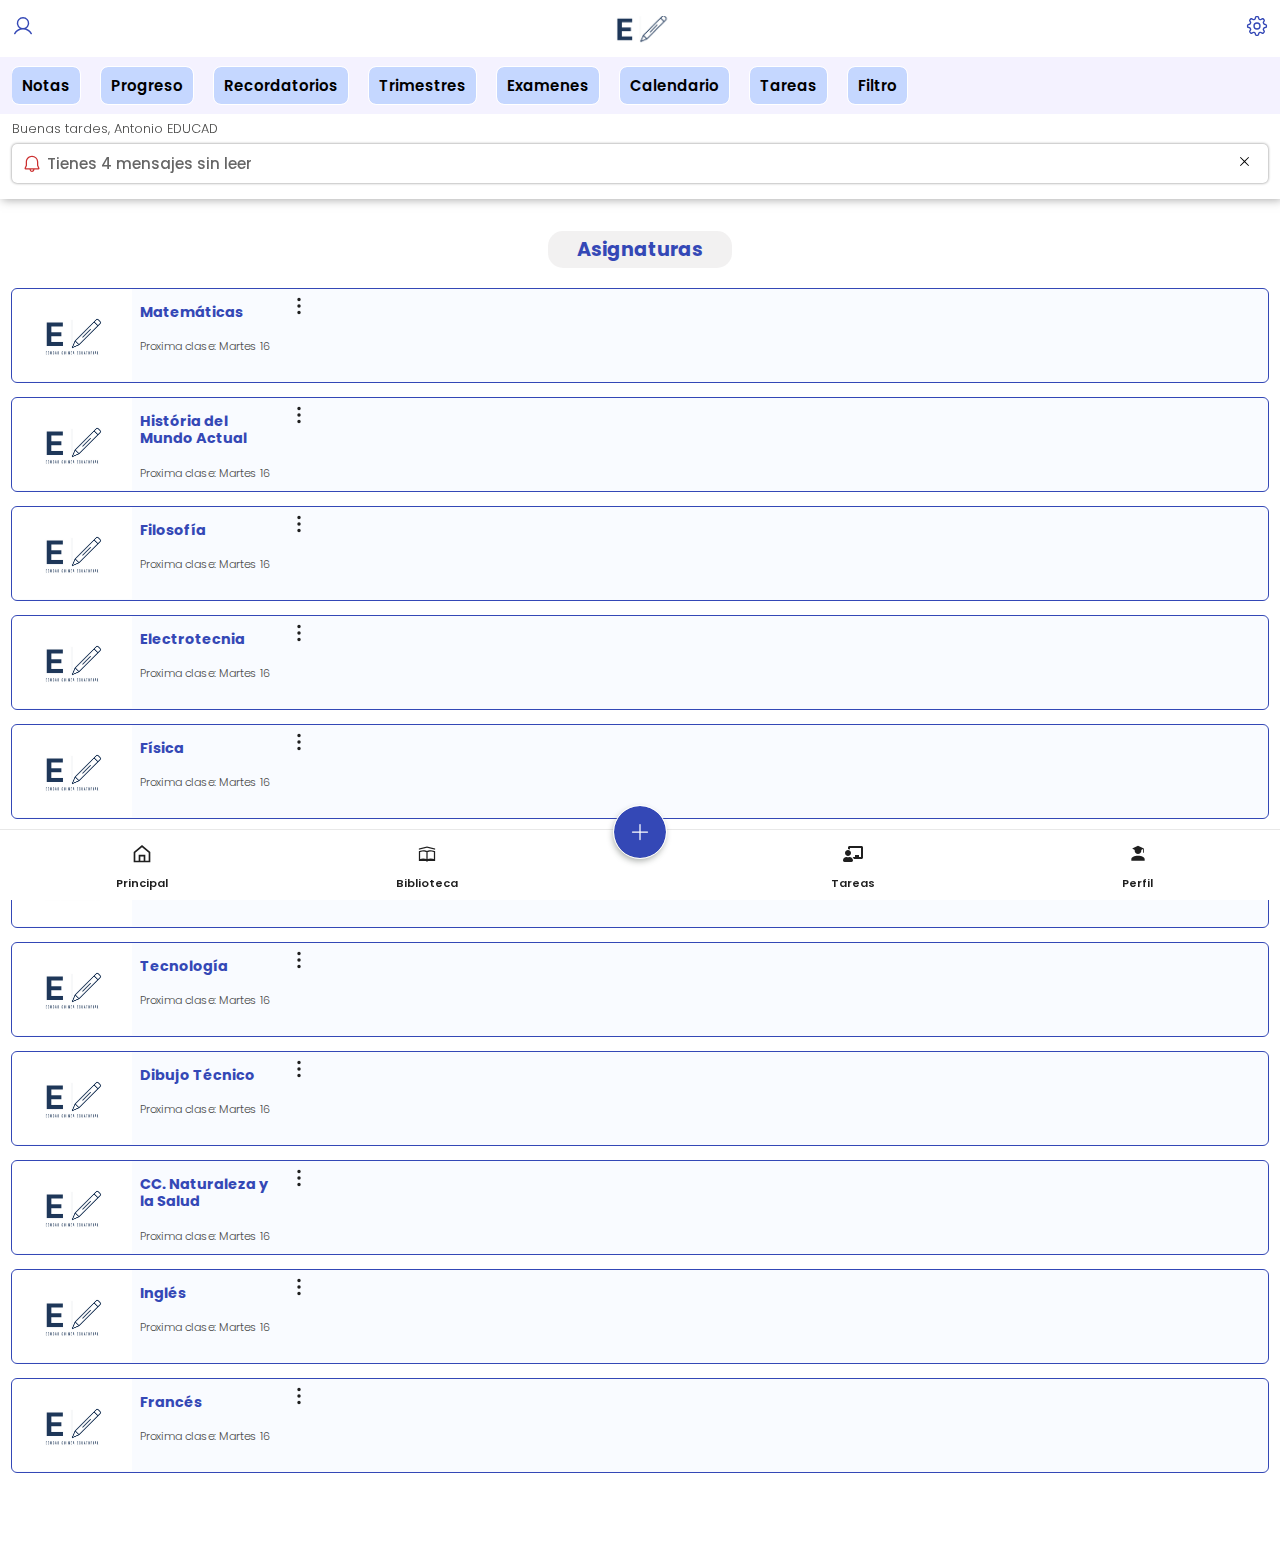
<file: index.html>
<!DOCTYPE html>
<html lang="en">
<!-- Basic -->

<head>
    <meta charset="utf-8">
    <meta http-equiv="X-UA-Compatible" content="IE=edge">

    <!-- Mobile Metas -->
    <meta name="viewport" content="width=device-width, minimum-scale=1.0, maximum-scale=1.0, user-scalable=no">

    <!-- Site Metas -->
    <title>Perfect - Responsive HTML5 Template</title>
    <meta name="keywords" content="">
    <meta name="description" content="">
    <meta name="author" content="">

    <!-- Site Icons -->
    <link rel="shortcut icon" href="#" type="image/x-icon" />
    <link rel="apple-touch-icon" href="#" />

    <!-- Bootstrap CSS -->
    <link rel="stylesheet" href="css/bootstrap.min.css" />
    <!-- Pogo Slider CSS -->
    <link rel="stylesheet" href="css/pogo-slider.min.css" />
    <!-- Site CSS -->
    <link rel="stylesheet" href="./css/style.css" />
    <!-- Responsive CSS -->
    <link rel="stylesheet" href="css/responsive.css" />
    <!-- Custom CSS -->
    <link rel="stylesheet" href="css/custom.css" />
    <link rel="stylesheet" href="./styles.css">
    <!--[if lt IE 9]>
      <script src="https://oss.maxcdn.com/libs/html5shiv/3.7.0/html5shiv.js"></script>
      <script src="https://oss.maxcdn.com/libs/respond.js/1.4.2/respond.min.js"></script>
    <![endif]-->

</head>

<body id="home" data-spy="scroll" data-target="#navbar-wd" data-offset="98">


    <!-- end loader -->
    <!-- END LOADER -->

    <!-- Start header -->
    <header class="header">
      <div class="header_top_section">
        <!-- SVG -->
        <svg xmlns="http://www.w3.org/2000/svg" width="22" height="22" viewBox="0 0 256 256"><path fill="#3448b6" d="M230.92 212c-15.23-26.33-38.7-45.21-66.09-54.16a72 72 0 1 0-73.66 0c-27.39 8.94-50.86 27.82-66.09 54.16a8 8 0 1 0 13.85 8c18.84-32.56 52.14-52 89.07-52s70.23 19.44 89.07 52a8 8 0 1 0 13.85-8M72 96a56 56 0 1 1 56 56a56.06 56.06 0 0 1-56-56"/></svg>
        <!-- EDUCAD -->
        <div class="brand_logo">
            <img src="./images/logoEducad1.png" alt="">
        </div>
        <svg xmlns="http://www.w3.org/2000/svg" width="22" height="22" viewBox="0 0 24 24"><path fill-rule="evenodd" d="M11.31 2.525a9.648 9.648 0 0 1 1.38 0c.055.004.135.05.162.16l.351 1.45c.153.628.626 1.08 1.173 1.278c.205.074.405.157.6.249a1.832 1.832 0 0 0 1.733-.074l1.275-.776c.097-.06.186-.036.228 0c.348.302.674.628.976.976c.036.042.06.13 0 .228l-.776 1.274a1.832 1.832 0 0 0-.074 1.734c.092.195.175.395.248.6c.198.547.652 1.02 1.278 1.172l1.45.353c.111.026.157.106.161.161a9.653 9.653 0 0 1 0 1.38c-.004.055-.05.135-.16.162l-1.45.351a1.833 1.833 0 0 0-1.278 1.173a6.926 6.926 0 0 1-.25.6a1.832 1.832 0 0 0 .075 1.733l.776 1.275c.06.097.036.186 0 .228a9.555 9.555 0 0 1-.976.976c-.042.036-.13.06-.228 0l-1.275-.776a1.832 1.832 0 0 0-1.733-.074a6.926 6.926 0 0 1-.6.248a1.833 1.833 0 0 0-1.172 1.278l-.353 1.45c-.026.111-.106.157-.161.161a9.653 9.653 0 0 1-1.38 0c-.055-.004-.135-.05-.162-.16l-.351-1.45a1.833 1.833 0 0 0-1.173-1.278a6.928 6.928 0 0 1-.6-.25a1.832 1.832 0 0 0-1.734.075l-1.274.776c-.097.06-.186.036-.228 0a9.56 9.56 0 0 1-.976-.976c-.036-.042-.06-.13 0-.228l.776-1.275a1.832 1.832 0 0 0 .074-1.733a6.948 6.948 0 0 1-.249-.6a1.833 1.833 0 0 0-1.277-1.172l-1.45-.353c-.111-.026-.157-.106-.161-.161a9.648 9.648 0 0 1 0-1.38c.004-.055.05-.135.16-.162l1.45-.351a1.833 1.833 0 0 0 1.278-1.173a6.95 6.95 0 0 1 .249-.6a1.832 1.832 0 0 0-.074-1.734l-.776-1.274c-.06-.097-.036-.186 0-.228c.302-.348.628-.674.976-.976c.042-.036.13-.06.228 0l1.274.776a1.832 1.832 0 0 0 1.734.074a6.95 6.95 0 0 1 .6-.249a1.833 1.833 0 0 0 1.172-1.277l.353-1.45c.026-.111.106-.157.161-.161zM12 1c-.268 0-.534.01-.797.028c-.763.055-1.345.617-1.512 1.304l-.352 1.45c-.02.078-.09.172-.225.22a8.45 8.45 0 0 0-.728.303c-.13.06-.246.044-.315.002l-1.274-.776c-.604-.368-1.412-.354-1.99.147c-.403.348-.78.726-1.129 1.128c-.5.579-.515 1.387-.147 1.99l.776 1.275c.042.069.059.185-.002.315a8.45 8.45 0 0 0-.302.728c-.05.135-.143.206-.221.225l-1.45.352c-.687.167-1.249.749-1.304 1.512a11.149 11.149 0 0 0 0 1.594c.055.763.617 1.345 1.304 1.512l1.45.352c.078.02.172.09.22.225c.09.248.191.491.303.729c.06.129.044.245.002.314l-.776 1.274c-.368.604-.354 1.412.147 1.99c.348.403.726.78 1.128 1.129c.579.5 1.387.515 1.99.147l1.275-.776c.069-.042.185-.059.315.002c.237.112.48.213.728.302c.135.05.206.143.225.221l.352 1.45c.167.687.749 1.249 1.512 1.303a11.125 11.125 0 0 0 1.594 0c.763-.054 1.345-.616 1.512-1.303l.352-1.45c.02-.078.09-.172.225-.22c.248-.09.491-.191.729-.303c.129-.06.245-.044.314-.002l1.274.776c.604.368 1.412.354 1.99-.147c.403-.348.78-.726 1.129-1.128c.5-.579.515-1.387.147-1.99l-.776-1.275c-.042-.069-.059-.185.002-.315c.112-.237.213-.48.302-.728c.05-.135.143-.206.221-.225l1.45-.352c.687-.167 1.249-.749 1.303-1.512a11.125 11.125 0 0 0 0-1.594c-.054-.763-.616-1.345-1.303-1.512l-1.45-.352c-.078-.02-.172-.09-.22-.225a8.469 8.469 0 0 0-.303-.728c-.06-.13-.044-.246-.002-.315l.776-1.274c.368-.604.354-1.412-.147-1.99c-.348-.403-.726-.78-1.128-1.129c-.579-.5-1.387-.515-1.99-.147l-1.275.776c-.069.042-.185.059-.315-.002a8.465 8.465 0 0 0-.728-.302c-.135-.05-.206-.143-.225-.221l-.352-1.45c-.167-.687-.749-1.249-1.512-1.304A11.149 11.149 0 0 0 12 1zm2.5 11a2.5 2.5 0 1 1-5 0a2.5 2.5 0 0 1 5 0zm1.5 0a4 4 0 1 1-8 0a4 4 0 0 1 8 0z" fill="#3448b6"/></svg>
      </div>
      
    </header>
    <script>
        const header = document.querySelector(".header");
        var lastScrollTop = 0
        window.addEventListener('scroll', (e) => {
            let sT = header.scrollTop;
            if(sT > lastScrollTop) {
                header.classList.add('hidden');
            } else {
                header.classList.remove('hidden')
            }
            lastScrollTop = sT;
        })
    </script>
    <div class="header_section">
        <ul class="header_section_list">
            <li>Notas</li>
            <li>Progreso</li>
            <li>Recordatorios</li>
            <li>Trimestres</li>
            <li>Examenes</li>
            <li>Calendario</li>
            <li>Tareas</li>
            <li>Filtro</li>
        </ul>
    </div>

    <div class="header_slide">
            <p class="user_info">Buenas tardes, <span class="user_name">Antonio EDUCAD</span></p>
        <div class="user_alerts">
            <div class="user_alerts_wrapper">
                <svg xmlns="http://www.w3.org/2000/svg" width="20" height="20" viewBox="0 0 24 24"><path fill="currentColor" d="M12 1.996a7.49 7.49 0 0 1 7.496 7.25l.004.25v4.097l1.38 3.156a1.249 1.249 0 0 1-1.145 1.75L15 18.502a3 3 0 0 1-5.995.177L9 18.499H4.275a1.251 1.251 0 0 1-1.147-1.747L4.5 13.594V9.496c0-4.155 3.352-7.5 7.5-7.5M13.5 18.5l-3 .002a1.5 1.5 0 0 0 2.993.145zM12 3.496c-3.32 0-6 2.674-6 6v4.41L4.656 17h14.697L18 13.907V9.509l-.003-.225A5.988 5.988 0 0 0 12 3.496"/></svg>
            <span class="user_alert_sms">Tienes 4 mensajes sin leer</span>
            </div>
            <button class="alert_btn">
              <svg xmlns="http://www.w3.org/2000/svg" width="15" height="15" viewBox="0 0 1024 1024"><path fill="currentColor" d="M480 480V128a32 32 0 0 1 64 0v352h352a32 32 0 1 1 0 64H544v352a32 32 0 1 1-64 0V544H128a32 32 0 0 1 0-64z"/></svg>
            </button>
        </div>
    </div>
    <!-- End header -->

<main>
    <h2>Asignaturas</h2>
   <section class="asignaturas_wrapper">
    <div class="asignaturas">
        <a href="./educad_student/studentfile/studentfile.html">
        <div class="asignaturas_img">
            <img src="./images/logoEducad1.png" alt="img">
        </div>
        <div class="asignaturas_content">
            <h3>Matemáticas</h3>
            <p><span class="prox_clase">Proxima clase: </span>Martes 16<span></span></p>
        </div>
        <div>
            <svg xmlns="http://www.w3.org/2000/svg" width="22" height="22" viewBox="0 0 24 24"><path fill="none" stroke="currentColor" stroke-linejoin="round" stroke-width="3.75" d="M12 12h.01v.01H12zm0-7h.01v.01H12zm0 14h.01v.01H12z"/></svg>
        </div>
        </a> 
    </div>
    <div class="asignaturas">
       <a href="./educad_student/studentfile/studentfile.html">
         <div class="asignaturas_img">
            <img src="./images/logoEducad1.png" alt="img">
        </div>
        <div class="asignaturas_content">
            <h3>História del Mundo Actual</h3>
            <p><span class="prox_clase">Proxima clase: </span>Martes 16<span></span></p>
        </div>
        <div>
            <svg xmlns="http://www.w3.org/2000/svg" width="22" height="22" viewBox="0 0 24 24"><path fill="none" stroke="currentColor" stroke-linejoin="round" stroke-width="3.75" d="M12 12h.01v.01H12zm0-7h.01v.01H12zm0 14h.01v.01H12z"/></svg>
        </div>
       </a>
    </div>
    <div class="asignaturas">
       <a href="./educad_student/studentfile/studentfile.html">
         <div class="asignaturas_img">
            <img src="./images/logoEducad1.png" alt="img">
        </div>
        <div class="asignaturas_content">
            <h3>Filosofía</h3>
            <p><span class="prox_clase">Proxima clase: </span>Martes 16<span></span></p>
        </div>
        <div>
            <svg xmlns="http://www.w3.org/2000/svg" width="22" height="22" viewBox="0 0 24 24"><path fill="none" stroke="currentColor" stroke-linejoin="round" stroke-width="3.75" d="M12 12h.01v.01H12zm0-7h.01v.01H12zm0 14h.01v.01H12z"/></svg>
        </div>
       </a>
    </div>
    <div class="asignaturas">
       <a href="./educad_student/studentfile/studentfile.html">
         <div class="asignaturas_img">
            <img src="./images/logoEducad1.png" alt="img">
        </div>
        <div class="asignaturas_content">
            <h3>Electrotecnia</h3>
            <p><span class="prox_clase">Proxima clase: </span>Martes 16<span></span></p>
        </div>
        <div>
            <svg xmlns="http://www.w3.org/2000/svg" width="22" height="22" viewBox="0 0 24 24"><path fill="none" stroke="currentColor" stroke-linejoin="round" stroke-width="3.75" d="M12 12h.01v.01H12zm0-7h.01v.01H12zm0 14h.01v.01H12z"/></svg>
        </div>
       </a>
    </div>
    <div class="asignaturas">
       <a href="./educad_student/studentfile/studentfile.html">
         <div class="asignaturas_img">
            <img src="./images/logoEducad1.png" alt="img">
        </div>
        <div class="asignaturas_content">
            <h3>Física</h3>
            <p><span class="prox_clase">Proxima clase: </span>Martes 16<span></span></p>
        </div>
        <div>
            <svg xmlns="http://www.w3.org/2000/svg" width="22" height="22" viewBox="0 0 24 24"><path fill="none" stroke="currentColor" stroke-linejoin="round" stroke-width="3.75" d="M12 12h.01v.01H12zm0-7h.01v.01H12zm0 14h.01v.01H12z"/></svg>
        </div>
       </a>
    </div>
    <div class="asignaturas">
       <a href="./educad_student/studentfile/studentfile.html">
         <div class="asignaturas_img">
            <img src="./images/logoEducad1.png" alt="img">
        </div>
        <div class="asignaturas_content">
            <h3>Química</h3>
            <p><span class="prox_clase">Proxima clase: </span>Martes 16<span></span></p>
        </div>
        <div>
            <svg xmlns="http://www.w3.org/2000/svg" width="22" height="22" viewBox="0 0 24 24"><path fill="none" stroke="currentColor" stroke-linejoin="round" stroke-width="3.75" d="M12 12h.01v.01H12zm0-7h.01v.01H12zm0 14h.01v.01H12z"/></svg>
        </div>
       </a>
    </div>
    <div class="asignaturas">
       <a href="/educad_student/studentfile/studentfile.html">
         <div class="asignaturas_img">
            <img src="./images/logoEducad1.png" alt="img">
        </div>
        <div class="asignaturas_content">
            <h3>Tecnología</h3>
            <p><span class="prox_clase">Proxima clase: </span>Martes 16<span></span></p>
        </div>
        <div>
            <svg xmlns="http://www.w3.org/2000/svg" width="22" height="22" viewBox="0 0 24 24"><path fill="none" stroke="currentColor" stroke-linejoin="round" stroke-width="3.75" d="M12 12h.01v.01H12zm0-7h.01v.01H12zm0 14h.01v.01H12z"/></svg>
        </div>
       </a>
    </div>
    <div class="asignaturas">
       <a href="./educad_student/studentfile/studentfile.html">
         <div class="asignaturas_img">
            <img src="./images/logoEducad1.png" alt="img">
        </div>
        <div class="asignaturas_content">
            <h3>Dibujo Técnico</h3>
            <p><span class="prox_clase">Proxima clase: </span>Martes 16<span></span></p>
        </div>
        <div>
            <svg xmlns="http://www.w3.org/2000/svg" width="22" height="22" viewBox="0 0 24 24"><path fill="none" stroke="currentColor" stroke-linejoin="round" stroke-width="3.75" d="M12 12h.01v.01H12zm0-7h.01v.01H12zm0 14h.01v.01H12z"/></svg>
        </div>
       </a>
    </div>
    <div class="asignaturas">
       <a href="./educad_student/studentfile/studentfile.html">
         <div class="asignaturas_img">
            <img src="./images/logoEducad1.png" alt="img">
        </div>
        <div class="asignaturas_content">
            <h3>CC. Naturaleza y la Salud</h3>
            <p><span class="prox_clase">Proxima clase: </span>Martes 16<span></span></p>
        </div>
        <div>
            <svg xmlns="http://www.w3.org/2000/svg" width="22" height="22" viewBox="0 0 24 24"><path fill="none" stroke="currentColor" stroke-linejoin="round" stroke-width="3.75" d="M12 12h.01v.01H12zm0-7h.01v.01H12zm0 14h.01v.01H12z"/></svg>
        </div>
       </a>
    </div>
    <div class="asignaturas">
       <a href="./educad_student/studentfile/studentfile.html">
         <div class="asignaturas_img">
            <img src="./images/logoEducad1.png" alt="img">
        </div>
        <div class="asignaturas_content">
            <h3>Inglés</h3>
            <p><span class="prox_clase">Proxima clase: </span>Martes 16<span></span></p>
        </div>
        <div>
            <svg xmlns="http://www.w3.org/2000/svg" width="22" height="22" viewBox="0 0 24 24"><path fill="none" stroke="currentColor" stroke-linejoin="round" stroke-width="3.75" d="M12 12h.01v.01H12zm0-7h.01v.01H12zm0 14h.01v.01H12z"/></svg>
        </div>
       </a>
    </div>
    <div class="asignaturas">
       <a href="./educad_student/studentfile/studentfile.html">
         <div class="asignaturas_img">
            <img src="./images/logoEducad1.png" alt="img">
        </div>
        <div class="asignaturas_content">
            <h3>Francés</h3>
            <p><span class="prox_clase">Proxima clase: </span>Martes 16<span></span></p>
        </div>
        <div>
            <svg xmlns="http://www.w3.org/2000/svg" width="22" height="22" viewBox="0 0 24 24"><path fill="none" stroke="currentColor" stroke-linejoin="round" stroke-width="3.75" d="M12 12h.01v.01H12zm0-7h.01v.01H12zm0 14h.01v.01H12z"/></svg>
        </div>
       </a>
    </div>
   </section>
</main>
        
    <div class="navigation_menu">
            <div class="cross_options">
                <h4>¿Qué quieres hacer?</h4>
                <div class="cross_options_wrapper">
                    <button>
                        <svg xmlns="http://www.w3.org/2000/svg" width="22" height="22" viewBox="0 0 24 24"><path fill="none" stroke="currentColor" stroke-linecap="round" stroke-linejoin="round" stroke-width="2" d="M8 2v4m8-4v4m5 7V6a2 2 0 0 0-2-2H5a2 2 0 0 0-2 2v14a2 2 0 0 0 2 2h8M3 10h18m-5 9h6m-3-3v6"/></svg>
                        <span>
                            Comunicar falta de asistencia
                        </span>
                    </button>
                    <button>
                        <svg xmlns="http://www.w3.org/2000/svg" width="22" height="22" viewBox="0 0 24 24"><path fill="currentColor" d="M3 20.59L6.59 17H18a2 2 0 0 0 2-2V6a2 2 0 0 0-2-2H5a2 2 0 0 0-2 2zM3 22H2V6a3 3 0 0 1 3-3h13a3 3 0 0 1 3 3v9a3 3 0 0 1-3 3H7zM6 7h11v1H6zm0 3h11v1H6zm0 3h8v1H6z"/></svg>
                        <span>
                            Crear nuevo mensaje
                        </span>
                    </button>
                </div>
            </div>
            <div class="navigation_menu_wrapper">
                <div>
                    <a href="./">
                        <svg xmlns="http://www.w3.org/2000/svg" width="22" height="22" viewBox="0 0 24 24"><path fill="currentColor" d="m12 1.198l10 8.334V22H2V9.532zM10 20h4v-5h-4zm6 0h4v-9.532l-8-6.666l-8 6.666V20h4v-7h8z"/></svg>
                         <span class="navigation_menu_name">Principal</span>
                    </a>    
                </div>
                <div>
                    <a href="./library.html">
                        <svg xmlns="http://www.w3.org/2000/svg" width="22" height="22" viewBox="0 0 32 32"><path fill="currentColor" d="M16 4L3 7v2l13-3l13 3V7zm-6 6c-3.227 0-6.375 1.313-6.375 1.313l-.625.28V27h11.281c.348.598.98 1 1.719 1c.738 0 1.371-.402 1.719-1H29V11.594l-.625-.281S25.227 10 22 10c-2.918 0-5.48.98-6 1.188C15.48 10.98 12.918 10 10 10m0 2c1.934 0 4 .625 5 .969v11.125c-1.113-.367-2.941-.875-5-.875c-2.102 0-3.813.484-5 .875V12.969C5.77 12.69 7.8 12 10 12m12 0c2.2 0 4.23.691 5 .969v11.125c-1.188-.39-2.898-.875-5-.875c-2.059 0-3.887.508-5 .875V12.969c1-.344 3.066-.969 5-.969"/></svg>
                         <span class="navigation_menu_name">Biblioteca</span>
                    </a>                      
                </div>
                <div>
                    <button  class="cross_main">
                        <svg xmlns="http://www.w3.org/2000/svg" width="128" height="128" viewBox="0 0 1024 1024"><path fill="currentColor" d="M480 480V128a32 32 0 0 1 64 0v352h352a32 32 0 1 1 0 64H544v352a32 32 0 1 1-64 0V544H128a32 32 0 0 1 0-64z"/></svg>
                    </button>                    
                </div>
                <div>
                    <a href="./contact.html">
                        <svg xmlns="http://www.w3.org/2000/svg" width="160" height="128" viewBox="0 0 640 512"><path fill="currentColor" d="M208 352c-2.39 0-4.78.35-7.06 1.09C187.98 357.3 174.35 360 160 360c-14.35 0-27.98-2.7-40.95-6.91c-2.28-.74-4.66-1.09-7.05-1.09C49.94 352-.33 402.48 0 464.62C.14 490.88 21.73 512 48 512h224c26.27 0 47.86-21.12 48-47.38c.33-62.14-49.94-112.62-112-112.62m-48-32c53.02 0 96-42.98 96-96s-42.98-96-96-96s-96 42.98-96 96s42.98 96 96 96M592 0H208c-26.47 0-48 22.25-48 49.59V96c23.42 0 45.1 6.78 64 17.8V64h352v288h-64v-64H384v64h-76.24c19.1 16.69 33.12 38.73 39.69 64H592c26.47 0 48-22.25 48-49.59V49.59C640 22.25 618.47 0 592 0"/></svg>
                        <span class="navigation_menu_name">Tareas</span>
                    </a>                      
                </div>
                <div>
                    <a href="./profile.html">
                        <svg xmlns="http://www.w3.org/2000/svg" width="128" height="128" viewBox="0 0 24 24"><path fill="currentColor" d="M16 8c0 2.21-1.79 4-4 4s-4-1.79-4-4l.11-.94L5 5.5L12 2l7 3.5v5h-1V6l-2.11 1.06zm-4 6c4.42 0 8 1.79 8 4v2H4v-2c0-2.21 3.58-4 8-4"/></svg>
                    <span class="navigation_menu_name">Perfil</span>
                    </a>                      
                </div>
            </div>
        </div>
    <script>

        /* Hacer aparecer las alertas */
        const headerSlide = document.querySelector('.header_slide');
        const alertBtn= document.querySelector('.alert_btn');
        alertBtn.addEventListener('click', ()=> {
            headerSlide.classList.toggle('alert_hidden')
        })
        /* Hacer aparecer el menu de opciones del menu de navegacion inferior */
        const crossMain = document.querySelector('.cross_main');
        const crossOpt= document.querySelector('.cross_options');
        crossMain.addEventListener('click', ()=> {
            crossOpt.classList.toggle('show')
        })

        /* Cambiar el color de los iconos segun el path */
        const path = window.location.pathname;
        const svgIconNavigation = [...document.querySelectorAll(".navigation_menu_wrapper div a")]
        const SVGICONS = {
            '/': svgIconNavigation[0],
            '/library.html': svgIconNavigation[1],
            '/contact.html': svgIconNavigation[3],
            '/profile.html': svgIconNavigation[4]
        }
        const icon = SVGICONS[path]
        icon.classList.add('_active');


    </script>
</body>

</html>
</file>
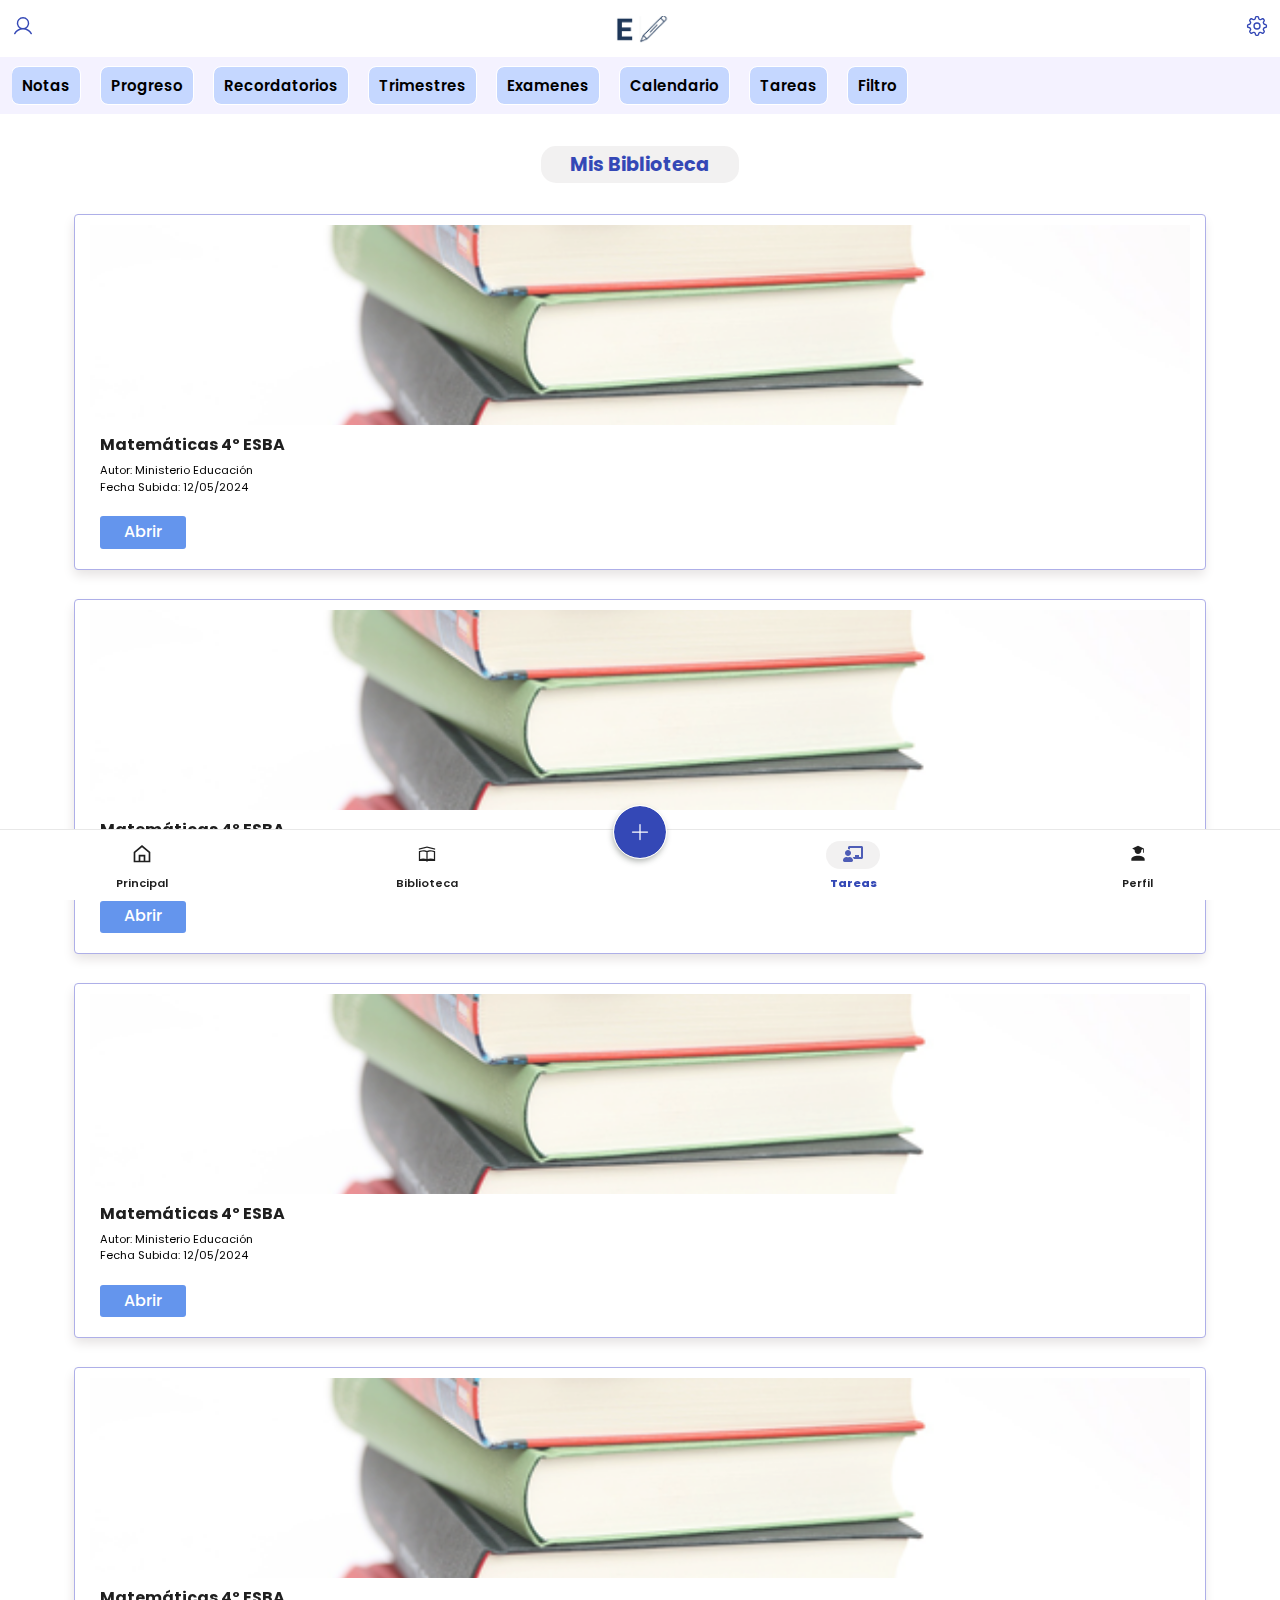
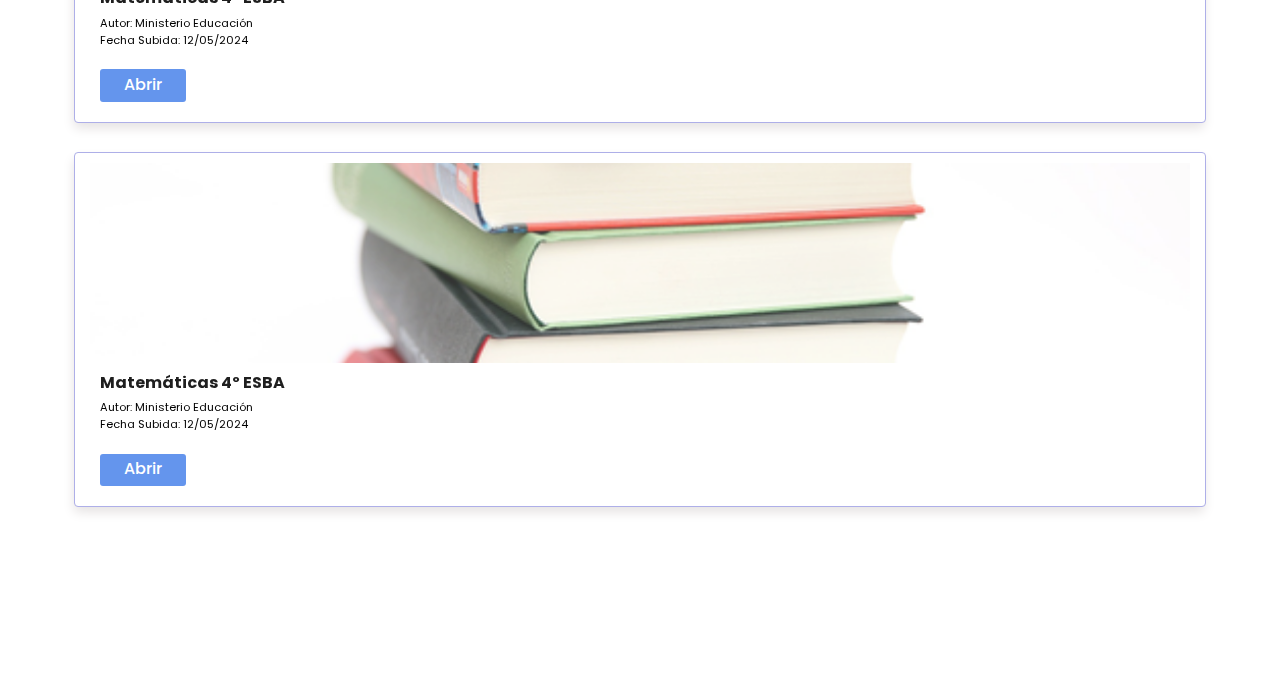
<file: contact.html>
<!DOCTYPE html>
<html lang="en">
<!-- Basic -->

<head>
    <meta charset="utf-8">
    <meta http-equiv="X-UA-Compatible" content="IE=edge">

    <!-- Mobile Metas -->
    <meta name="viewport" content="width=device-width, minimum-scale=1.0, maximum-scale=1.0, user-scalable=no">

    <!-- Site Metas -->
    <title>Biblioteca - User12343425</title>
    <meta name="keywords" content="">
    <meta name="description" content="">
    <meta name="author" content="">

    <!-- Site Icons -->
    <link rel="shortcut icon" href="#" type="image/x-icon" />
    <link rel="apple-touch-icon" href="#" />

    <!-- Bootstrap CSS -->
    <link rel="stylesheet" href="css/bootstrap.min.css" />
    <!-- Pogo Slider CSS -->
    <link rel="stylesheet" href="css/pogo-slider.min.css" />
    <!-- Site CSS -->
    <link rel="stylesheet" href="css/style.css" />
    <!-- Custom CSS -->
    <link rel="stylesheet" href="css/custom.css" />
	<link rel="stylesheet" href="styles.css">
    <link rel="stylesheet" href="library.css">
    <!--[if lt IE 9]>
      <script src="https://oss.maxcdn.com/libs/html5shiv/3.7.0/html5shiv.js"></script>
      <script src="https://oss.maxcdn.com/libs/respond.js/1.4.2/respond.min.js"></script>
    <![endif]-->

</head>

<body id="inner_page" data-spy="scroll" data-target="#navbar-wd" data-offset="98">

    <!-- LOADER -->

    <!-- end loader -->
    <!-- END LOADER -->

    <!-- Start header -->
    <header class="header">
        <div class="header_top_section">
          <!-- SVG -->
          <svg xmlns="http://www.w3.org/2000/svg" width="22" height="22" viewBox="0 0 256 256"><path fill="#3448b6" d="M230.92 212c-15.23-26.33-38.7-45.21-66.09-54.16a72 72 0 1 0-73.66 0c-27.39 8.94-50.86 27.82-66.09 54.16a8 8 0 1 0 13.85 8c18.84-32.56 52.14-52 89.07-52s70.23 19.44 89.07 52a8 8 0 1 0 13.85-8M72 96a56 56 0 1 1 56 56a56.06 56.06 0 0 1-56-56"/></svg>
          <!-- EDUCAD -->
          <div class="brand_logo">
              <img src="./images/logoEducad1.png" alt="">
          </div>
          <svg xmlns="http://www.w3.org/2000/svg" width="22" height="22" viewBox="0 0 24 24"><path fill-rule="evenodd" d="M11.31 2.525a9.648 9.648 0 0 1 1.38 0c.055.004.135.05.162.16l.351 1.45c.153.628.626 1.08 1.173 1.278c.205.074.405.157.6.249a1.832 1.832 0 0 0 1.733-.074l1.275-.776c.097-.06.186-.036.228 0c.348.302.674.628.976.976c.036.042.06.13 0 .228l-.776 1.274a1.832 1.832 0 0 0-.074 1.734c.092.195.175.395.248.6c.198.547.652 1.02 1.278 1.172l1.45.353c.111.026.157.106.161.161a9.653 9.653 0 0 1 0 1.38c-.004.055-.05.135-.16.162l-1.45.351a1.833 1.833 0 0 0-1.278 1.173a6.926 6.926 0 0 1-.25.6a1.832 1.832 0 0 0 .075 1.733l.776 1.275c.06.097.036.186 0 .228a9.555 9.555 0 0 1-.976.976c-.042.036-.13.06-.228 0l-1.275-.776a1.832 1.832 0 0 0-1.733-.074a6.926 6.926 0 0 1-.6.248a1.833 1.833 0 0 0-1.172 1.278l-.353 1.45c-.026.111-.106.157-.161.161a9.653 9.653 0 0 1-1.38 0c-.055-.004-.135-.05-.162-.16l-.351-1.45a1.833 1.833 0 0 0-1.173-1.278a6.928 6.928 0 0 1-.6-.25a1.832 1.832 0 0 0-1.734.075l-1.274.776c-.097.06-.186.036-.228 0a9.56 9.56 0 0 1-.976-.976c-.036-.042-.06-.13 0-.228l.776-1.275a1.832 1.832 0 0 0 .074-1.733a6.948 6.948 0 0 1-.249-.6a1.833 1.833 0 0 0-1.277-1.172l-1.45-.353c-.111-.026-.157-.106-.161-.161a9.648 9.648 0 0 1 0-1.38c.004-.055.05-.135.16-.162l1.45-.351a1.833 1.833 0 0 0 1.278-1.173a6.95 6.95 0 0 1 .249-.6a1.832 1.832 0 0 0-.074-1.734l-.776-1.274c-.06-.097-.036-.186 0-.228c.302-.348.628-.674.976-.976c.042-.036.13-.06.228 0l1.274.776a1.832 1.832 0 0 0 1.734.074a6.95 6.95 0 0 1 .6-.249a1.833 1.833 0 0 0 1.172-1.277l.353-1.45c.026-.111.106-.157.161-.161zM12 1c-.268 0-.534.01-.797.028c-.763.055-1.345.617-1.512 1.304l-.352 1.45c-.02.078-.09.172-.225.22a8.45 8.45 0 0 0-.728.303c-.13.06-.246.044-.315.002l-1.274-.776c-.604-.368-1.412-.354-1.99.147c-.403.348-.78.726-1.129 1.128c-.5.579-.515 1.387-.147 1.99l.776 1.275c.042.069.059.185-.002.315a8.45 8.45 0 0 0-.302.728c-.05.135-.143.206-.221.225l-1.45.352c-.687.167-1.249.749-1.304 1.512a11.149 11.149 0 0 0 0 1.594c.055.763.617 1.345 1.304 1.512l1.45.352c.078.02.172.09.22.225c.09.248.191.491.303.729c.06.129.044.245.002.314l-.776 1.274c-.368.604-.354 1.412.147 1.99c.348.403.726.78 1.128 1.129c.579.5 1.387.515 1.99.147l1.275-.776c.069-.042.185-.059.315.002c.237.112.48.213.728.302c.135.05.206.143.225.221l.352 1.45c.167.687.749 1.249 1.512 1.303a11.125 11.125 0 0 0 1.594 0c.763-.054 1.345-.616 1.512-1.303l.352-1.45c.02-.078.09-.172.225-.22c.248-.09.491-.191.729-.303c.129-.06.245-.044.314-.002l1.274.776c.604.368 1.412.354 1.99-.147c.403-.348.78-.726 1.129-1.128c.5-.579.515-1.387.147-1.99l-.776-1.275c-.042-.069-.059-.185.002-.315c.112-.237.213-.48.302-.728c.05-.135.143-.206.221-.225l1.45-.352c.687-.167 1.249-.749 1.303-1.512a11.125 11.125 0 0 0 0-1.594c-.054-.763-.616-1.345-1.303-1.512l-1.45-.352c-.078-.02-.172-.09-.22-.225a8.469 8.469 0 0 0-.303-.728c-.06-.13-.044-.246-.002-.315l.776-1.274c.368-.604.354-1.412-.147-1.99c-.348-.403-.726-.78-1.128-1.129c-.579-.5-1.387-.515-1.99-.147l-1.275.776c-.069.042-.185.059-.315-.002a8.465 8.465 0 0 0-.728-.302c-.135-.05-.206-.143-.225-.221l-.352-1.45c-.167-.687-.749-1.249-1.512-1.304A11.149 11.149 0 0 0 12 1zm2.5 11a2.5 2.5 0 1 1-5 0a2.5 2.5 0 0 1 5 0zm1.5 0a4 4 0 1 1-8 0a4 4 0 0 1 8 0z" fill="#3448b6"/></svg>
        </div>
        
      </header>
      <script>
          const header = document.querySelector(".header");
          var lastScrollTop = 0
          window.addEventListener('scroll', (e) => {
              let sT = header.scrollTop;
              if(sT > lastScrollTop) {
                  header.classList.add('hidden');
              } else {
                  header.classList.remove('hidden')
              }
              lastScrollTop = sT;
          })
      </script>
      <div class="header_section">
          <ul class="header_section_list">
              <li>Notas</li>
              <li>Progreso</li>
              <li>Recordatorios</li>
              <li>Trimestres</li>
              <li>Examenes</li>
              <li>Calendario</li>
              <li>Tareas</li>
              <li>Filtro</li>
          </ul>
      </div>
      
     <!--  <div class="header_slide">
              <p class="user_info">Buenas tardes, <span class="user_name">Antonio EDUCAD</span></p>
          <div class="user_alerts">
              <div class="user_alerts_wrapper">
                  <svg xmlns="http://www.w3.org/2000/svg" width="20" height="20" viewBox="0 0 24 24"><path fill="currentColor" d="M12 1.996a7.49 7.49 0 0 1 7.496 7.25l.004.25v4.097l1.38 3.156a1.249 1.249 0 0 1-1.145 1.75L15 18.502a3 3 0 0 1-5.995.177L9 18.499H4.275a1.251 1.251 0 0 1-1.147-1.747L4.5 13.594V9.496c0-4.155 3.352-7.5 7.5-7.5M13.5 18.5l-3 .002a1.5 1.5 0 0 0 2.993.145zM12 3.496c-3.32 0-6 2.674-6 6v4.41L4.656 17h14.697L18 13.907V9.509l-.003-.225A5.988 5.988 0 0 0 12 3.496"/></svg>
              <span class="user_alert_sms">Tienes 4 mensajes sin leer</span>
              </div>
              <button class="alert_btn">
                <svg xmlns="http://www.w3.org/2000/svg" width="15" height="15" viewBox="0 0 1024 1024"><path fill="currentColor" d="M480 480V128a32 32 0 0 1 64 0v352h352a32 32 0 1 1 0 64H544v352a32 32 0 1 1-64 0V544H128a32 32 0 0 1 0-64z"/></svg>
              </button>
          </div>
      </div> -->
      <!-- End header -->

	<!-- section -->
      <main>
        <h2>Mis Biblioteca</h2>

        <section class="library">
            <div class="library_filters">
                <!-- <form action="">
                    <input type="search" name="" id="">
                </form> -->
                <!-- Icons: filter, sortUp, sortDown -->
            </div>
            <div class="library_wrapper">
                <figure class="library_book">
                    <div class="library_img">
                        <img src="./images/img7.png" alt="imagen">
                    </div>
                    <figcaption>
                        <div class="library_data">
                            <h3>Matemáticas 4º ESBA</h3>
                        <h4>Autor: Ministerio Educación</h4>
                        <h4>Fecha subida: 12/05/2024</h4>
                        </div>
                        <button class="library_btn">Abrir</button>
                    </figcaption>
                </figure>
                <figure class="library_book">
                    <div class="library_img">
                        <img src="./images/img7.png" alt="imagen">
                    </div>
                    <figcaption>
                        <div class="library_data">
                            <h3>Matemáticas 4º ESBA</h3>
                        <h4>Autor: Ministerio Educación</h4>
                        <h4>Fecha subida: 12/05/2024</h4>
                        </div>
                        <button class="library_btn">Abrir</button>
                    </figcaption>
                </figure>
                <figure class="library_book">
                    <div class="library_img">
                        <img src="./images/img7.png" alt="imagen">
                    </div>
                    <figcaption>
                        <div class="library_data">
                            <h3>Matemáticas 4º ESBA</h3>
                        <h4>Autor: Ministerio Educación</h4>
                        <h4>Fecha subida: 12/05/2024</h4>
                        </div>
                        <button class="library_btn">Abrir</button>
                    </figcaption>
                </figure>
                <figure class="library_book">
                    <div class="library_img">
                        <img src="./images/img7.png" alt="imagen">
                    </div>
                    <figcaption>
                        <div class="library_data">
                            <h3>Matemáticas 4º ESBA</h3>
                        <h4>Autor: Ministerio Educación</h4>
                        <h4>Fecha subida: 12/05/2024</h4>
                        </div>
                        <button class="library_btn">Abrir</button>
                    </figcaption>
                </figure>
                <figure class="library_book">
                    <div class="library_img">
                        <img src="./images/img7.png" alt="imagen">
                    </div>
                    <figcaption>
                        <div class="library_data">
                            <h3>Matemáticas 4º ESBA</h3>
                        <h4>Autor: Ministerio Educación</h4>
                        <h4>Fecha subida: 12/05/2024</h4>
                        </div>
                        <button class="library_btn">Abrir</button>
                    </figcaption>
                </figure>
            </div>
        </section>
      </main>
	<!-- end section -->
   
	<!-- section -->

	<!-- end section -->
    <div class="navigation_menu">
        <div class="cross_options">
            <h4>¿Qué quieres hacer?</h4>
            <div class="cross_options_wrapper">
                <button>
                    <svg xmlns="http://www.w3.org/2000/svg" width="22" height="22" viewBox="0 0 24 24"><path fill="none" stroke="currentColor" stroke-linecap="round" stroke-linejoin="round" stroke-width="2" d="M8 2v4m8-4v4m5 7V6a2 2 0 0 0-2-2H5a2 2 0 0 0-2 2v14a2 2 0 0 0 2 2h8M3 10h18m-5 9h6m-3-3v6"/></svg>
                    <span>
                        Comunicar falta de asistencia
                    </span>
                </button>
                <button>
                    <svg xmlns="http://www.w3.org/2000/svg" width="22" height="22" viewBox="0 0 24 24"><path fill="currentColor" d="M3 20.59L6.59 17H18a2 2 0 0 0 2-2V6a2 2 0 0 0-2-2H5a2 2 0 0 0-2 2zM3 22H2V6a3 3 0 0 1 3-3h13a3 3 0 0 1 3 3v9a3 3 0 0 1-3 3H7zM6 7h11v1H6zm0 3h11v1H6zm0 3h8v1H6z"/></svg>
                    <span>
                        Crear nuevo mensaje
                    </span>
                </button>
            </div>
        </div>
        <div class="navigation_menu_wrapper">
            <div>
                <a href="./">
                    <svg xmlns="http://www.w3.org/2000/svg" width="22" height="22" viewBox="0 0 24 24"><path fill="currentColor" d="m12 1.198l10 8.334V22H2V9.532zM10 20h4v-5h-4zm6 0h4v-9.532l-8-6.666l-8 6.666V20h4v-7h8z"/></svg>
                     <span class="navigation_menu_name">Principal</span>
                </a>    
            </div>
            <div>
                <a href="./library.html">
                    <svg xmlns="http://www.w3.org/2000/svg" width="22" height="22" viewBox="0 0 32 32"><path fill="currentColor" d="M16 4L3 7v2l13-3l13 3V7zm-6 6c-3.227 0-6.375 1.313-6.375 1.313l-.625.28V27h11.281c.348.598.98 1 1.719 1c.738 0 1.371-.402 1.719-1H29V11.594l-.625-.281S25.227 10 22 10c-2.918 0-5.48.98-6 1.188C15.48 10.98 12.918 10 10 10m0 2c1.934 0 4 .625 5 .969v11.125c-1.113-.367-2.941-.875-5-.875c-2.102 0-3.813.484-5 .875V12.969C5.77 12.69 7.8 12 10 12m12 0c2.2 0 4.23.691 5 .969v11.125c-1.188-.39-2.898-.875-5-.875c-2.059 0-3.887.508-5 .875V12.969c1-.344 3.066-.969 5-.969"/></svg>
                     <span class="navigation_menu_name">Biblioteca</span>
                </a>                      
            </div>
            <div>
                <button  class="cross_main">
                    <svg xmlns="http://www.w3.org/2000/svg" width="128" height="128" viewBox="0 0 1024 1024"><path fill="currentColor" d="M480 480V128a32 32 0 0 1 64 0v352h352a32 32 0 1 1 0 64H544v352a32 32 0 1 1-64 0V544H128a32 32 0 0 1 0-64z"/></svg>
                </button>                    
            </div>
            <div>
                <a href="./contact.html">
                    <svg xmlns="http://www.w3.org/2000/svg" width="160" height="128" viewBox="0 0 640 512"><path fill="currentColor" d="M208 352c-2.39 0-4.78.35-7.06 1.09C187.98 357.3 174.35 360 160 360c-14.35 0-27.98-2.7-40.95-6.91c-2.28-.74-4.66-1.09-7.05-1.09C49.94 352-.33 402.48 0 464.62C.14 490.88 21.73 512 48 512h224c26.27 0 47.86-21.12 48-47.38c.33-62.14-49.94-112.62-112-112.62m-48-32c53.02 0 96-42.98 96-96s-42.98-96-96-96s-96 42.98-96 96s42.98 96 96 96M592 0H208c-26.47 0-48 22.25-48 49.59V96c23.42 0 45.1 6.78 64 17.8V64h352v288h-64v-64H384v64h-76.24c19.1 16.69 33.12 38.73 39.69 64H592c26.47 0 48-22.25 48-49.59V49.59C640 22.25 618.47 0 592 0"/></svg>
                    <span class="navigation_menu_name">Tareas</span>
                </a>                      
            </div>
            <div>
                <a href="./profile.html">
                    <svg xmlns="http://www.w3.org/2000/svg" width="128" height="128" viewBox="0 0 24 24"><path fill="currentColor" d="M16 8c0 2.21-1.79 4-4 4s-4-1.79-4-4l.11-.94L5 5.5L12 2l7 3.5v5h-1V6l-2.11 1.06zm-4 6c4.42 0 8 1.79 8 4v2H4v-2c0-2.21 3.58-4 8-4"/></svg>
                <span class="navigation_menu_name">Perfil</span>
                </a>                      
            </div>
        </div>
    </div>
<script>

    /* Hacer aparecer las alertas */
   /*  const headerSlide = document.querySelector('.header_slide');
    const alertBtn= document.querySelector('.alert_btn');
    alertBtn.addEventListener('click', ()=> {
        headerSlide.classList.toggle('alert_hidden')
    }) */
    /* Hacer aparecer el menu de opciones del menu de navegacion inferior */
    const crossMain = document.querySelector('.cross_main');
    const crossOpt= document.querySelector('.cross_options');
    crossMain.addEventListener('click', ()=> {
        crossOpt.classList.toggle('show')
    })

    /* Cambiar el color de los iconos segun el path */
    const path = window.location.pathname;
    const svgIconNavigation = [...document.querySelectorAll(".navigation_menu_wrapper div a")]
    const SVGICONS = {
        '/': svgIconNavigation[0],
        '/library.html': svgIconNavigation[1],
        '/contact.html': svgIconNavigation[2],
        '/profile.html': svgIconNavigation[3]
    }
    console.log(path)
    const icon = SVGICONS[path]
    icon.classList.add('_active');

</script>
</body>

</html>
</file>
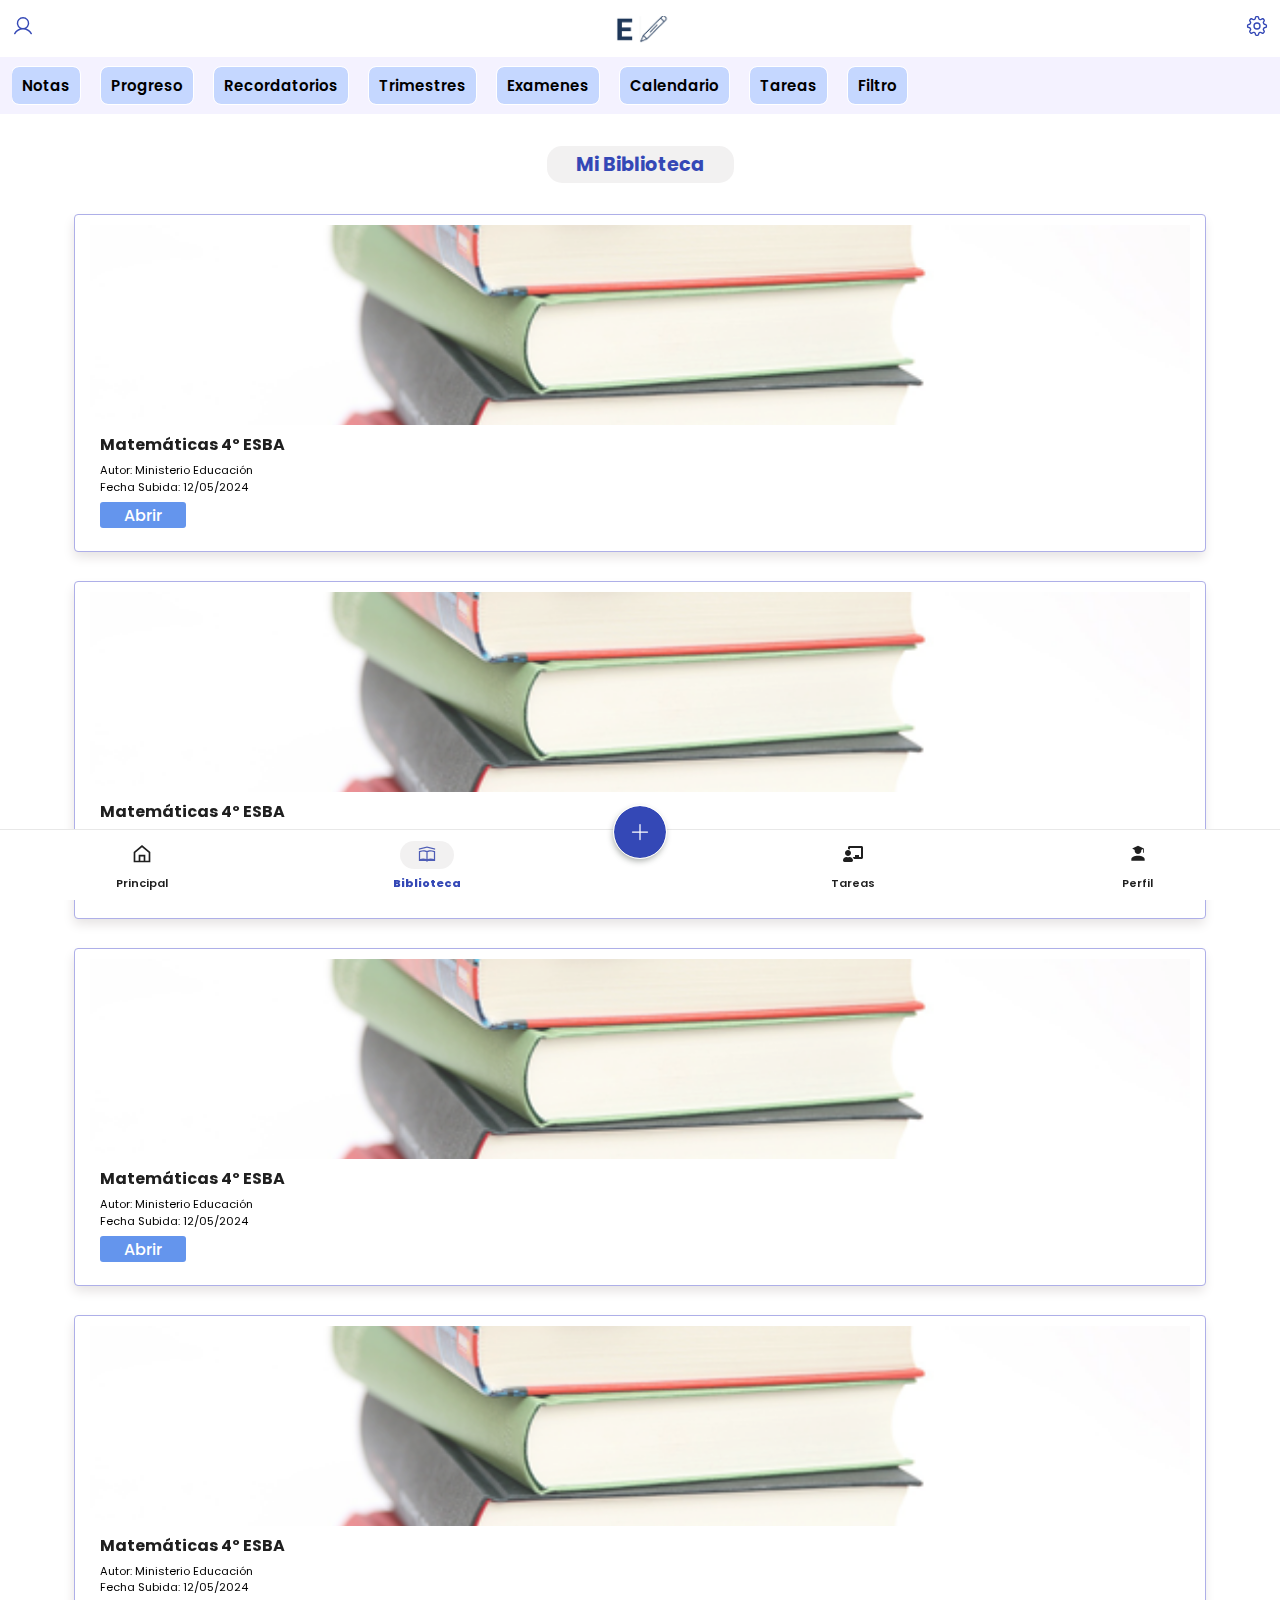
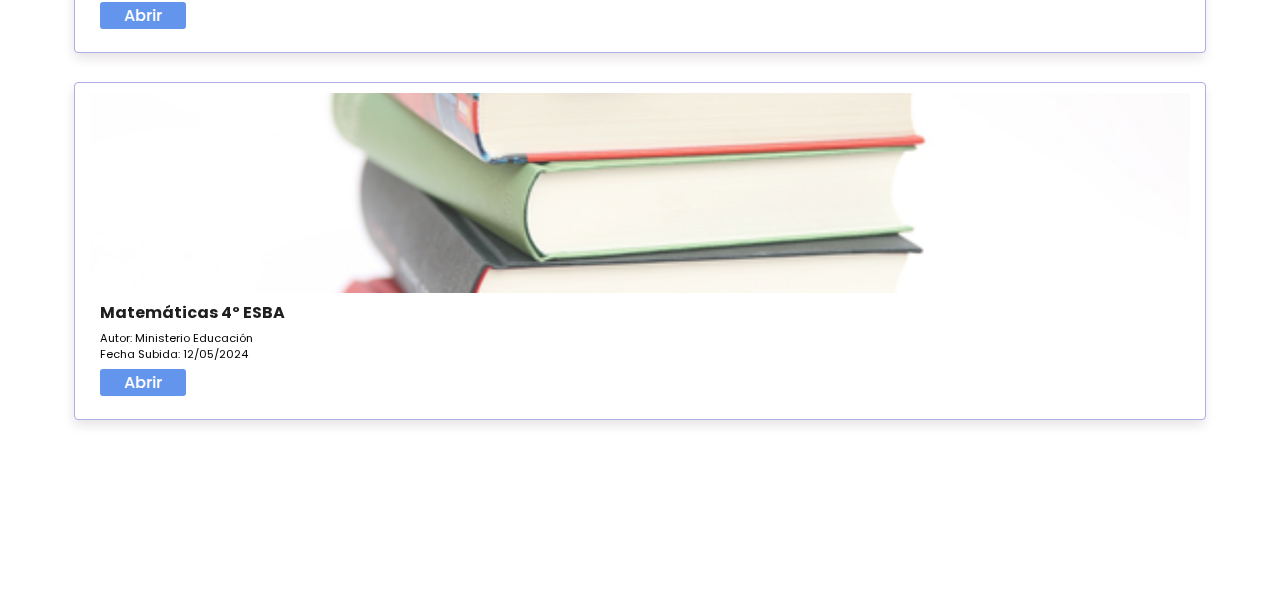
<file: library.html>
<!DOCTYPE html>
<html lang="en">
<!-- Basic -->

<head>
    <meta charset="utf-8">
    <meta http-equiv="X-UA-Compatible" content="IE=edge">

    <!-- Mobile Metas -->
    <meta name="viewport" content="width=device-width, minimum-scale=1.0, maximum-scale=1.0, user-scalable=no">

    <!-- Site Metas -->
    <title>Biblioteca - User12343425</title>
    <meta name="keywords" content="">
    <meta name="description" content="">
    <meta name="author" content="">

    <!-- Site Icons -->
    <link rel="shortcut icon" href="#" type="image/x-icon" />
    <link rel="apple-touch-icon" href="#" />

    <!-- Bootstrap CSS -->
    <link rel="stylesheet" href="css/bootstrap.min.css" />
    <!-- Pogo Slider CSS -->
    <link rel="stylesheet" href="css/pogo-slider.min.css" />
    <!-- Site CSS -->
    <link rel="stylesheet" href="css/style.css" />
    <!-- Custom CSS -->
    <link rel="stylesheet" href="css/custom.css" />
	<link rel="stylesheet" href="styles.css">
    <link rel="stylesheet" href="library.css">
    <!--[if lt IE 9]>
      <script src="https://oss.maxcdn.com/libs/html5shiv/3.7.0/html5shiv.js"></script>
      <script src="https://oss.maxcdn.com/libs/respond.js/1.4.2/respond.min.js"></script>
    <![endif]-->

</head>

<body id="inner_page" data-spy="scroll" data-target="#navbar-wd" data-offset="98">

    <!-- LOADER -->

    <!-- end loader -->
    <!-- END LOADER -->

    <!-- Start header -->
    <header class="header">
        <div class="header_top_section">
          <!-- SVG -->
          <svg xmlns="http://www.w3.org/2000/svg" width="22" height="22" viewBox="0 0 256 256"><path fill="#3448b6" d="M230.92 212c-15.23-26.33-38.7-45.21-66.09-54.16a72 72 0 1 0-73.66 0c-27.39 8.94-50.86 27.82-66.09 54.16a8 8 0 1 0 13.85 8c18.84-32.56 52.14-52 89.07-52s70.23 19.44 89.07 52a8 8 0 1 0 13.85-8M72 96a56 56 0 1 1 56 56a56.06 56.06 0 0 1-56-56"/></svg>
          <!-- EDUCAD -->
          <div class="brand_logo">
              <img src="./images/logoEducad1.png" alt="">
          </div>
          <svg xmlns="http://www.w3.org/2000/svg" width="22" height="22" viewBox="0 0 24 24"><path fill-rule="evenodd" d="M11.31 2.525a9.648 9.648 0 0 1 1.38 0c.055.004.135.05.162.16l.351 1.45c.153.628.626 1.08 1.173 1.278c.205.074.405.157.6.249a1.832 1.832 0 0 0 1.733-.074l1.275-.776c.097-.06.186-.036.228 0c.348.302.674.628.976.976c.036.042.06.13 0 .228l-.776 1.274a1.832 1.832 0 0 0-.074 1.734c.092.195.175.395.248.6c.198.547.652 1.02 1.278 1.172l1.45.353c.111.026.157.106.161.161a9.653 9.653 0 0 1 0 1.38c-.004.055-.05.135-.16.162l-1.45.351a1.833 1.833 0 0 0-1.278 1.173a6.926 6.926 0 0 1-.25.6a1.832 1.832 0 0 0 .075 1.733l.776 1.275c.06.097.036.186 0 .228a9.555 9.555 0 0 1-.976.976c-.042.036-.13.06-.228 0l-1.275-.776a1.832 1.832 0 0 0-1.733-.074a6.926 6.926 0 0 1-.6.248a1.833 1.833 0 0 0-1.172 1.278l-.353 1.45c-.026.111-.106.157-.161.161a9.653 9.653 0 0 1-1.38 0c-.055-.004-.135-.05-.162-.16l-.351-1.45a1.833 1.833 0 0 0-1.173-1.278a6.928 6.928 0 0 1-.6-.25a1.832 1.832 0 0 0-1.734.075l-1.274.776c-.097.06-.186.036-.228 0a9.56 9.56 0 0 1-.976-.976c-.036-.042-.06-.13 0-.228l.776-1.275a1.832 1.832 0 0 0 .074-1.733a6.948 6.948 0 0 1-.249-.6a1.833 1.833 0 0 0-1.277-1.172l-1.45-.353c-.111-.026-.157-.106-.161-.161a9.648 9.648 0 0 1 0-1.38c.004-.055.05-.135.16-.162l1.45-.351a1.833 1.833 0 0 0 1.278-1.173a6.95 6.95 0 0 1 .249-.6a1.832 1.832 0 0 0-.074-1.734l-.776-1.274c-.06-.097-.036-.186 0-.228c.302-.348.628-.674.976-.976c.042-.036.13-.06.228 0l1.274.776a1.832 1.832 0 0 0 1.734.074a6.95 6.95 0 0 1 .6-.249a1.833 1.833 0 0 0 1.172-1.277l.353-1.45c.026-.111.106-.157.161-.161zM12 1c-.268 0-.534.01-.797.028c-.763.055-1.345.617-1.512 1.304l-.352 1.45c-.02.078-.09.172-.225.22a8.45 8.45 0 0 0-.728.303c-.13.06-.246.044-.315.002l-1.274-.776c-.604-.368-1.412-.354-1.99.147c-.403.348-.78.726-1.129 1.128c-.5.579-.515 1.387-.147 1.99l.776 1.275c.042.069.059.185-.002.315a8.45 8.45 0 0 0-.302.728c-.05.135-.143.206-.221.225l-1.45.352c-.687.167-1.249.749-1.304 1.512a11.149 11.149 0 0 0 0 1.594c.055.763.617 1.345 1.304 1.512l1.45.352c.078.02.172.09.22.225c.09.248.191.491.303.729c.06.129.044.245.002.314l-.776 1.274c-.368.604-.354 1.412.147 1.99c.348.403.726.78 1.128 1.129c.579.5 1.387.515 1.99.147l1.275-.776c.069-.042.185-.059.315.002c.237.112.48.213.728.302c.135.05.206.143.225.221l.352 1.45c.167.687.749 1.249 1.512 1.303a11.125 11.125 0 0 0 1.594 0c.763-.054 1.345-.616 1.512-1.303l.352-1.45c.02-.078.09-.172.225-.22c.248-.09.491-.191.729-.303c.129-.06.245-.044.314-.002l1.274.776c.604.368 1.412.354 1.99-.147c.403-.348.78-.726 1.129-1.128c.5-.579.515-1.387.147-1.99l-.776-1.275c-.042-.069-.059-.185.002-.315c.112-.237.213-.48.302-.728c.05-.135.143-.206.221-.225l1.45-.352c.687-.167 1.249-.749 1.303-1.512a11.125 11.125 0 0 0 0-1.594c-.054-.763-.616-1.345-1.303-1.512l-1.45-.352c-.078-.02-.172-.09-.22-.225a8.469 8.469 0 0 0-.303-.728c-.06-.13-.044-.246-.002-.315l.776-1.274c.368-.604.354-1.412-.147-1.99c-.348-.403-.726-.78-1.128-1.129c-.579-.5-1.387-.515-1.99-.147l-1.275.776c-.069.042-.185.059-.315-.002a8.465 8.465 0 0 0-.728-.302c-.135-.05-.206-.143-.225-.221l-.352-1.45c-.167-.687-.749-1.249-1.512-1.304A11.149 11.149 0 0 0 12 1zm2.5 11a2.5 2.5 0 1 1-5 0a2.5 2.5 0 0 1 5 0zm1.5 0a4 4 0 1 1-8 0a4 4 0 0 1 8 0z" fill="#3448b6"/></svg>
        </div>
        
      </header>
      <script>
          const header = document.querySelector(".header");
          var lastScrollTop = 0
          window.addEventListener('scroll', (e) => {
              let sT = header.scrollTop;
              if(sT > lastScrollTop) {
                  header.classList.add('hidden');
              } else {
                  header.classList.remove('hidden')
              }
              lastScrollTop = sT;
          })
      </script>
      <div class="header_section">
          <ul class="header_section_list">
              <li>Notas</li>
              <li>Progreso</li>
              <li>Recordatorios</li>
              <li>Trimestres</li>
              <li>Examenes</li>
              <li>Calendario</li>
              <li>Tareas</li>
              <li>Filtro</li>
          </ul>
      </div>
      
     <!--  <div class="header_slide">
              <p class="user_info">Buenas tardes, <span class="user_name">Antonio EDUCAD</span></p>
          <div class="user_alerts">
              <div class="user_alerts_wrapper">
                  <svg xmlns="http://www.w3.org/2000/svg" width="20" height="20" viewBox="0 0 24 24"><path fill="currentColor" d="M12 1.996a7.49 7.49 0 0 1 7.496 7.25l.004.25v4.097l1.38 3.156a1.249 1.249 0 0 1-1.145 1.75L15 18.502a3 3 0 0 1-5.995.177L9 18.499H4.275a1.251 1.251 0 0 1-1.147-1.747L4.5 13.594V9.496c0-4.155 3.352-7.5 7.5-7.5M13.5 18.5l-3 .002a1.5 1.5 0 0 0 2.993.145zM12 3.496c-3.32 0-6 2.674-6 6v4.41L4.656 17h14.697L18 13.907V9.509l-.003-.225A5.988 5.988 0 0 0 12 3.496"/></svg>
              <span class="user_alert_sms">Tienes 4 mensajes sin leer</span>
              </div>
              <button class="alert_btn">
                <svg xmlns="http://www.w3.org/2000/svg" width="15" height="15" viewBox="0 0 1024 1024"><path fill="currentColor" d="M480 480V128a32 32 0 0 1 64 0v352h352a32 32 0 1 1 0 64H544v352a32 32 0 1 1-64 0V544H128a32 32 0 0 1 0-64z"/></svg>
              </button>
          </div>
      </div> -->
      <!-- End header -->

	<!-- section -->
      <main>
        <h2>Mi Biblioteca</h2>

        <section class="library">
            <div class="library_filters">
                <!-- <form action="">
                    <input type="search" name="" id="">
                </form> -->
                <!-- Icons: filter, sortUp, sortDown -->
            </div>
            <div class="library_wrapper">
                <figure class="library_book">
                    <div class="library_img">
                        <img src="./images/img7.png" alt="imagen">
                    </div>
                    <figcaption>
                        <div class="library_data">
                            <h3>Matemáticas 4º ESBA</h3>
                        <h4>Autor: Ministerio Educación</h4>
                        <h4>Fecha subida: 12/05/2024</h4>
                        </div>
                        <a href="./educad_student/studentfile/studentfile.html" class="library_btn">Abrir</a>
                    </figcaption>
                </figure>
                <figure class="library_book">
                    <div class="library_img">
                        <img src="./images/img7.png" alt="imagen">
                    </div>
                    <figcaption>
                        <div class="library_data">
                            <h3>Matemáticas 4º ESBA</h3>
                        <h4>Autor: Ministerio Educación</h4>
                        <h4>Fecha subida: 12/05/2024</h4>
                        </div>
                        <a href="./educad_student/studentfile/studentfile.html" class="library_btn">Abrir</a>
                    </figcaption>
                </figure>
                <figure class="library_book">
                    <div class="library_img">
                        <img src="./images/img7.png" alt="imagen">
                    </div>
                    <figcaption>
                        <div class="library_data">
                            <h3>Matemáticas 4º ESBA</h3>
                        <h4>Autor: Ministerio Educación</h4>
                        <h4>Fecha subida: 12/05/2024</h4>
                        </div>
                        <a href="./educad_student/studentfile/studentfile.html" class="library_btn">Abrir</a>
                    </figcaption>
                </figure>
                <figure class="library_book">
                    <div class="library_img">
                        <img src="./images/img7.png" alt="imagen">
                    </div>
                    <figcaption>
                        <div class="library_data">
                            <h3>Matemáticas 4º ESBA</h3>
                        <h4>Autor: Ministerio Educación</h4>
                        <h4>Fecha subida: 12/05/2024</h4>
                        </div>
                        <a href="./educad_student/studentfile/studentfile.html" class="library_btn">Abrir</a>
                    </figcaption>
                </figure>
                <figure class="library_book">
                    <div class="library_img">
                        <img src="./images/img7.png" alt="imagen">
                    </div>
                    <figcaption>
                        <div class="library_data">
                            <h3>Matemáticas 4º ESBA</h3>
                        <h4>Autor: Ministerio Educación</h4>
                        <h4>Fecha subida: 12/05/2024</h4>
                        </div>
                        <a href="./educad_student/studentfile/studentfile.html" class="library_btn">Abrir</a>
                    </figcaption>
                </figure>
            </div>
        </section>
      </main>
	<!-- end section -->
   
	<!-- section -->

	<!-- end section -->
    <div class="navigation_menu">
        <div class="cross_options">
            <h4>¿Qué quieres hacer?</h4>
            <div class="cross_options_wrapper">
                <button>
                    <svg xmlns="http://www.w3.org/2000/svg" width="22" height="22" viewBox="0 0 24 24"><path fill="none" stroke="currentColor" stroke-linecap="round" stroke-linejoin="round" stroke-width="2" d="M8 2v4m8-4v4m5 7V6a2 2 0 0 0-2-2H5a2 2 0 0 0-2 2v14a2 2 0 0 0 2 2h8M3 10h18m-5 9h6m-3-3v6"/></svg>
                    <span>
                        Comunicar falta de asistencia
                    </span>
                </button>
                <button>
                    <svg xmlns="http://www.w3.org/2000/svg" width="22" height="22" viewBox="0 0 24 24"><path fill="currentColor" d="M3 20.59L6.59 17H18a2 2 0 0 0 2-2V6a2 2 0 0 0-2-2H5a2 2 0 0 0-2 2zM3 22H2V6a3 3 0 0 1 3-3h13a3 3 0 0 1 3 3v9a3 3 0 0 1-3 3H7zM6 7h11v1H6zm0 3h11v1H6zm0 3h8v1H6z"/></svg>
                    <span>
                        Crear nuevo mensaje
                    </span>
                </button>
            </div>
        </div>
        <div class="navigation_menu_wrapper">
            <div>
                <a href="./">
                    <svg xmlns="http://www.w3.org/2000/svg" width="22" height="22" viewBox="0 0 24 24"><path fill="currentColor" d="m12 1.198l10 8.334V22H2V9.532zM10 20h4v-5h-4zm6 0h4v-9.532l-8-6.666l-8 6.666V20h4v-7h8z"/></svg>
                     <span class="navigation_menu_name">Principal</span>
                </a>    
            </div>
            <div>
                <a href="./library.html">
                    <svg xmlns="http://www.w3.org/2000/svg" width="22" height="22" viewBox="0 0 32 32"><path fill="currentColor" d="M16 4L3 7v2l13-3l13 3V7zm-6 6c-3.227 0-6.375 1.313-6.375 1.313l-.625.28V27h11.281c.348.598.98 1 1.719 1c.738 0 1.371-.402 1.719-1H29V11.594l-.625-.281S25.227 10 22 10c-2.918 0-5.48.98-6 1.188C15.48 10.98 12.918 10 10 10m0 2c1.934 0 4 .625 5 .969v11.125c-1.113-.367-2.941-.875-5-.875c-2.102 0-3.813.484-5 .875V12.969C5.77 12.69 7.8 12 10 12m12 0c2.2 0 4.23.691 5 .969v11.125c-1.188-.39-2.898-.875-5-.875c-2.059 0-3.887.508-5 .875V12.969c1-.344 3.066-.969 5-.969"/></svg>
                     <span class="navigation_menu_name">Biblioteca</span>
                </a>                      
            </div>
            <div>
                <button  class="cross_main">
                    <svg xmlns="http://www.w3.org/2000/svg" width="128" height="128" viewBox="0 0 1024 1024"><path fill="currentColor" d="M480 480V128a32 32 0 0 1 64 0v352h352a32 32 0 1 1 0 64H544v352a32 32 0 1 1-64 0V544H128a32 32 0 0 1 0-64z"/></svg>
                </button>                    
            </div>
            <div>
                <a href="./contact.html">
                    <svg xmlns="http://www.w3.org/2000/svg" width="160" height="128" viewBox="0 0 640 512"><path fill="currentColor" d="M208 352c-2.39 0-4.78.35-7.06 1.09C187.98 357.3 174.35 360 160 360c-14.35 0-27.98-2.7-40.95-6.91c-2.28-.74-4.66-1.09-7.05-1.09C49.94 352-.33 402.48 0 464.62C.14 490.88 21.73 512 48 512h224c26.27 0 47.86-21.12 48-47.38c.33-62.14-49.94-112.62-112-112.62m-48-32c53.02 0 96-42.98 96-96s-42.98-96-96-96s-96 42.98-96 96s42.98 96 96 96M592 0H208c-26.47 0-48 22.25-48 49.59V96c23.42 0 45.1 6.78 64 17.8V64h352v288h-64v-64H384v64h-76.24c19.1 16.69 33.12 38.73 39.69 64H592c26.47 0 48-22.25 48-49.59V49.59C640 22.25 618.47 0 592 0"/></svg>
                    <span class="navigation_menu_name">Tareas</span>
                </a>                      
            </div>
            <div>
                <a href="./profile.html">
                    <svg xmlns="http://www.w3.org/2000/svg" width="128" height="128" viewBox="0 0 24 24"><path fill="currentColor" d="M16 8c0 2.21-1.79 4-4 4s-4-1.79-4-4l.11-.94L5 5.5L12 2l7 3.5v5h-1V6l-2.11 1.06zm-4 6c4.42 0 8 1.79 8 4v2H4v-2c0-2.21 3.58-4 8-4"/></svg>
                <span class="navigation_menu_name">Perfil</span>
                </a>                      
            </div>
        </div>
    </div>
    
<script>

    /* Hacer aparecer las alertas */
   /*  const headerSlide = document.querySelector('.header_slide');
    const alertBtn= document.querySelector('.alert_btn');
    alertBtn.addEventListener('click', ()=> {
        headerSlide.classList.toggle('alert_hidden')
    }) */
    /* Hacer aparecer el menu de opciones del menu de navegacion inferior */
    const crossMain = document.querySelector('.cross_main');
    const crossOpt= document.querySelector('.cross_options');
    crossMain.addEventListener('click', ()=> {
        crossOpt.classList.toggle('show')
    })

    /* Cambiar el color de los iconos segun el path */
    const path = window.location.pathname;
    const svgIconNavigation = [...document.querySelectorAll(".navigation_menu_wrapper div a")]
    const SVGICONS = {
        '/': svgIconNavigation[0],
        '/library.html': svgIconNavigation[1],
        '/contact.html': svgIconNavigation[3],
        '/profile.html': svgIconNavigation[4]
    }
    const icon = SVGICONS[path]
    icon.classList.add('_active');

</script>
</body>

</html>
</file>
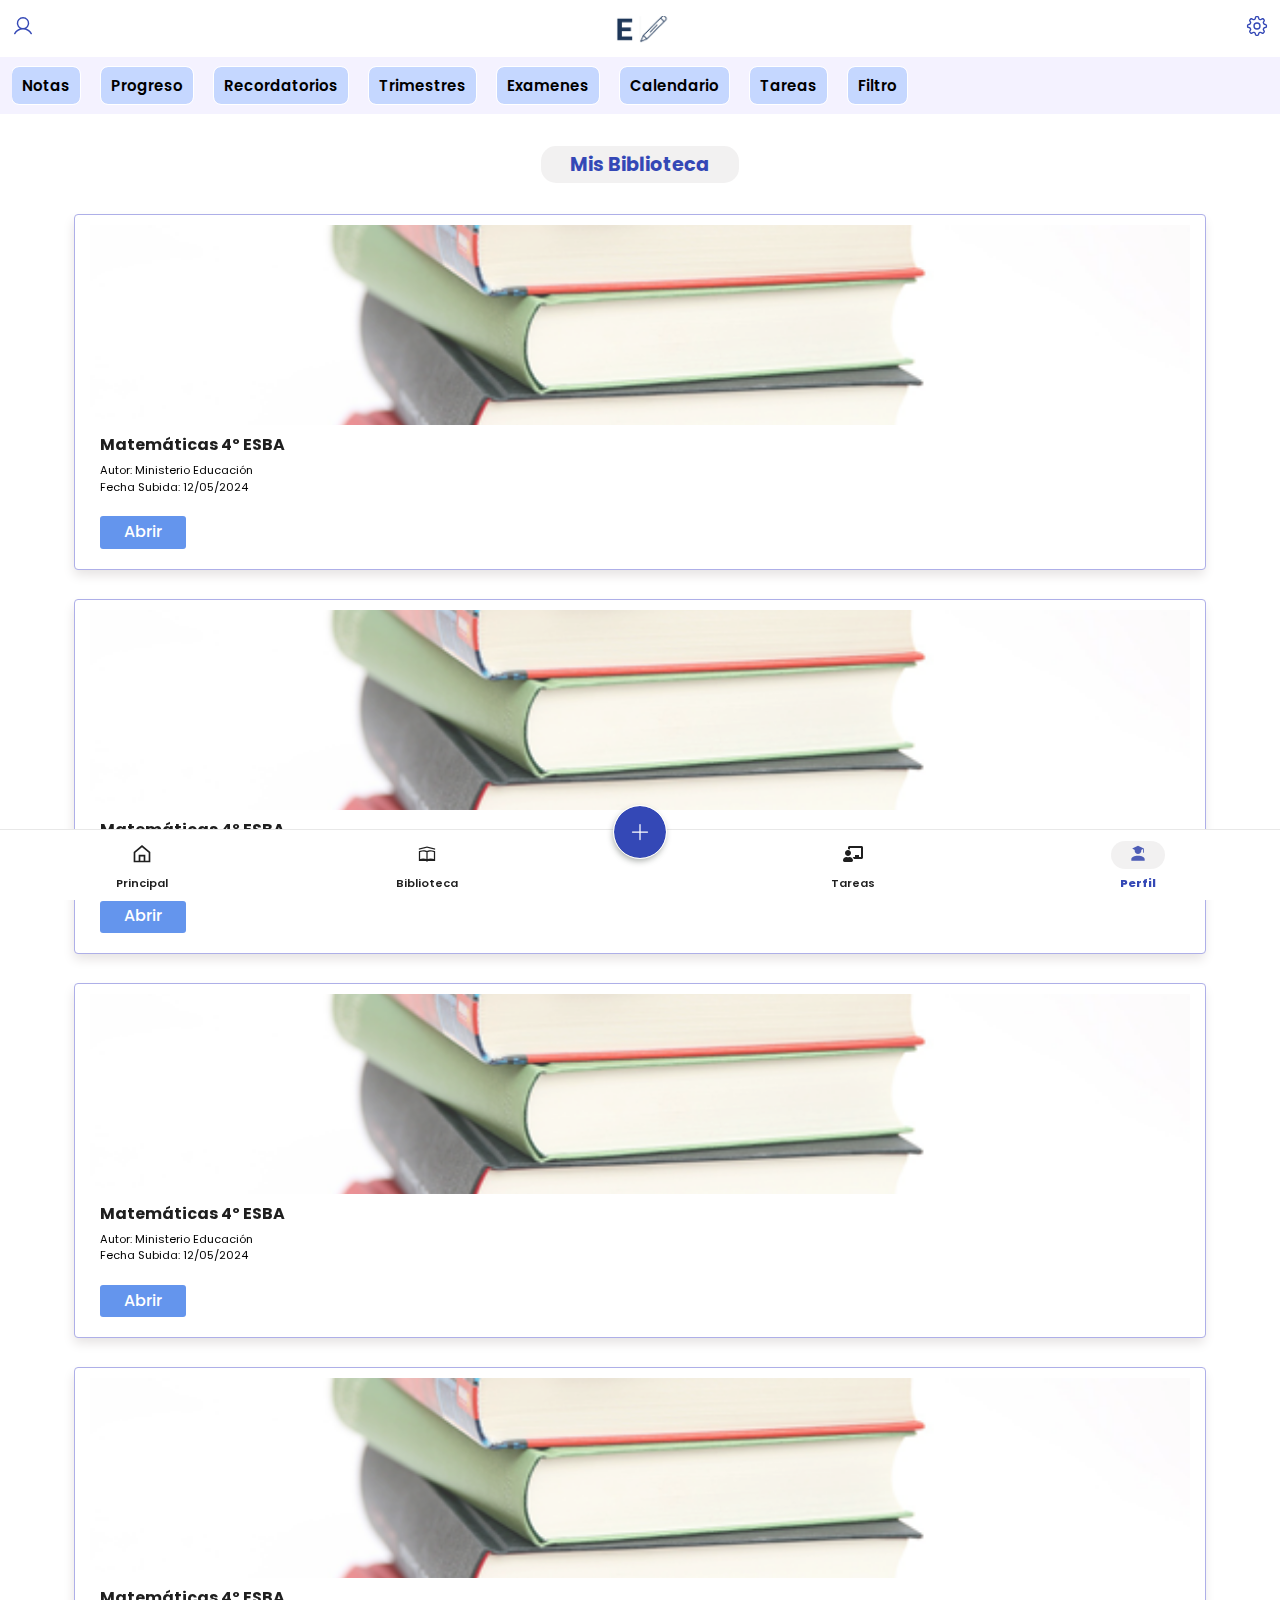
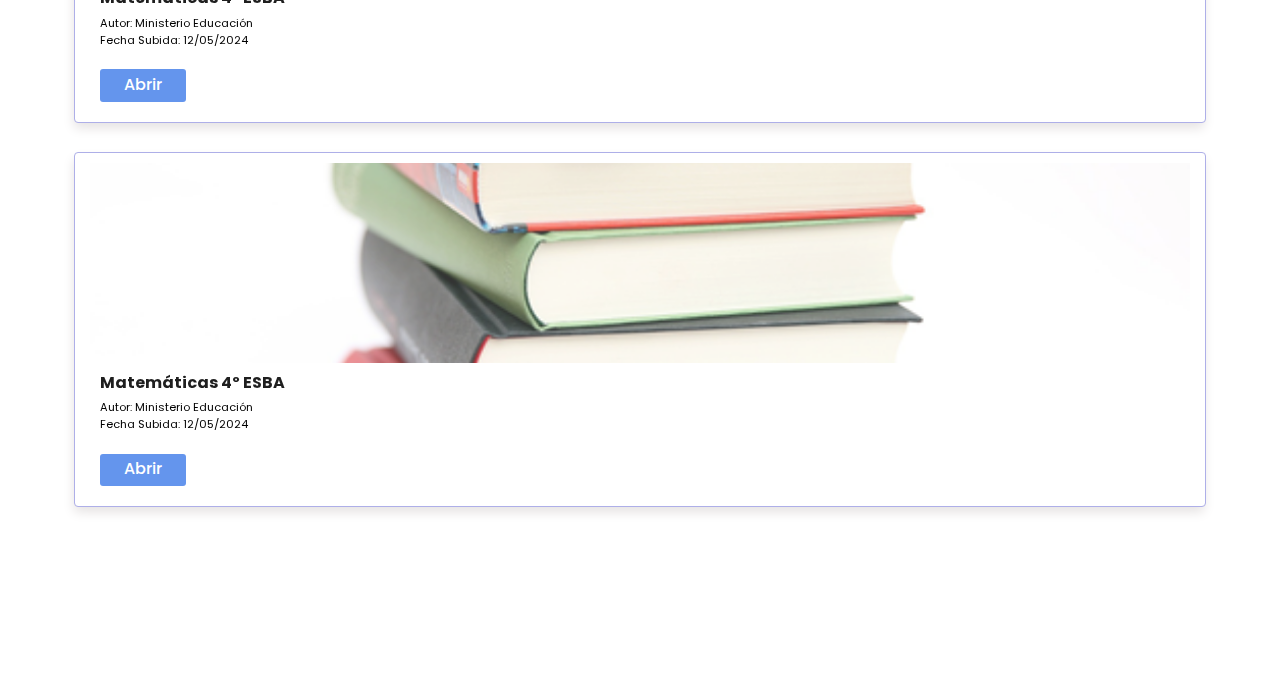
<file: profile.html>
<!DOCTYPE html>
<html lang="en">
<!-- Basic -->

<head>
    <meta charset="utf-8">
    <meta http-equiv="X-UA-Compatible" content="IE=edge">

    <!-- Mobile Metas -->
    <meta name="viewport" content="width=device-width, minimum-scale=1.0, maximum-scale=1.0, user-scalable=no">

    <!-- Site Metas -->
    <title>Biblioteca - User12343425</title>
    <meta name="keywords" content="">
    <meta name="description" content="">
    <meta name="author" content="">

    <!-- Site Icons -->
    <link rel="shortcut icon" href="#" type="image/x-icon" />
    <link rel="apple-touch-icon" href="#" />

    <!-- Bootstrap CSS -->
    <link rel="stylesheet" href="css/bootstrap.min.css" />
    <!-- Pogo Slider CSS -->
    <link rel="stylesheet" href="css/pogo-slider.min.css" />
    <!-- Site CSS -->
    <link rel="stylesheet" href="css/style.css" />
    <!-- Custom CSS -->
    <link rel="stylesheet" href="css/custom.css" />
	<link rel="stylesheet" href="styles.css">
    <link rel="stylesheet" href="library.css">
    <!--[if lt IE 9]>
      <script src="https://oss.maxcdn.com/libs/html5shiv/3.7.0/html5shiv.js"></script>
      <script src="https://oss.maxcdn.com/libs/respond.js/1.4.2/respond.min.js"></script>
    <![endif]-->

</head>

<body id="inner_page" data-spy="scroll" data-target="#navbar-wd" data-offset="98">

    <!-- LOADER -->

    <!-- end loader -->
    <!-- END LOADER -->

    <!-- Start header -->
    <header class="header">
        <div class="header_top_section">
          <!-- SVG -->
          <svg xmlns="http://www.w3.org/2000/svg" width="22" height="22" viewBox="0 0 256 256"><path fill="#3448b6" d="M230.92 212c-15.23-26.33-38.7-45.21-66.09-54.16a72 72 0 1 0-73.66 0c-27.39 8.94-50.86 27.82-66.09 54.16a8 8 0 1 0 13.85 8c18.84-32.56 52.14-52 89.07-52s70.23 19.44 89.07 52a8 8 0 1 0 13.85-8M72 96a56 56 0 1 1 56 56a56.06 56.06 0 0 1-56-56"/></svg>
          <!-- EDUCAD -->
          <div class="brand_logo">
              <img src="./images/logoEducad1.png" alt="">
          </div>
          <svg xmlns="http://www.w3.org/2000/svg" width="22" height="22" viewBox="0 0 24 24"><path fill-rule="evenodd" d="M11.31 2.525a9.648 9.648 0 0 1 1.38 0c.055.004.135.05.162.16l.351 1.45c.153.628.626 1.08 1.173 1.278c.205.074.405.157.6.249a1.832 1.832 0 0 0 1.733-.074l1.275-.776c.097-.06.186-.036.228 0c.348.302.674.628.976.976c.036.042.06.13 0 .228l-.776 1.274a1.832 1.832 0 0 0-.074 1.734c.092.195.175.395.248.6c.198.547.652 1.02 1.278 1.172l1.45.353c.111.026.157.106.161.161a9.653 9.653 0 0 1 0 1.38c-.004.055-.05.135-.16.162l-1.45.351a1.833 1.833 0 0 0-1.278 1.173a6.926 6.926 0 0 1-.25.6a1.832 1.832 0 0 0 .075 1.733l.776 1.275c.06.097.036.186 0 .228a9.555 9.555 0 0 1-.976.976c-.042.036-.13.06-.228 0l-1.275-.776a1.832 1.832 0 0 0-1.733-.074a6.926 6.926 0 0 1-.6.248a1.833 1.833 0 0 0-1.172 1.278l-.353 1.45c-.026.111-.106.157-.161.161a9.653 9.653 0 0 1-1.38 0c-.055-.004-.135-.05-.162-.16l-.351-1.45a1.833 1.833 0 0 0-1.173-1.278a6.928 6.928 0 0 1-.6-.25a1.832 1.832 0 0 0-1.734.075l-1.274.776c-.097.06-.186.036-.228 0a9.56 9.56 0 0 1-.976-.976c-.036-.042-.06-.13 0-.228l.776-1.275a1.832 1.832 0 0 0 .074-1.733a6.948 6.948 0 0 1-.249-.6a1.833 1.833 0 0 0-1.277-1.172l-1.45-.353c-.111-.026-.157-.106-.161-.161a9.648 9.648 0 0 1 0-1.38c.004-.055.05-.135.16-.162l1.45-.351a1.833 1.833 0 0 0 1.278-1.173a6.95 6.95 0 0 1 .249-.6a1.832 1.832 0 0 0-.074-1.734l-.776-1.274c-.06-.097-.036-.186 0-.228c.302-.348.628-.674.976-.976c.042-.036.13-.06.228 0l1.274.776a1.832 1.832 0 0 0 1.734.074a6.95 6.95 0 0 1 .6-.249a1.833 1.833 0 0 0 1.172-1.277l.353-1.45c.026-.111.106-.157.161-.161zM12 1c-.268 0-.534.01-.797.028c-.763.055-1.345.617-1.512 1.304l-.352 1.45c-.02.078-.09.172-.225.22a8.45 8.45 0 0 0-.728.303c-.13.06-.246.044-.315.002l-1.274-.776c-.604-.368-1.412-.354-1.99.147c-.403.348-.78.726-1.129 1.128c-.5.579-.515 1.387-.147 1.99l.776 1.275c.042.069.059.185-.002.315a8.45 8.45 0 0 0-.302.728c-.05.135-.143.206-.221.225l-1.45.352c-.687.167-1.249.749-1.304 1.512a11.149 11.149 0 0 0 0 1.594c.055.763.617 1.345 1.304 1.512l1.45.352c.078.02.172.09.22.225c.09.248.191.491.303.729c.06.129.044.245.002.314l-.776 1.274c-.368.604-.354 1.412.147 1.99c.348.403.726.78 1.128 1.129c.579.5 1.387.515 1.99.147l1.275-.776c.069-.042.185-.059.315.002c.237.112.48.213.728.302c.135.05.206.143.225.221l.352 1.45c.167.687.749 1.249 1.512 1.303a11.125 11.125 0 0 0 1.594 0c.763-.054 1.345-.616 1.512-1.303l.352-1.45c.02-.078.09-.172.225-.22c.248-.09.491-.191.729-.303c.129-.06.245-.044.314-.002l1.274.776c.604.368 1.412.354 1.99-.147c.403-.348.78-.726 1.129-1.128c.5-.579.515-1.387.147-1.99l-.776-1.275c-.042-.069-.059-.185.002-.315c.112-.237.213-.48.302-.728c.05-.135.143-.206.221-.225l1.45-.352c.687-.167 1.249-.749 1.303-1.512a11.125 11.125 0 0 0 0-1.594c-.054-.763-.616-1.345-1.303-1.512l-1.45-.352c-.078-.02-.172-.09-.22-.225a8.469 8.469 0 0 0-.303-.728c-.06-.13-.044-.246-.002-.315l.776-1.274c.368-.604.354-1.412-.147-1.99c-.348-.403-.726-.78-1.128-1.129c-.579-.5-1.387-.515-1.99-.147l-1.275.776c-.069.042-.185.059-.315-.002a8.465 8.465 0 0 0-.728-.302c-.135-.05-.206-.143-.225-.221l-.352-1.45c-.167-.687-.749-1.249-1.512-1.304A11.149 11.149 0 0 0 12 1zm2.5 11a2.5 2.5 0 1 1-5 0a2.5 2.5 0 0 1 5 0zm1.5 0a4 4 0 1 1-8 0a4 4 0 0 1 8 0z" fill="#3448b6"/></svg>
        </div>
        
      </header>
      <script>
          const header = document.querySelector(".header");
          var lastScrollTop = 0
          window.addEventListener('scroll', (e) => {
              let sT = header.scrollTop;
              if(sT > lastScrollTop) {
                  header.classList.add('hidden');
              } else {
                  header.classList.remove('hidden')
              }
              lastScrollTop = sT;
          })
      </script>
      <div class="header_section">
          <ul class="header_section_list">
              <li>Notas</li>
              <li>Progreso</li>
              <li>Recordatorios</li>
              <li>Trimestres</li>
              <li>Examenes</li>
              <li>Calendario</li>
              <li>Tareas</li>
              <li>Filtro</li>
          </ul>
      </div>
      
     <!--  <div class="header_slide">
              <p class="user_info">Buenas tardes, <span class="user_name">Antonio EDUCAD</span></p>
          <div class="user_alerts">
              <div class="user_alerts_wrapper">
                  <svg xmlns="http://www.w3.org/2000/svg" width="20" height="20" viewBox="0 0 24 24"><path fill="currentColor" d="M12 1.996a7.49 7.49 0 0 1 7.496 7.25l.004.25v4.097l1.38 3.156a1.249 1.249 0 0 1-1.145 1.75L15 18.502a3 3 0 0 1-5.995.177L9 18.499H4.275a1.251 1.251 0 0 1-1.147-1.747L4.5 13.594V9.496c0-4.155 3.352-7.5 7.5-7.5M13.5 18.5l-3 .002a1.5 1.5 0 0 0 2.993.145zM12 3.496c-3.32 0-6 2.674-6 6v4.41L4.656 17h14.697L18 13.907V9.509l-.003-.225A5.988 5.988 0 0 0 12 3.496"/></svg>
              <span class="user_alert_sms">Tienes 4 mensajes sin leer</span>
              </div>
              <button class="alert_btn">
                <svg xmlns="http://www.w3.org/2000/svg" width="15" height="15" viewBox="0 0 1024 1024"><path fill="currentColor" d="M480 480V128a32 32 0 0 1 64 0v352h352a32 32 0 1 1 0 64H544v352a32 32 0 1 1-64 0V544H128a32 32 0 0 1 0-64z"/></svg>
              </button>
          </div>
      </div> -->
      <!-- End header -->

	<!-- section -->
      <main>
        <h2>Mis Biblioteca</h2>

        <section class="library">
            <div class="library_filters">
                <!-- <form action="">
                    <input type="search" name="" id="">
                </form> -->
                <!-- Icons: filter, sortUp, sortDown -->
            </div>
            <div class="library_wrapper">
                <figure class="library_book">
                    <div class="library_img">
                        <img src="./images/img7.png" alt="imagen">
                    </div>
                    <figcaption>
                        <div class="library_data">
                            <h3>Matemáticas 4º ESBA</h3>
                        <h4>Autor: Ministerio Educación</h4>
                        <h4>Fecha subida: 12/05/2024</h4>
                        </div>
                        <button class="library_btn">Abrir</button>
                    </figcaption>
                </figure>
                <figure class="library_book">
                    <div class="library_img">
                        <img src="./images/img7.png" alt="imagen">
                    </div>
                    <figcaption>
                        <div class="library_data">
                            <h3>Matemáticas 4º ESBA</h3>
                        <h4>Autor: Ministerio Educación</h4>
                        <h4>Fecha subida: 12/05/2024</h4>
                        </div>
                        <button class="library_btn">Abrir</button>
                    </figcaption>
                </figure>
                <figure class="library_book">
                    <div class="library_img">
                        <img src="./images/img7.png" alt="imagen">
                    </div>
                    <figcaption>
                        <div class="library_data">
                            <h3>Matemáticas 4º ESBA</h3>
                        <h4>Autor: Ministerio Educación</h4>
                        <h4>Fecha subida: 12/05/2024</h4>
                        </div>
                        <button class="library_btn">Abrir</button>
                    </figcaption>
                </figure>
                <figure class="library_book">
                    <div class="library_img">
                        <img src="./images/img7.png" alt="imagen">
                    </div>
                    <figcaption>
                        <div class="library_data">
                            <h3>Matemáticas 4º ESBA</h3>
                        <h4>Autor: Ministerio Educación</h4>
                        <h4>Fecha subida: 12/05/2024</h4>
                        </div>
                        <button class="library_btn">Abrir</button>
                    </figcaption>
                </figure>
                <figure class="library_book">
                    <div class="library_img">
                        <img src="./images/img7.png" alt="imagen">
                    </div>
                    <figcaption>
                        <div class="library_data">
                            <h3>Matemáticas 4º ESBA</h3>
                        <h4>Autor: Ministerio Educación</h4>
                        <h4>Fecha subida: 12/05/2024</h4>
                        </div>
                        <button class="library_btn">Abrir</button>
                    </figcaption>
                </figure>
            </div>
        </section>
      </main>
	<!-- end section -->
   
	<!-- section -->

	<!-- end section -->
    <div class="navigation_menu">
        <div class="cross_options">
            <h4>¿Qué quieres hacer?</h4>
            <div class="cross_options_wrapper">
                <button>
                    <svg xmlns="http://www.w3.org/2000/svg" width="22" height="22" viewBox="0 0 24 24"><path fill="none" stroke="currentColor" stroke-linecap="round" stroke-linejoin="round" stroke-width="2" d="M8 2v4m8-4v4m5 7V6a2 2 0 0 0-2-2H5a2 2 0 0 0-2 2v14a2 2 0 0 0 2 2h8M3 10h18m-5 9h6m-3-3v6"/></svg>
                    <span>
                        Comunicar falta de asistencia
                    </span>
                </button>
                <button>
                    <svg xmlns="http://www.w3.org/2000/svg" width="22" height="22" viewBox="0 0 24 24"><path fill="currentColor" d="M3 20.59L6.59 17H18a2 2 0 0 0 2-2V6a2 2 0 0 0-2-2H5a2 2 0 0 0-2 2zM3 22H2V6a3 3 0 0 1 3-3h13a3 3 0 0 1 3 3v9a3 3 0 0 1-3 3H7zM6 7h11v1H6zm0 3h11v1H6zm0 3h8v1H6z"/></svg>
                    <span>
                        Crear nuevo mensaje
                    </span>
                </button>
            </div>
        </div>
        <div class="navigation_menu_wrapper">
            <div>
                <a href="./">
                    <svg xmlns="http://www.w3.org/2000/svg" width="22" height="22" viewBox="0 0 24 24"><path fill="currentColor" d="m12 1.198l10 8.334V22H2V9.532zM10 20h4v-5h-4zm6 0h4v-9.532l-8-6.666l-8 6.666V20h4v-7h8z"/></svg>
                     <span class="navigation_menu_name">Principal</span>
                </a>    
            </div>
            <div>
                <a href="./library.html">
                    <svg xmlns="http://www.w3.org/2000/svg" width="22" height="22" viewBox="0 0 32 32"><path fill="currentColor" d="M16 4L3 7v2l13-3l13 3V7zm-6 6c-3.227 0-6.375 1.313-6.375 1.313l-.625.28V27h11.281c.348.598.98 1 1.719 1c.738 0 1.371-.402 1.719-1H29V11.594l-.625-.281S25.227 10 22 10c-2.918 0-5.48.98-6 1.188C15.48 10.98 12.918 10 10 10m0 2c1.934 0 4 .625 5 .969v11.125c-1.113-.367-2.941-.875-5-.875c-2.102 0-3.813.484-5 .875V12.969C5.77 12.69 7.8 12 10 12m12 0c2.2 0 4.23.691 5 .969v11.125c-1.188-.39-2.898-.875-5-.875c-2.059 0-3.887.508-5 .875V12.969c1-.344 3.066-.969 5-.969"/></svg>
                     <span class="navigation_menu_name">Biblioteca</span>
                </a>                      
            </div>
            <div>
                <button  class="cross_main">
                    <svg xmlns="http://www.w3.org/2000/svg" width="128" height="128" viewBox="0 0 1024 1024"><path fill="currentColor" d="M480 480V128a32 32 0 0 1 64 0v352h352a32 32 0 1 1 0 64H544v352a32 32 0 1 1-64 0V544H128a32 32 0 0 1 0-64z"/></svg>
                </button>                    
            </div>
            <div>
                <a href="./contact.html">
                    <svg xmlns="http://www.w3.org/2000/svg" width="160" height="128" viewBox="0 0 640 512"><path fill="currentColor" d="M208 352c-2.39 0-4.78.35-7.06 1.09C187.98 357.3 174.35 360 160 360c-14.35 0-27.98-2.7-40.95-6.91c-2.28-.74-4.66-1.09-7.05-1.09C49.94 352-.33 402.48 0 464.62C.14 490.88 21.73 512 48 512h224c26.27 0 47.86-21.12 48-47.38c.33-62.14-49.94-112.62-112-112.62m-48-32c53.02 0 96-42.98 96-96s-42.98-96-96-96s-96 42.98-96 96s42.98 96 96 96M592 0H208c-26.47 0-48 22.25-48 49.59V96c23.42 0 45.1 6.78 64 17.8V64h352v288h-64v-64H384v64h-76.24c19.1 16.69 33.12 38.73 39.69 64H592c26.47 0 48-22.25 48-49.59V49.59C640 22.25 618.47 0 592 0"/></svg>
                    <span class="navigation_menu_name">Tareas</span>
                </a>                      
            </div>
            <div>
                <a href="./profile.html">
                    <svg xmlns="http://www.w3.org/2000/svg" width="128" height="128" viewBox="0 0 24 24"><path fill="currentColor" d="M16 8c0 2.21-1.79 4-4 4s-4-1.79-4-4l.11-.94L5 5.5L12 2l7 3.5v5h-1V6l-2.11 1.06zm-4 6c4.42 0 8 1.79 8 4v2H4v-2c0-2.21 3.58-4 8-4"/></svg>
                <span class="navigation_menu_name">Perfil</span>
                </a>                      
            </div>
        </div>
    </div>
<script>

    /* Hacer aparecer las alertas */
   /*  const headerSlide = document.querySelector('.header_slide');
    const alertBtn= document.querySelector('.alert_btn');
    alertBtn.addEventListener('click', ()=> {
        headerSlide.classList.toggle('alert_hidden')
    }) */
    /* Hacer aparecer el menu de opciones del menu de navegacion inferior */
    const crossMain = document.querySelector('.cross_main');
    const crossOpt= document.querySelector('.cross_options');
    crossMain.addEventListener('click', ()=> {
        crossOpt.classList.toggle('show')
    })

    /* Cambiar el color de los iconos segun el path */
    const path = window.location.pathname;
    const svgIconNavigation = [...document.querySelectorAll(".navigation_menu_wrapper div a")]
    const SVGICONS = {
        '/': svgIconNavigation[0],
        '/library.html': svgIconNavigation[1],
        '/contact.html': svgIconNavigation[2],
        '/profile.html': svgIconNavigation[3]
    }
    const icon = SVGICONS[path]
    icon.classList.add('_active');

</script>
</body>

</html>
</file>
<file: css/style.css>
/*------------------------------------------------------------------ 
    IMPORT FONTS 
-------------------------------------------------------------------*/

@import url('https://fonts.googleapis.com/css?family=Poppins:100,100i,200,200i,300,300i,400,400i,500,500i,600,600i,700,700i,800,800i,900,900i');
@import url('https://fonts.googleapis.com/css?family=Montserrat:100,100i,200,200i,300,300i,400,400i,500,500i,600,600i,700,700i,800,800i');
@import url('https://fonts.googleapis.com/css?family=Great+Vibes');
@import url('https://fonts.googleapis.com/css?family=Raleway:100,100i,200,200i,300,300i,400,400i,500,500i,600,600i,700,700i,800,800i,900,900i');

/*------------------------------------------------------------------ 
    IMPORT FILES 
-------------------------------------------------------------------*/

@import url(animate.css);
@import url(font-awesome.min.css);
@import url(magnific-popup.css);
@import url(responsiveslides.css);
@import url(timeline.css);
@import url(flaticon.css);

/*------------------------------------------------------------------ 
    SKELETON
-------------------------------------------------------------------*/

body {
	color: #666666;
	font-size: 15px;
	font-family: 'Poppins', sans-serif;
	line-height: 1.80857;
	overflow-x: hidden !important;
}

a {
	color: #1f1f1f;
	text-decoration: none !important;
	outline: none !important;
	-webkit-transition: all .3s ease-in-out;
	-moz-transition: all .3s ease-in-out;
	-ms-transition: all .3s ease-in-out;
	-o-transition: all .3s ease-in-out;
	transition: all .3s ease-in-out;
}

h1,
h2,
h3,
h4,
h5,
h6 {
	letter-spacing: 0;
	font-weight: normal;
	position: relative;
	padding: 0 0 10px 0;
	font-weight: normal;
	line-height: 120% !important;
	color: #1f1f1f;
	margin: 0
}

h1 {
	font-size: 24px
}

h2 {
	font-size: 22px
}

h3 {
	font-size: 18px
}

h4 {
	font-size: 21px;
	color: #07528d;
	margin-top: 25px;
}

h5 {
	font-size: 14px
}

h6 {
	font-size: 13px
}

h1 a,
h2 a,
h3 a,
h4 a,
h5 a,
h6 a {
	color: #212121;
	text-decoration: none!important;
	opacity: 1
}

h1 a:hover,
h2 a:hover,
h3 a:hover,
h4 a:hover,
h5 a:hover,
h6 a:hover {
	opacity: .8
}

a {
	color: #1f1f1f;
	text-decoration: none;
	outline: none;
}

.dark_bg {
	background: #000;
}

.padding_left_right {
	padding-left: 30px;
	padding-right: 30px;
}

a,
.btn {
	text-decoration: none !important;
	outline: none !important;
	-webkit-transition: all .3s ease-in-out;
	-moz-transition: all .3s ease-in-out;
	-ms-transition: all .3s ease-in-out;
	-o-transition: all .3s ease-in-out;
	transition: all .3s ease-in-out;
}

.btn-custom {
	margin-top: 20px;
	background-color: transparent !important;
	border: 2px solid #ddd;
	padding: 12px 40px;
	font-size: 16px;
}

.lead {
	font-size: 18px;
	line-height: 30px;
	color: #767676;
	margin: 0;
	padding: 0;
}

blockquote {
	margin: 20px 0 20px;
	padding: 30px;
}

ul,
li,
ol {
	list-style: none;
	margin: 0px;
	padding: 0px;
}

button:focus {
	outline: none;
}

.form-control::-moz-placeholder {
	color: #ffffff;
	opacity: 1;
}


/*------------------------------------------------------------------ 
   LOADER 
-------------------------------------------------------------------*/

#preloader {
	width: 100%;
	height: 100%;
	top: 0;
	right: 0;
	bottom: 0;
	left: 0;
	z-index: 11000;
	position: fixed;
	display: block;
	display: flex;
	justify-content: center;
	align-items: center;
	background: #fff;
}

.loader {
    display: block;
    flex-wrap: wrap;
    width: 250px;
    height: auto;
    -webkit-transform-style: preserve-3d;
}

.loader img {
    width: 100%;
    height: auto;
}

.box {
	position: absolute;
	top: 0;
	left: 0;
	width: 75px;
	height: 75px;
	background-image: none;
	background-size: auto auto;
	background-image: none;
	-webkit-animation: move 2s ease-in-out infinite both;
	animation: move 2s ease-in-out infinite both;
	animation-delay: 0s;
	animation-delay: 0s;
	animation-delay: 0s;
	background-image: url('../images/gb.png');
	background-size: 100% 100%;
}

.box:nth-child(1) {
	-webkit-animation-delay: -1s;
	animation-delay: -1s;
}

.box:nth-child(2) {
	-webkit-animation-delay: -2s;
	animation-delay: -2s;
}

.box:nth-child(3) {
	-webkit-animation-delay: -3s;
	animation-delay: -3s;
}

@-webkit-keyframes move {
	0%,
	100% {
		-webkit-transform: none;
		transform: none;
	}
	12.5% {
		-webkit-transform: translate(40px, 0);
		transform: translate(40px, 0);
	}
	25% {
		-webkit-transform: translate(80px, 0);
		transform: translate(80px, 0);
	}
	37.5% {
		-webkit-transform: translate(80px, 40px);
		transform: translate(80px, 40px);
	}
	50% {
		-webkit-transform: translate(80px, 40px);
		transform: translate(80px, 40px);
	}
	62.5% {
		-webkit-transform: translate(30px, 60px);
		transform: translate(30px, 60px);
	}
	75% {
		-webkit-transform: translate(0, 80px);
		transform: translate(0, 40px);
	}
	87.5% {
		-webkit-transform: translate(0, 40px);
		transform: translate(0, 40px);
	}
}

@keyframes move {
	0%,
	100% {
		-webkit-transform: none;
		transform: none;
	}
	12.5% {
		-webkit-transform: translate(40px, 0);
		transform: translate(40px, 0);
	}
	25% {
		-webkit-transform: translate(80px, 0);
		transform: translate(80px, 0);
	}
	37.5% {
		-webkit-transform: translate(80px, 40px);
		transform: translate(80px, 40px);
	}
	50% {
		-webkit-transform: translate(80px, 80px);
		transform: translate(80px, 80px);
	}
	62.5% {
		-webkit-transform: translate(40px, 80px);
		transform: translate(40px, 80px);
	}
	75% {
		-webkit-transform: translate(0, 80px);
		transform: translate(0, 80px);
	}
	87.5% {
		-webkit-transform: translate(0, 40px);
		transform: translate(0, 40px);
	}
}

#scroll-to-top {
	width: 40px;
	height: 40px;
	position: fixed;
	bottom: 10px;
	right: 20px;
	display: flex !important;
	justify-content: center;
	font-size: 25px;
	border-radius: 0;
	transition: .2s;
	letter-spacing: 1px;
	text-align: center;
	line-height: 40px;
	color: #ffffff;
	font-weight: 900;
	border-radius: 100%;
}

#scroll-to-top i.fa.fa-angle-up {
    position: relative;
    top: 6px;
    left: 6px;
}

.padding_bottom-0 {
	padding-bottom: 0 !important;
}

/*------------------------------------------------------------------ HEADER -------------------------------------------------------------------*/

.top-header .navbar {
	padding: 5px 0px;
}

.top-header {
    position: absolute;
    top: 0px;
    left: 0px;
    z-index: 20;
    background-position: left;
    background-repeat: no-repeat;
    background-color: #fff;
    background-size: auto 100%;
    width: 90%;
    margin: 0 5%;
}

.top-header .navbar .navbar-collapse ul li a {
	text-transform: uppercase;
	font-size: 15px;
	padding: 7px 20px;
	position: relative;
	font-weight: 400;
	overflow: hidden;
	color: #000;
}

a.navbar-brand {
    left: 0;
    position: relative;
}

a.navbar-brand img {
    height: 55px;
}

.top-header .navbar .navbar-collapse ul li a.active {}
.top-header .navbar .navbar-collapse ul li a:hover,
.top-header .navbar .navbar-collapse ul li a:focus {
	background: transparent;
	color: #d4a81e;
}

.search_icon.nav-link img {
	width: 25px;
}

.top-header .navbar .navbar-collapse ul li {
	margin: 0 2px;
}

.top-header.fixed-menu {
    width: 100%;
    position: fixed;
    box-shadow: 0px 3px 6px 3px rgba(0, 0, 0, 0.06);
    -webkit-animation-duration: 1s;
    animation-duration: 1s;
    -webkit-animation-fill-mode: both;
    animation-fill-mode: both;
    -webkit-animation-name: fadeInDown;
    animation-name: fadeInDown;
    background: #fff;
    z-index: 20;
    margin: 0;
}

.navbar-toggler {
	border: 2px solid #d4a81e !important;
	border-radius: 0;
	margin: 15px 15px;
	padding: 8px 8px;
	-webkit-transition: all 0.2s linear;
	-moz-transition: all 0.2s linear;
	-o-transition: all 0.2s linear;
	transition: all 0.2s linear;
}

.navbar-toggler span {
	background: #d4a81e;
	display: block;
	width: 22px;
	height: 2px;
	margin: 0 auto;
	margin-top: 0px;
	margin-top: 0px;
	-webkit-border-radius: 1px;
	-moz-border-radius: 1px;
	border-radius: 1px;
	-webkit-transition: all 0.2s linear;
	-moz-transition: all 0.2s linear;
	-o-transition: all 0.2s linear;
	transition: all 0.2s linear;
}

.navbar-toggler span+span {
	margin-top: 5px;
}

.navbar-toggler:hover {
	border: 2px solid #d4a81e;
}

.navbar-toggler:hover span {
	background: #d4a81e;
}

.tab_menu {
    overflow: scroll;
}
.tab_menu ul {
    width: 950px;
}
.full > img {
    width: 100%;
}
.blog_img_popular {
    margin-bottom: 30px;
}
/* search bar */

.search-box {
	position: absolute;
	top: 0;
	right: 50px;
	height: auto;
	padding: 0;
	margin-top: 17px;
}

.search-box:hover .search-txt {
	width: 240px;
	padding: 0 10px;
}

.top-header #navbar-wd {
	padding-right: 100px;
}

.search-btn {
	float: right;
	width: 41px;
	height: 41px;
	background: transparent;
	display: flex;
	justify-content: center;
	align-items: center;
	background: #111;
}

.search-txt {
	border: none;
	outline: none;
	float: left;
	padding: 0;
	color: #000;
	font-size: 14px;
	line-height: 41px;
	width: 0;
	transition: width 400ms;
	background: #fff;
	padding: 0;
	font-weight: 300;
}

.theme_color {
	color: #d4a81e;
}


/*------------------------------------------------------------------ Banner -------------------------------------------------------------------*/

.home-slider {
	position: relative;
	height: 540px;
}

.lbox-caption {
	display: table;
	height: 100% !important;
	width: 100% !important;
	left: 0 !important;
}

.lbox-caption {
	position: absolute;
	margin: 0 auto;
	left: 0;
	right: 0;
	z-index: 10;
}

.lbox-details {
	display: table-cell;
	text-align: center;
	vertical-align: middle;
	position: absolute;
	top: 0px;
	left: 0;
	right: 0;
	height: 100%;
	padding: 22% 0%;
}

.lbox-details::before {
	content: "";
	position: absolute;
	top: 0px;
	left: 0px;
	width: 100%;
	height: 100%;
	z-index: 2;
}

.lbox-details h1 {
	font-size: 54px;
	font-family: 'Montserrat', sans-serif;
	color: #ffffff;
	font-weight: 600;
	position: relative;
	z-index: 3;
}

.lbox-details h2 {
	font-size: 48px;
	color: #ffffff;
	font-weight: 300;
	position: relative;
	z-index: 3;
}

.lbox-details p {
	color: #ffffff;
	position: relative;
	z-index: 3;
}

.lbox-details p strong {
	color: #70c6eb;
	font-size: 40px;
	font-family: 'Montserrat', sans-serif;
}

.lbox-details a.btn {
	background: #ffffff;
	padding: 10px 20px;
	font-size: 20px;
	text-transform: capitalize;
	color: #3a4149;
	border-radius: 0px;
	position: relative;
	z-index: 3;
}

.lbox-details a.btn:hover {
	background: #70c6eb;
}

.pogoSlider-nav-btn {
	background: #000;
}

.pogoSlider-nav-btn--selected {
	background: #d4a81e !important;
}

.pogoSlider--navBottom .pogoSlider-nav {
    bottom: 75px;
}

.pogoSlider--dirCenterHorizontal .pogoSlider-dir-btn {
	display: none;
}

.img-responsive {
	max-width: 100%;
}

.slide_text h3 {
    font-size: 55px;
    font-weight: 600;
    padding: 0;
    line-height: 45px !important;
    text-align: center;
    color: #fff;
}

.slide_text h3 span {
    font-size: 40px;
}

.slide_text h4 {
    font-size: 30px;
    font-weight: 300;
    margin: 10px 0 0 0;
    padding: 0;
    text-transform: uppercase;
    text-align: center;
    color: #fff;
}

.slide_text p {
    color: #d4a81e;
    font-size: 20px;
    font-weight: 300;
    padding-top: 0;
    line-height: normal;
    margin-bottom: 0;
}

.contact_bt {
    width: 180px;
    height: 50px;
    background: #d4a81e;
    color: #fff;
    float: left;
    line-height: 50px;
    text-align: center;
    font-size: 18px;
    font-weight: 500;
    margin-top: 50px;
    border-radius: 5px;
}

.contact_bt:hover,
.contact_bt:focus {
    color: #fff;
}

.dark_bg .contact_bt {
    margin-top: 30px;
}

.slide_text {
    margin-top: 220px;
    padding-left: 0;
}

.tab_menu {
    width: 100%;
    height: 110px;
    background: #fff;
    float: left;
    border-radius: 10px;
    margin-top: -50px;
    position: relative;
    z-index: 9;
    box-shadow: 0px 0 14px 0 rgba(0,0,0,.3);
    overflow: hidden;
    padding: 0 30px;
}

.tab_menu ul li:nth-child(7),.tab_menu ul li:nth-child(5) {
    background: #002147;
    transform: skew(-30deg);
	color:#fff;
}

.tab_menu ul li:nth-child(6) {
    background: #d4a81e;
    transform: skew(-30deg);
	color:#fff;
}

.tab_menu ul li:nth-child(7) a,.tab_menu ul li:nth-child(5) a {
    transform: skew(30deg);
	float: left;
	color: #fff;
}

.tab_menu ul li:nth-child(6) a {
    transform: skew(30deg);
	float: left;
	color: #fff;
}

.tab_menu ul li span {
    font-size: 17px;
    font-weight: 500;
    text-align: center;
    width: 100%;
    float: left;
}

.tab_menu ul li {
    width: 14.25%;
    float: left;
    padding: 25px 0;
    display: flex;
    justify-content: center;
}

span.icon {
    float: left;
    width: 100%;
    text-align: center;
}

span.icon img {
    height: 35px;
}

/*------------------------------------------------------------------ About -------------------------------------------------------------------*/

.tooltip-1 {
	display: inline-block;
	position: relative;
	color: #70c6eb;
	opacity: 1;
}

.tooltip__wave {
	width: 30%;
	height: 20px;
	position: absolute;
	bottom: -10px;
	left: 0;
	right: 0px;
	margin: 0 auto;
	overflow: hidden;
}

.tooltip__wave span {
	position: absolute;
	left: -100%;
	width: 200%;
	height: 100%;
	background: url(../images/wave.svg) repeat-x center center;
	background-size: 50% auto;
}

.about-box {
	padding: 70px 0px;
}

.title-box {
	text-align: center;
	margin-bottom: 30px;
}

.title-box h2 {
	font-size: 75px;
	font-family: 'Great Vibes', cursive;
	color: #e91327;
	font-weight: 400;
	padding: 0;
}

.title-box h2 span {
	color: #70c6eb;
	text-decoration: underline;
}

.about-main-info h2 span {
	color: #70c6eb;
	text-decoration: underline;
}

.about-main-info {
	margin-bottom: 30px;
}

.about-m {}

.about-img {
	padding: 30px 0px;
}

.about-img img {
	border-radius: 10px;
}

.about-m ul {
	display: block;
	text-align: center;
	padding-bottom: 30px;
}

.about-m ul li {
	display: inline-block;
	text-align: center;
}

.about-m ul li a {
	background: #528780;
	color: #ffffff;
	width: 38px;
	height: 38px;
	text-align: center;
	line-height: 38px;
	display: block;
	border-radius: 50px;
	margin: 0px 5px;
}

.about-m ul li a:hover {
	background: #333333;
	color: #ffffff;
}

.about-main-info h2 {
	font-size: 45px;
	color: #e91327;
	font-weight: 600;
}

.about-main-info a {
	border-radius: 2px;
	transition: .2s;
	padding: 10px 25px;
	background: #e91327;
	color: #ffffff;
	font-weight: 300;
	font-size: 15px;
	border-radius: 0 15px;
	margin-top: 10px;
}

.about-main-info a:hover {
	color: #ffffff;
}

.about-main-info div.full>img {
	height: 500px;
}

.hvr-radial-out {
    display: inline-block;
    vertical-align: middle;
    -webkit-transform: perspective(1px) translateZ(0);
    transform: perspective(1px) translateZ(0);
    box-shadow: 0 0 1px rgba(0, 0, 0, 0);
    position: relative;
    overflow: hidden;
    background: #095a83;
    -webkit-transition-property: color;
    transition-property: color;
    -webkit-transition-duration: 0.3s;
    transition-duration: 0.3s;
    color: #fff;
    float: left;
    width: 165px;
    height: 45px;
    text-align: center;
    line-height: 45px;
    margin-top: 20px;
    font-weight: 600;
    text-indent: -10px;
}

.hvr-radial-out:after {
    content: "";
    display: flex;
    width: 25px;
    height: 100px;
    background: #fff;
    position: absolute;
    z-index: 11;
    top: 0;
    right: -6px;
    transform: skew(-20deg);
}

.hvr-radial-out::before {
	content: "";
	position: absolute;
	z-index: -1;
	top: 0;
	left: 0;
	right: 0;
	bottom: 0;
	background: #070500;
	border-radius: 100%;
	-webkit-transform: scale(0);
	transform: scale(0);
	-webkit-transition-property: transform;
	transition-property: transform;
	-webkit-transition-duration: 0.3s;
	transition-duration: 0.3s;
	-webkit-transition-timing-function: ease-out;
	transition-timing-function: ease-out;
}

.hvr-radial-out:hover::before,
.hvr-radial-out:focus::before,
.hvr-radial-out:active::before {
	-webkit-transform: scale(2);
	transform: scale(2);
}

a.hvr-radial-out:hover,
a.hvr-radial-out:focus {
	color: #fff;
}

a#scroll-to-top::after {
    display: none;
}

.silver_bg .hvr-radial-out:after {
    background: #eee;
}

/*------------------------------------------------------------------ Services -------------------------------------------------------------------*/

.service_blog {
    float: left;
    width: 100%;
    border: solid #555 1px;
    padding: 30px;
    margin-top: 30px;
    transition: ease all 0.2s;
}

.service_blog:hover, .service_blog:focus {
    box-shadow: 0 0 30px 0 rgba(0,0,0,.2);
    transform: scale(1.02);
}

.service_blog h4 {
    font-weight: 600;
    text-transform: uppercase;
    font-size: 18px;
    border-bottom: solid #222 2px;
    color: #222;
    margin-bottom: 15px;
}

.effect-service {
	position: relative;
	height: auto;
	text-align: center;
	cursor: pointer;
	border: 8px solid #eee;
	margin-bottom: 30px;
}

figure.effect-service {
	background: -webkit-linear-gradient(-45deg, #EC65B7 0%, #05E0D8 100%);
	background: linear-gradient(-45deg, #EC65B7 0%, #05E0D8 100%);
}

figure img {
	position: relative;
	display: block;
	min-height: 100%;
	max-width: 100%;
	opacity: 0.8;
}

figure.effect-service img {
	opacity: 0.85;
	-webkit-transition: opacity 0.35s;
	transition: opacity 0.35s;
}

figure figcaption,
.grid figure figcaption>a {
	position: absolute;
	top: 0;
	left: 0;
	width: 100%;
	height: 100%;
}

figure figcaption {
	padding: 10px;
	color: #fff;
	text-transform: capitalize;
	font-size: 1.25em;
	-webkit-backface-visibility: hidden;
	backface-visibility: hidden;
}

figure.effect-service h2 {
	padding: 20px;
	width: 50%;
	height: 50%;
	text-align: left;
	-webkit-transition: -webkit-transform 0.35s;
	transition: transform 0.35s;
	-webkit-transform: translate3d(10px, 10px, 0);
	transform: translate3d(10px, 10px, 0);
}

figure.effect-service h2 {
	background: #e91327;
	padding: 13px;
	width: 94%;
	height: 58px;
	border: 0;
	margin: 0;
	font-weight: 200;
	font-size: 34px;
	color: #ffffff;
	text-align: center;
	font-family: 'Great Vibes', cursive;
}

figure.effect-service p {
	padding: 15px;
	width: 100%;
	height: 80%;
	font-size: 14px;
	border: 2px solid #fff;
	margin: 0;
	font-weight: 300;
	display: none;
}

figure.effect-service p {
	float: right;
	padding: 20px;
	text-align: left;
	opacity: 0;
	-webkit-transition: opacity 0.35s, -webkit-transform 0.35s;
	transition: opacity 0.35s, transform 0.35s;
	-webkit-transform: translate3d(-50%, -50%, 0);
	transform: translate3d(-50%, -50%, 0);
}

figure figcaption>a {
	z-index: 1000;
	text-indent: 200%;
	white-space: nowrap;
	font-size: 0;
	opacity: 0;
}

figure.effect-service:hover img {
	opacity: 0.6;
}

figure.effect-service:hover p {
	opacity: 1;
}

figure.effect-service:hover {
	border: 8px solid #e91327;
}


/*------------------------------------------------------------------ Gallery -------------------------------------------------------------------*/

.gallery-box {
	padding: 70px 0px 120px;
}

.gallery-box ul {}

.gallery-box ul li {
	position: relative;
	width: 31.33%;
	margin: 0 1% 20px !important;
	padding: 0px;
	float: left;
	border: none;
	overflow: hidden;
	margin-bottom: 0px;
}

.gallery-box ul li a {
	position: relative;
	display: inline-block;
	border: 4px solid #ffffff;
}

.gallery-box ul li a::before {
	content: "";
	position: absolute;
	background: rgba(233, 19, 39, 0.9);
	width: 100%;
	height: 100%;
	left: 0px;
	top: 100%;
	opacity: 0;
	transition: all 0.3s ease-in-out;
	-webkit-transition: all 0.3s ease-in-out;
	-moz-transition: all 0.3s ease-in-out;
	-o-transition: all 0.3s ease-in-out;
	-moz-transition: all 0.3s ease-in-out;
}

.gallery-box ul li a .overlay {
	background: #70c6eb;
	color: #3a4149;
	font-size: 22px;
	text-align: center;
	width: 38px;
	height: 38px;
	display: inline-block;
	position: absolute;
	left: 50%;
	top: 50%;
	transform: translate(-50%, -50%);
	opacity: 0;
	transition: all 0.3s ease-in-out;
	-webkit-transition: all 0.3s ease-in-out;
	-moz-transition: all 0.3s ease-in-out;
	-o-transition: all 0.3s ease-in-out;
	-moz-transition: all 0.3s ease-in-out;
}

.gallery-box ul li a:hover::before {
	top: 0;
	opacity: 1;
}

.gallery-box ul li a:hover .overlay {
	opacity: 1;
}

.gallery-box ul li a:hover {
	border: 4px solid #e91327;
}

.gallery-box ul li a .overlay {
	background: #fff;
	color: #e91327;
}


/*------------------------------------------------------------------ Properties -------------------------------------------------------------------*/

.properties-box {
	padding: 70px 0px;
	background-color: #f2f3f5;
}

.single-team-member {
	position: relative;
	margin-top: 30px;
	border: 10px solid #fff;
	box-shadow: 0 2px 5px rgba(0, 0, 0, .1);
}

.filter-button-group {
	margin-bottom: 30px;
}

.filter-button-group button {
	border-radius: 2px;
	transition: .2s;
	letter-spacing: 1px;
	padding: 10px 18px;
	background: #57cef8;
	color: #ffffff;
	cursor: pointer;
	border: none;
}

.filter-button-group button:hover {
	color: #ffffff;
}

.properties-single {
	margin-bottom: 30px;
	background: #ffffff;
	transition: all 0.5s ease 0s;
}

.fuit {
	position: absolute;
	left: 50%;
	top: 50%;
	transform: translate(-50%, -50%);
	z-index: 100;
}

.fuit a {
	background: #57cef8;
	width: 40px;
	height: 40px;
	line-height: 40px;
	text-align: center;
	display: inline-block;
	color: #ffffff;
}

.for-sal {
	background: #3a4149;
	position: absolute;
	top: 10px;
	right: 10px;
	color: #ffffff;
	border-radius: 2px;
	padding: 5px 10px;
	font-size: 13px;
	z-index: 10;
}

.pro-price {
	background: #57cef8;
	position: absolute;
	bottom: 10px;
	left: 10px;
	color: #ffffff;
	border-radius: 2px;
	padding: 5px 10px;
	font-size: 13px;
	z-index: 10;
}

.properties-img {
	position: relative;
	overflow: hidden;
}

.properties-img img {
	-webkit-transition: all 1.5s;
	-moz-transition: all 1.5s;
	-o-transition: all 1.5s;
	-ms-transition: all 1.5s;
	transition: all 1.5s;
	transition-delay: 0s;
	-webkit-transition-delay: .5s;
	-moz-transition-delay: .5s;
	-o-transition-delay: .5s;
	-ms-transition-delay: .5s;
	transition-delay: .5s;
}

.properties-single:hover .properties-img img {
	-webkit-transform: scale(1.1);
	-moz-transform: scale(1.1);
	-o-transform: scale(1.1);
	-ms-transform: scale(1.1);
	transform: scale(1.1);
}

.hover-box {
	-ms-filter: progid:DXImageTransform.Microsoft.Alpha(Opacity=0);
	filter: alpha(opacity=0);
	opacity: 0;
	position: absolute;
	height: 100%;
	width: 100%;
	background: rgba(0, 0, 0, .5);
	color: #fff;
	-webkit-transition: all .9s ease;
	-moz-transition: all .9s ease;
	-o-transition: all .9s ease;
	-ms-transition: all .9s ease;
	transition: all .9s ease;
	transition-delay: 0s;
	-webkit-transition-delay: .5s;
	-moz-transition-delay: .5s;
	-o-transition-delay: .5s;
	-ms-transition-delay: .5s;
	transition-delay: .5s;
}

.properties-single:hover .hover-box {
	-ms-filter: progid:DXImageTransform.Microsoft.Alpha(Opacity=100);
	filter: alpha(opacity=100);
	opacity: 1;
	top: 0;
}

.properties-dit {
	padding: 15px;
}

.properties-dit h3 {
	font-size: 20px;
}

.properties-dit ul {
	padding: 10px 0px;
}

.properties-dit ul li {
	float: left;
	width: 33.33%;
	font-size: 12px;
	line-height: 30px;
}

.properties-dit ul li i {
	float: right;
	padding: 7px 10px;
	font-size: 15px;
	color: #57cef8;
}

.properties-dit p {
	margin: 0px;
}

.properties-dit p i {
	padding-right: 10px;
}

/*------------------------------------------------------------------ counter ----------------------------------------------------------------*/

h2.timer.count-title.count-number {
    color: #f43866;
    font-size: 60px;
    font-weight: 600;
    margin: 0;
    padding: 0;
    line-height: 60px;
}

p.count-text {
    color: #f43866;
    font-size: 22px;
    font-weight: 600;
    line-height: 20px;
    border-bottom: solid #fff 5px;
    padding-bottom: 10px;
    width: 50%;
}

/*------------------------------------------------------------------ Team -------------------------------------------------------------------*/

.team-box {
	padding: 70px 0px;
}

.team_member_img img {
    border: solid #ece9e2 20px;
    border-radius: 100%;
    width: 300px;
    height: 300px;
}

#team_slider h3 {
    margin-bottom: 10px;
    color: #000;
    font-size: 22px;
    font-weight: 600;
    padding: 0;
    margin-top: 25px;
}

#team_slider p {
    padding: 0 43px;
}

.team_member_img {
    position: relative;
}

.team_member_img .social_icon_team {
    position: absolute;
    top: 19px;
    left: 42px;
    width: 76%;
    height: 87%;
    display: flex;
    justify-content: center;
    align-items: center;
    border-radius: 100%;
    background: rgba(244,56,102,0.7);
	opacity:0;
	transition: ease all 0.2s;
}

.team_member_img:hover .social_icon_team,
.team_member_img:focus .social_icon_team {
	opacity: 1;
}

.our-team {
	text-align: center;
	overflow: hidden;
	position: relative;
	z-index: 1;
}

.our-team:before,
.our-team:after {
	content: "";
	width: 130px;
	height: 150px;
	background: #57cef8;
	position: absolute;
	z-index: -1;
}

.our-team:before {
	bottom: -20px;
	left: 0;
}

.our-team:after {
	top: -20px;
	right: 0;
}

.our-team .pic {
	margin: 8px;
	position: relative;
	border: 3px solid #57cef8;
	transition: all 0.5s ease 0s;
}

.our-team:hover .pic {
	border-color: #3a4149;
}

.our-team .pic:after {
	content: "";
	width: 100%;
	height: 0;
	background: #57cef8;
	position: absolute;
	top: 0;
	left: 0;
	opacity: 0;
	transform-origin: 0 0 0;
	transition: all 0.5s ease 0s;
}

.our-team:hover .pic:after {
	height: 100%;
	opacity: 0.85;
}

.our-team img {
	width: 100%;
	height: auto;
}

.our-team .team-content {
	width: 100%;
	position: absolute;
	top: -50%;
	left: 0;
	transition: all 0.5s ease 0.2s;
}

.our-team:hover .team-content {
	top: 38%;
}

.our-team .title {
	font-size: 18px;
	font-weight: 600;
	color: #fff;
	text-transform: capitalize;
	margin: 0px;
}

.our-team .post {
	font-size: 14px;
	color: #fff;
	line-height: 26px;
	text-transform: capitalize;
}

.our-team .social {
	padding: 0;
	margin: 40px 0 0 0;
	list-style: none;
}

.our-team .social li {
	display: inline-block;
}

.our-team .social li a {
	display: inline-block;
	width: 35px;
	height: 35px;
	line-height: 35px;
	border-radius: 50%;
	border: 1px solid #fff;
	font-size: 18px;
	color: #fff;
	margin: 0 7px;
	transition: all 0.5s ease 0s;
}

.our-team .social li a:hover {
	background: #fff;
	color: #00bed3;
}

@media only screen and (max-width: 990px) {
	.our-team {
		margin-bottom: 30px;
	}
}


/*------------------------------------------------------------------ Blog -------------------------------------------------------------------*/

.blog-box {
	padding: 70px 0px;
	background-color: #f2f3f5;
}

.blog-inner {
	background: #ffffff;
	text-align: center;
	margin-bottom: 30px;
	border: 10px solid #fff;
	box-shadow: 0 2px 5px rgba(0, 0, 0, .1);
}

.blog-img {
	margin-bottom: 15px;
	overflow: hidden;
}

.blog-img img {
	transition: all 0.9s ease 0s;
}

.blog-inner:hover .blog-img img {
	-moz-transform: scale(1.5) rotate(-10deg);
	-webkit-transform: scale(1.5) rotate(-10deg);
	-ms-transform: scale(1.5) rotate(-10deg);
	-o-transform: scale(1.5) rotate(-10deg);
	transform: scale(1.5) rotate(-10deg);
}

.blog-inner a {
	border-radius: 2px;
	transition: .2s;
	letter-spacing: 1px;
	padding: 10px 18px;
	background: #57cef8;
	color: #ffffff;
}

.blog-inner a:hover {
	color: #ffffff;
}


/*------------------------------------------------------------------ Contact -------------------------------------------------------------------*/

.contact-box {
	padding: 70px 0px;
}

.left-contact h2 {
	font-size: 22px;
	font-weight: 500;
	padding-bottom: 30px;
}

.cont-line {
	overflow: hidden;
	margin-bottom: 30px;
}

.icon-b {
	width: 55px;
	height: 55px;
	text-align: center;
	line-height: 55px;
	font-size: 25px;
	margin-right: 15px;
	color: #fff;
	border-radius: 100%;
	background: #d4a81e;
}

.dit-right h4 {
	font-size: 16px;
	color: #3a4149;
	font-weight: 500;
	margin: 0;
	padding: 0;
}

.dit-right p {
	font-size: 14px;
	margin-top: 0;
}

.dit-right a {
	font-size: 14px;
	color: #3a4149;
	font-weight: 300;
	line-height: normal;
}

.dit-right a:hover {
	color: #57cef8;
}

.contact-block {}

.contact-block .form-group .form-control {
	background: #333;
	height: 48px;
	font-size: 14px;
	border: 0;
	padding: 5px 20px;
	-webkit-box-shadow: none;
	box-shadow: none;
	border-radius: 0;
	font-weight: 200;
	letter-spacing: 0px;
}

.submit-button .btn-common {
	background-color: #d4a81e;
	height: 45px;
	line-height: 45px;
	font-size: 14px;
	font-weight: 400;
	color: #fff;
	padding: 0 20px;
	border: 0;
	outline: 0;
	text-transform: uppercase;
	border-radius: 0px;
	-webkit-transition: all 0.3s;
	-moz-transition: all 0.3s;
	-o-transition: all 0.3s;
	-ms-transition: all 0.3s;
	transition: all 0.3s;
	border-radius: 0;
	opacity: 1;
}

.contact-block .form-group textarea.form-control {
	height: 150px;
	padding-top: 15px;
}

.submit-button .btn-common:hover {
	background-color: #111;
	opacity: 1;
}

.custom-select {
	height: 45px;
	font-size: 16px;
}

select.form-control:not([size]):not([multiple]) {
	height: calc(45px + 2px);
}

.help-block ul li {
	color: red;
}

.footer-box {
    background: #0b1c2c;
    padding: 50px 0;
}

.footer-box .footer-company-name {
	text-align: center;
	margin: 0px;
	color: #333;
	font-size: 13px;
	font-weight: 400;
	padding-top: 2px;
}

.footer-box .footer-company-name a {
	color: #333;
	text-decoration: underline !important;
}

.footer-box .footer-company-name a:hover {
	color: #e91327;
}


/*------------------------------------------------------------------ Subscribe -------------------------------------------------------------------*/

.subscribe-box {
	padding: 70px 0px;
	background: #e91327;
}

.subscribe-inner {
	max-width: 500px;
	width: 100%;
	margin: 0 auto;
}

.subscribe-inner h2 {
	font-size: 80px;
	font-weight: 600;
	color: #ffffff;
	font-family: 'Great Vibes', cursive;
	padding: 0;
}

.subscribe-inner p {
	color: #cccccc;
}

.subscribe-inner .form-group .form-control-1 {
	width: 100%;
	padding: 12px 15px;
	border-radius: 0px;
	border: none;
}

.subscribe-inner .form-group button {
	border-radius: 0;
	transition: .2s;
	padding: 10px 18px;
	background: #222;
	color: #ffffff;
	border: none;
	cursor: pointer;
	font-weight: 300;
	letter-spacing: 0.1px;
	border-radius: 0 15px 0 15px;
}

.about-main-info h2 img {
	margin-top: -10px;
}

p {
    margin-top: 5px;
    margin-bottom: 1rem;
    font-size: 16px;
    font-weight: 300;
    line-height: 30px;
    color: #4a4a49;
}

.text_align_center {
	text-align: center;
}

.red_bg {
	background: #e91327;
}

.white_fonts p,
.white_fonts h1,
.white_fonts h2,
.white_fonts h3,
.white_fonts h4,
.white_fonts h5,
.white_fonts h6,
.white_fonts ul,
.white_fonts ul li,
.white_fonts ul li a,
.white_fonts ul i,
.white_fonts .post_info i,
.white_fonts div,
.white_fonts a.read_more {
	color: #fff !important;
}

.red_bg .about-main-info a {
	background: #fff;
	color: #e91327;
}

.testimonial_img {
	text-align: center;
	width: 100%;
	display: flex;
	justify-content: center;
}

.mfp-figure figure .mfp-bottom-bar {
	display: none;
}

#client_slider .carousel-indicators {
	bottom: -45px;
}

#client_slider .carousel-indicators li {
	height: 15px;
	width: 15px;
	border-radius: 100%;
	background: #999;
}

#client_slider .carousel-indicators li.active {
	background: #e91327;
}

.layout_padding {
	padding-top: 75px;
	padding-bottom: 75px;
}

.layout_padding_2 {
	padding-top: 30px;
	padding-bottom: 30px;
}

.heading_main h2 {
    font-size: 40px;
    font-weight: 700;
    padding: 0 0 15px 0;
    margin: 0 0 30px 0;
    font-family: 'Raleway', sans-serif;
    position: relative;
    background-image: url(../images/heading_main_border.png);
    background-position: left bottom;
    background-repeat: no-repeat;
}

.heading_main h2 span {
	color: #095a83;
}

.heading_main p.large {
    font-size: 20px;
    color: #605f5f;
    position: relative;
    padding: 0;
    font-weight: 500;
    margin: 0;
}

.heading_main p {
    font-family: 'Raleway', sans-serif;
}

.heading_main p.small_tag {
    color: #000;
    font-size: 18px;
    text-transform: uppercase;
    line-height: normal;
    font-weight: 600;
    margin: 0;
}

.heading_main.text_align_center {
    width: 100%;
    justify-content: center;
    margin-bottom: 20px;
}

.center {
	display: flex;
	justify-content: center;
}

p.section_count {
    font-size: 155px;
    margin: 0 45px 0 0;
    color: #cccac5;
    font-weight: 400;
    line-height: 70px;
}

.padding_0 {
	padding: 0;
}

.full {
	float: left;
	width: 100%;
}

.heading_main {
    float: left;
    display: flex;
}

.theme_bg {
	background: #07528d;
}

h3.small_heading {
	font-size: 35px;
	font-weight: 600;
	line-height: normal;
}

.margin-top_20 {
	margin-top: 20px;
}

.margin-top_30 {
	margin-top: 30px;
}

.margin-top_50 {
	margin-top: 50px;
}

.margin-bottom_30 {
	margin-bottom: 30px;
}

.carousel a.carousel-control-prev {
    background: #d4a81e;
    opacity: 1;
    width: 55px;
    height: 50px;
    border-radius: 0;
    top: 40%;
    left: -80px;
}

.carousel a.carousel-control-next {
	background: #d4a81e;
	opacity: 1;
	width: 50px;
	height: 50px;
	border-radius: 0;
	top: 40%;
	right: -80px;
}

#demo {
	margin-bottom: 20px;
}

ul.social_icon li a {
    width: 35px;
    height: 35px;
    background: #fff;
    float: left;
    border-radius: 100%;
    text-align: center;
    font-size: 16px;
}

ul.social_icon li i {
	color: #000 !important;
	line-height: 35px;
}

ul.social_icon li {
	float: left;
	margin: 0 5px;
}

.inner_page .top-header {

    position: relative;

}

.inner_page .inner_page_header {

    background: #1f1f1f;
    padding: 40px 0;

}

.inner_page .inner_page_header h3 {

    color: #fff;
    margin: 0;
    padding: 0;
    font-size: 25px;
    font-weight: 700;
    text-transform: uppercase;

}

.footer_bottom {
    background: #095a83;
    padding: 15px 0;
}

.footer_bottom p.crp {
    float: left;
    margin: 0;
    color: #fff;
    font-size: 15px;
    width: 100%;
    text-align: center;
}

.footer_menu ul {
    list-style: none;
    width: 100%;
    float: left;
}

.footer_blog li a {
    font-size: 14px;
    font-weight: 300 !important;
    color: #acaba9 !important;
}

.recent_post_footer p {
    color: #acaba9 !important;
    font-size: 13px;
}

.footer_blog h3 {
    margin-bottom: 10px;
}

.newsletter_form input {

    padding: 5px 10px;
    font-size: 14px;
    border: none;
    border-radius: 5px;
    margin-bottom: 10px;
    width: 100%;

}

.newsletter_form button {
    background: #e0af14;
    color: #fff;
    border: none;
    font-size: 14px;
    font-weight: 600;
    padding: 5px 25px;
    border-radius: 5px;
    cursor: pointer;
}

.footer_blog h3 {
    margin-bottom: 10px;
    font-size: 22px;
    color: #fff;
    border-bottom: solid #e0af14 2px;
    font-weight: 600;
    margin-top: 14px;
    float: right;
    width: 100%;
    margin-bottom: 30px;
}

footer.footer-box p {
    font-size: 14px;
}

.footer_blog {
    float: left;
    width: 100%;
}

.footer_blog ul li {
    display: flex;
}

.footer_blog ul li img {
    width: 26px;
    height: 26px;
    margin-right: 15px;
    position: relative;
    top: 3px;
}

.footer_blog ul li {
    margin-bottom: 15px;
}

ul.bottom_menu li a {
	color: #8d8d8c;
}

ul.bottom_menu li {
	float: left;
	font-size: 14px;
	font-weight: 300;
	margin-left: 20px;
}

#inner_page header.top-header {
    position: relative !important;
}

.bottom_menu {
	float: right;
}

.innerpage_banner {
	background-color: #f9f9f9;
	min-height: 150px;
	text-align: center;
	background-image: url("../images/slider-01.jpg");
	background-size: cover;
	background-position: center center;
}

.innerpage_banner h2 {
	margin: 55px 0 0;
	padding: 0;
	font-size: 30px;
	text-align: left;
	font-weight: 500;
	position: relative;
}

section.inner_banner {
    min-height: 125px;
    background: #002147;
}

section.inner_banner h3 {
    margin: 0;
    font-size: 25px;
    font-weight: 600;
    letter-spacing: -1px;
    text-align: center;
    line-height: 110px !important;
    padding: 0;
	color: #fff;
}

#demo .img-responsive {
	width: 100%;
}

.top-header.fixed-menu .search-btn {
	background: #111;
}

.top-header.fixed-menu .search-btn img {
    width: 25px;
}

.top-header.fixed-menu .search-box:hover .search-txt {
	width: 240px;
	padding: 0 10px;
	border: solid #000 1px;
	height: 41px;
}

.top-header.fixed-menu ul li:hover a,
.top-header.fixed-menu ul li:focus a {
	color: #0892fd !important;
}

.blog_img_popular h4 {
    width: 86%;
    background: #fff;
    margin: 0 7%;
    padding: 0;
    color: #095a83;
    text-align: center;
    font-size: 20px;
    min-height: 70px;
    line-height: 70px !important;
    box-shadow: 0 0 25px 0 rgba(0,0,0,.2);
    margin-top: -35px;
}

.blog_img_popular p {
    color: #000;
    text-align: center;
    font-size: 18px;
    width: 86%;
    margin: 0 7%;
    line-height: 24px;
    margin-top: 25px;
}

.silver_bg {
	background: #eee;
}

.text_align_right {
	text-align: right;
}

.float-right_img img {
    float: right;
}

/** contact **/

.contact_form input {
    width: 100%;
    margin: 15px 0;
    min-height: 60px;
    border: none;
    background: #fff;
    font-size: 17px;
    color: #676767;
    padding: 0px 25px;
}

.contact_form textarea {
	width: 100%;
    margin: 15px 0;
    min-height: 60px;
    border: none;
    background: #fff;
    font-size: 17px;
    color: #676767;
    padding: 25px;
	min-height:120px;
}

.contact_form button {
    background: #e0af14;
    border: none;
    color: #fff;
    width: 200px;
    height: 65px;
    text-transform: uppercase;
    font-size: 21px;
    padding: 0;
    font-weight: 500;
    cursor: pointer;
	transition: ease all 0.5s;
}

.contact_form button:hover,
.contact_form button:focus {
	background: #fff;
	color: #12385b;
}
</file>
<file: css/responsive.css>
/* only small desktops */
/* tablets */
 @media (min-width: 992px) and (max-width: 1190px) {
     .countdown{
         height: 285px;
    }
     .top-header .navbar .navbar-collapse ul li a{
         font-size: 14px;
    }
     .lbox-details h2{
         font-size: 26px;
    }
     .contact_bt {
         margin-top: 25px;
    }
     .slide_text {
         margin-top: 70px;
    }
	.social_icon {
    margin-bottom: 30px;
}
.top-header .navbar .navbar-collapse ul li a {
padding: 7px 15px;
}

.team_member_img .social_icon_team {
    top: 0;
    left: 0;
    width: 300px;
    height: 100%;
}

a.navbar-brand img {
    height: 33px;
}

.search-box {
    position: absolute;
    top: 0;
    right: 30px;
    height: auto;
    padding: 0;
    margin-top: 8px;
}

}
/* only small tablets */
 @media (min-width: 768px) and (max-width: 991px) {
     .top-header .navbar .navbar-collapse ul li a{
         padding: 5px 15px;
    }
     .about-img{
         margin-bottom: 30px;
         margin-top: 30px;
    }
     .gallery-box ul li{
         width: 33.33%;
    }
     .top-header{
         position: relative;
    }
     .lbox-details{
         display: block;
         position: relative;
         width: 100%;
    }
     .countdown #timer div#days, .countdown #timer div#hours, .countdown #timer div#minutes, .countdown #timer div#seconds{
         position: inherit;
         margin: 12px 0px;
    }
     .lbox-details::before{
         background: rgba(0,0,0,0.9);
    }
     .countdown{
         height: 188px;
         border-radius: 0px;
    }
     .countdown #timer div{
         width: 23%;
         font-size: 24px;
    }
     figure.effect-service h2{
         font-size: 12px;
    }
     .top-header {
         background-image: none;
         background-color: #fff;
    }
     .search-box {
         top: 1px;
         right: 75px;
    }
     .search-btn {
         background: #111;
    }
     .search-box:hover .search-txt {
         width: 240px;
         padding: 0 10px;
         border: solid #000 1px;
         height: 41px;
    }
     .top-header .navbar .navbar-collapse ul li a:hover, .top-header .navbar .navbar-collapse ul li a:focus {
         color: #0892fd;
    }
     .slide_text p {
         display: none;
    }
     .contact_bt {
         margin-top: 10px;
    }
     .slide_text {
         margin-top: 60px;
    }
     .section.layout_padding h4 {
         text-align: left;
    }
	#demo .img-responsive {
       width: 100%;
       margin-bottom: 30px;
    }
	.carousel a.carousel-control-prev {
      left: 20px;
    }
	.carousel a.carousel-control-next {
      right: 20px;
    }
	.team_member_img img {

    border: solid #ece9e2 10px;
    border-radius: 100%;
    width: 210px;
    height: 210px;

}
.team_member_img .social_icon_team {
    top: 0;
    left: 0;
    width: 100%;
    height: 100%;
}

#team_slider p {
    padding: 0;
}

.social_icon {
    margin-bottom: 30px;
}

.heading_main h2 {
    font-size: 35px;
}
	.top-header #navbar-wd {
         padding-right: 0;
    }
     footer.footer-box p {
         margin-top: 5px;
         font-size: 13px;
    }
	.tab_menu {
    overflow-y: hidden !important;
    padding: 0 30px;
}

.blog_img_popular h4 {
	text-align: center;
    font-size: 13px;
    min-height: 55px;
    line-height: 55px !important;
 
}

}
/* mobile or only mobile */
 @media (max-width: 767px) {
     .navbar-brand{
         margin-left: 10px;
         margin-right: 10px;
    }
     .top-header .navbar .navbar-collapse ul li a{
         padding: 5px 15px;
    }
     .lbox-details h1{
         font-size: 24px;
    }
     .lbox-details h2{
         font-size: 18px;
    }
     .lbox-details p strong{
         font-size: 20px;
    }
     .lbox-details a.btn{
         display: none;
    }
     .title-box h2{
         font-size: 38px;
    }
     .about-main-info h2{
         font-size: 24px;
    }
     .about-img{
         margin-bottom: 30px;
    }
     .main-timeline-box .separline::before{
         left: 15px !important;
    }
     .main-timeline-box .iconBackground{
         left: 15px !important;
    }
     .main-timeline-box .timeline-text-content{
         margin-left: 0px;
    }
     .main-timeline-box .reverse .timeline-text-content{
         margin-right: 0px;
    }
     .main-timeline-box .time-line-date-content{
         margin-right: 0px;
    }
     .main-timeline-box .time-line-date-content p{
         float: left;
    }
     .main-timeline-box .timeline-element{
         padding: 0px 15px;
    }
     .gallery-box ul li {
         width: 48%;
    }
     .top-header{
         position: relative;
    }
	.top-header {
    width: 100%;
    margin: 0;
}

a.navbar-brand img {
    height: auto;
}

.tab_menu {
    overflow-x: scroll !important;
}

.tab_menu {
  padding: 0 13px;
}

	p.section_count {
		display: none;
	}
     .lbox-details{
         position: relative;
         width: 100%;
         padding: 5% 0%;
    }
     .about-m{
         margin-top: 30px;
    }
     .countdown #timer div#days, .countdown #timer div#hours, .countdown #timer div#minutes, .countdown #timer div#seconds{
         position: inherit;
         margin: 12px 0px;
    }
     .lbox-details::before{
         background: rgba(0,0,0,0.9);
    }
     .countdown{
         height: 188px;
         border-radius: 0px;
    }
     .countdown #timer div{
         width: 23%;
         font-size: 24px;
    }
     .about-m{
         margin-bottom: 30px;
    }
     .timeLine .row .item{
         margin-bottom: 30px;
    }
     .filter-button-group button{
         margin-bottom: 5px;
    }
     .navbar-brand img {
         width: 210px;
    }
     .top-header {
         background-image: none;
         background-color: #ecedef;
    }
     .about-main-info div.full > img {
         height: auto;
         margin-bottom: 20px;
    }
     .search-box {
         position: absolute;
         top: 0;
         right: 50px;
         height: auto;
         padding: 0;
         margin-top: 29px;
         display: none;
    }
     a.navbar-brand {
         left: 0;
         position: relative;
    }
     .slide_text {
         margin-top: 10%;
		 display:none;
    }
     .slide_text h3 {
         font-size: 20px;
    }
     .slide_text h4 {
         font-size: 16px;
         margin: -20px 0;
    }
     .slide_text p {
         display: none;
    }
     .contact_bt {
         width: 90px;
         height: 35px;
         background: #07528d;
         color: #fff;
         float: left;
         line-height: 36px;
         text-align: center;
         font-size: 14px;
         font-weight: 300;
         margin-top: 5px;
    }
     .top-header #navbar-wd {
         padding-right: 0;
    }
     .heading_main {
         float: left;
         width: 100%;
    }
     .heading_main p.large {
         display: none;
    }
     h3.small_heading {
         font-size: 20px;
         font-weight: 600;
         line-height: normal;
         margin-top: 25px;
    }
     #demo .img-responsive {
         margin: 10px 0;
         width: 100%;
    }
	.team_member_img img {

    border: solid #ece9e2 20px;
    border-radius: 100%;
    width: 280px;
    height: 280px;

}
.team_member_img.text_align_center {

    width: 280px;
    margin: 0 auto;
    display: flex;
    justify-content: center;
    float: none;

}

.bottom_menu {

    float: right;
    width: 100%;
    justify-content: center;
    display: flex;

}

.carousel a.carousel-control-prev {
    left: 20px;
}

.carousel a.carousel-control-next {
    right: 20px;
}

.footer_blog {
    margin-top: 25px;
}
	.team_member_img .social_icon_team {

    position: absolute;
    top: 0;
    left: 0;
    width: 280px;
    height: 280px;
    display: flex;
    justify-content: center;
    align-items: center;
    border-radius: 100%;
    background: rgba(244,56,102,0.7);
    opacity: 0;
    transition: ease all 0.2s;

}
     .footer_bottom p.crp {
         float: left;
         width: 100%;
         text-align: center;
    }
    
	.heading_main h2 {
         font-size: 25px;
    }
	
	.newsletter_form input {
         width: 100%;
    }

}
</file>
<file: css/custom.css>
/** ADD YOUR AWESOME CODES HERE **/
</file>
<file: styles.css>
.header {
    position: sticky;
    top: 0;
    left: 0;
    right: 0;
    width: 100%;
    padding: 15px 12px;
    background-color: #fff;
    transition: transform .3s ease !important;
    z-index: 1;
}
.header_top_section {
    display: flex;
    justify-content: space-between;
}
.header_section {
    width: 100%;
    position: sticky;
    top: 0px;
    left: 0;
    overflow-x: hidden;
    padding: 0 12px;
    background-color: #f4f2ff;
    z-index: 3;
}
.brand_logo {
    width: 109px;
    height: 27px;
}
.brand_logo img {
    width: 100%;
    height: 100%;
    object-fit: cover;
}
/* HOME CLASSES */
.hidden {
    transform: translateY(-100%);
}
.show {
    display: flex !important;
}
.alert_hidden {
    display: none !important;
}

.header_section_list {
    display: flex;
    overflow-x: scroll;
    gap: 21px;
    list-style: none;
    padding: 10px 0;
}
::-webkit-scrollbar {
    display: none;
}
.header_section_list li {
    padding: 5px 10px;
    background-color: #80b0ff66;
    border-radius: 7px;
    color: #000;
    font-weight: 600;
    outline: solid 1px #ffffff;
}

.header_slide {
    position: sticky;
    top: 31px;
    z-index: 2;
    background-color: #fff;
    gap: 5px;
    box-shadow: 2px 1px 9px 0px #808080a8;
    padding: 0 12px 16px;
    margin-bottom: .8rem;
}
.header_slide .user_info {
    font-size: .8rem;
    margin-top: 0px;
    margin-bottom: 0px;
}
.header_slide .user_alerts {
    box-shadow: 0px 0px 3px 0px gray;
    top: 52px;
    display: flex;
    align-items: center;
    justify-content: space-between;
    border-radius: 5px;
    padding: 5px 10px;
    font-weight: 500;
}
.header_slide .user_alerts_wrapper {
    display: flex;
    align-items: center;
    gap: 5px;
}
.header_slide .user_alerts div > svg {
    color: #cc2f2f;
}
 .header_slide button {
    border: none;
    background-color: #fff;
 }
 .header_slide button svg {
    transform: rotate(45deg);
 }



.asignaturas {
    height: 200px;
    border-radius: 5px;
}




.navigation_menu {
    background-color: #fff;
    position: fixed;
    width: 100%;
    bottom: 0;    
    box-shadow: 0px -1px #e8e8e8;
    z-index: 2;
    padding-top: .5rem;
}

.cross_options {
    position: fixed;
    width: 100%;
    height: 400px;
    display: none;
    flex-direction: column;
    align-items: center;
    gap: 20px;
    background-color: #fff;
    transform: translateY(-251px);
    left: 0;
    right: 0;
    margin: auto;
    z-index: 3;
    outline: solid 1px gray;
    border-start-end-radius: 16px;
    border-start-start-radius: 17px;
}
.cross_options_wrapper {
    display: grid;
    gap: 14px;
}
.cross_options button {
    width: 260px;
    max-width: 320px;
    border: none;
    background-color: #3448b6;
    color: #fff;
    border-radius: 6px;
    font-weight: 500;
    padding: 7px;
    font-size: .9rem;
    box-shadow: 0px 4px 4px #c8c9cdc2;
}
.navigation_menu_wrapper {
    position: relative;
    display: grid;
    grid-template-columns: 2fr 2fr 1fr 2fr 2fr;
    width: 100%;   
    height: 62px; 
    align-items: center;

}
.navigation_menu_wrapper div:nth-child(3) {
    display: flex;
    justify-content: center;
}
.navigation_menu a {
    display: grid;
    justify-content: center;
    gap: 9px;
}
.navigation_menu a svg {
    width: 20px;
    height: 20px;
    margin: auto;
}
.navigation_menu_name {
    display: block;
    font-size: .7rem;
    font-weight: 600;
}
.navigation_menu a._active .navigation_menu_name{
    position: relative;    
    font-weight: 800;
    color: #3448b6;
}
.navigation_menu a._active{
    position: relative;  
}
.navigation_menu a._active svg{
    color: #3448b6;
}
.navigation_menu a._active::before {
    position: absolute;
    content: "";
    width: 54px;
    height: 28px;
    top: -3px;
    left: 0px;
    right: 0px;
    margin: auto;
    background-color: #bab8b831;
    border-radius: 15px;

}
.navigation_menu .cross_main {
    position: absolute;
    display: flex;
    justify-content: center;
    align-items: center;
    background-color: #3448b6;
    border-radius: 13rem;
    transform: translateY(-63px);
    width: 52px;
    height: 52px;
    border: none;
    outline: solid 1px #ffffff;
    z-index: 3;
    box-shadow: -1px 3px 6px #2a322a66;
}
.navigation_menu .cross_main svg {
    width: 20px;
    height: 20px;
    color: #fff;
}


main {
    margin: 2rem 12px 5rem;
}

main > h2 {
    font-size: 1.2rem;
    font-weight: 700;
    background-color: #bab8b831;
    border-radius: 15px;
    padding: 7px 29px;
    width: max-content;
    color: #3448b6;
    margin: auto;
    margin-bottom: 1.3rem;
}
.asignaturas {
    height: 93px;
    outline: solid 1px #3448b6;
    background-color: #f9fbff;
}
.asignaturas a {
    display: flex;
gap: 8px;
}
.asignaturas_wrapper {
    display: grid;
    gap: 16px
}

.asignaturas div:nth-child(3) {
    padding-top: .4rem
}
.asignaturas .asignaturas_img {
    height: 100%;
    max-width: 120px;
    display: flex;
    align-items: center;
    overflow: hidden;
}
.asignaturas .asignaturas_img  img {
    width: 100%;
    height: 100%;
}
.asignaturas_content {
    padding: 15px 0;
}
.asignaturas_content h3 {
    width: 140px;
    color: #3448b6;
    font-size: .9rem;
    font-weight: 700;
}
.asignaturas_content p {
    font-size: .7rem;
    font-weight: 300;
    margin: 0;
}
</file>
<file: library.css>
.library .library_filters input {
    border: none;
    background-color: rgb(244, 240, 244);
    border-radius: 3px;
    outline: solid 1px gray;
    width: 100%;
    height: 40px;
}
.library_wrapper {
    margin-top: 2rem;
    display: grid;
    grid-template-columns: 1fr;
    justify-content: center;
    gap: 15px;
}
.library .library_book {
    width: 90%;
    justify-self: center;
    outline: solid 1px #aeafe8;
    box-shadow: -1px 6px 12px 0px #e5e2e2;
    padding: 10px 15px;
    border-radius: 3px;
}
.library figcaption {
    position: static;
}
.library .library_img {
    width: 100%;
    height: 200px;
}
.library .library_img img {
    width: 100%;
    height: 200px;
    max-width: none;
    max-height: none;
    object-fit: cover;
}
.library_data > h3{
    font-weight: 700;
    font-size: 1rem;
    margin-bottom: .6rem;
    padding: 0;
}
.library_data  > h4 {
    font-size: .7rem;
    margin-top: 0;
    padding-bottom: .2rem;
    color: #000;
}
.library_book .library_btn {
    font-size: 1rem;
    font-weight: 500;
    border: none;
    border-radius: 3px;
    background-color: cornflowerblue;
    color: #fff;
    padding: .1rem 1.5rem;
    margin-top: 1.2rem;
    opacity: 1;
}
</file>
<file: css/pogo-slider.min.css>
.pogoSlider-dir-btn:focus,
.pogoSlider-nav-btn:focus {
	outline: 0
}

.pogoSlider {
	width: 100%;
	height: 0;
	padding-bottom: 50% !important;
	position: relative;
	overflow: hidden
}

#column-left .pogoSlider,
#column-right .pogoSlider,
#content .pogoSlider {
	margin-bottom: 20px
}

.pogoSlider--banner .pogoSlider-slide {
	ms-filter: "progid:DXImageTransform.Microsoft.Alpha(Opacity=100)";
	filter: alpha(opacity=100);
	opacity: 1
}

.pogoSlider-slide {
	width: 100%;
	height: 100%;
	position: absolute;
	background-size: cover;
	-ms-filter: "progid:DXImageTransform.Microsoft.Alpha(Opacity=0)";
	filter: alpha(opacity=0);
	opacity: 0;
	-webkit-perspective: 1300px;
	perspective: 1300px;
	overflow: hidden
}

.pogoSlider-loading {
	position: absolute;
	top: 0;
	left: 0;
	width: 100%;
	height: 100%;
	background: #eaeaea;
	z-index: 11
}

.pogoSlider-loading-icon {
	position: absolute;
	top: 50%;
	margin-top: -18px;
	left: 50%;
	margin-left: -18px;
	width: 36px;
	height: 36px;
	background-image: url([data-uri])
}

.pogoSlider-slide-element {
	-webkit-animation-fill-mode: both;
	animation-fill-mode: both
}

.m-pogoSlider .pogoSlider-slide-element {
	position: absolute;
	margin: 0;
	box-sizing: border-box
}

.pogoSlider-progressBar {
	position: absolute;
	width: 100%;
	height: 5px;
	top: 0;
	left: 0;
	background: #fff;
	-ms-filter: "progid:DXImageTransform.Microsoft.Alpha(Opacity=20)";
	filter: alpha(opacity=20);
	background: rgba(255, 255, 255, .2);
	z-index: 6
}

.pogoSlider-progressBar-duration {
	position: absolute;
	height: 100%;
	left: 0;
	width: 0;
	background: #fff;
	-ms-filter: "progid:DXImageTransform.Microsoft.Alpha(Opacity=40)";
	filter: alpha(opacity=40);
	background: rgba(255, 255, 255, .4)
}

.pogoSlider-dir-btn {
	position: absolute;
	z-index: 10;
	background: 0 0;
	width: 20px;
	height: 20px;
	border-color: #eaeaea;
	border-color: rgba(255, 255, 255, .7);
	border-style: solid;
	-webkit-transform: rotate(45deg);
	-ms-transform: rotate(45deg);
	transform: rotate(45deg);
	cursor: pointer
}

.pogoSlider-dir-btn:hover {
	border-color: #fff
}

.pogoSlider--dirBottomLeft .pogoSlider-dir-btn--prev,
.pogoSlider--dirBottomRight .pogoSlider-dir-btn--prev,
.pogoSlider--dirCenterHorizontal .pogoSlider-dir-btn--prev,
.pogoSlider--dirTopLeft .pogoSlider-dir-btn--prev,
.pogoSlider--dirTopRight .pogoSlider-dir-btn--prev {
	border-width: 0 0 3px 3px
}

.pogoSlider--dirBottomLeft .pogoSlider-dir-btn--next,
.pogoSlider--dirBottomRight .pogoSlider-dir-btn--next,
.pogoSlider--dirCenterHorizontal .pogoSlider-dir-btn--next,
.pogoSlider--dirTopLeft .pogoSlider-dir-btn--next,
.pogoSlider--dirTopRight .pogoSlider-dir-btn--next {
	border-width: 3px 3px 0 0
}

.pogoSlider--dirCenterVertical .pogoSlider-dir-btn--next {
	border-width: 3px 0 0 3px
}

.pogoSlider--dirCenterVertical .pogoSlider-dir-btn--prev {
	border-width: 0 3px 3px 0
}

.pogoSlider--dirCenterVertical .pogoSlider-dir-btn--next,
.pogoSlider--dirTopLeft .pogoSlider-dir-btn,
.pogoSlider--dirTopRight .pogoSlider-dir-btn {
	top: 14px
}

.pogoSlider--dirBottomLeft .pogoSlider-dir-btn--prev,
.pogoSlider--dirCenterHorizontal .pogoSlider-dir-btn--prev,
.pogoSlider--dirTopLeft .pogoSlider-dir-btn--prev {
	left: 14px
}

.pogoSlider--dirBottomLeft .pogoSlider-dir-btn--next,
.pogoSlider--dirTopLeft .pogoSlider-dir-btn--next {
	left: 50px
}

.pogoSlider--dirBottomRight .pogoSlider-dir-btn--prev,
.pogoSlider--dirTopRight .pogoSlider-dir-btn--prev {
	right: 50px
}

.pogoSlider--dirBottomRight .pogoSlider-dir-btn--next,
.pogoSlider--dirCenterHorizontal .pogoSlider-dir-btn--next,
.pogoSlider--dirTopRight .pogoSlider-dir-btn--next {
	right: 14px
}

.pogoSlider--dirBottomLeft .pogoSlider-dir-btn,
.pogoSlider--dirBottomRight .pogoSlider-dir-btn,
.pogoSlider--dirCenterVertical .pogoSlider-dir-btn--prev {
	bottom: 14px
}

.pogoSlider--dirCenterVertical .pogoSlider-dir-btn {
	left: 50%;
	margin-left: -10px
}

.pogoSlider--dirCenterHorizontal .pogoSlider-dir-btn {
	top: 50%;
	margin-top: -10px
}

.pogoSlider-nav {
	position: absolute;
	padding: 0;
	margin: 0;
	z-index: 10
}

.pogoSlider--navBottom .pogoSlider-nav,
.pogoSlider--navTop .pogoSlider-nav {
	left: 50%;
	-webkit-transform: translateX(-50%);
	-ms-transform: translateX(-50%);
	transform: translateX(-50%)
}

.pogoSlider--navTop .pogoSlider-nav {
	top: 10px
}

.pogoSlider--navBottom .pogoSlider-nav {
	bottom: 10px
}

.pogoSlider--navBottom .pogoSlider-nav li,
.pogoSlider--navTop .pogoSlider-nav li {
	display: inline;
	margin: 0 6px
}

.pogoSlider--navLeft .pogoSlider-nav,
.pogoSlider--navRight .pogoSlider-nav {
	top: 50%;
	-webkit-transform: translateY(-50%);
	-ms-transform: translateY(-50%);
	transform: translateY(-50%)
}

.pogoSlider--navLeft .pogoSlider-nav {
	left: 10px
}

.pogoSlider--navRight .pogoSlider-nav {
	right: 10px
}

.pogoSlider--navLeft .pogoSlider-nav li,
.pogoSlider--navRight .pogoSlider-nav li {
	display: block;
	margin: 6px 0
}

.pogoSlider-nav-btn {
	background: #ccc;
	background: rgba(255, 255, 255, .5);
	border: none;
	border-radius: 10px;
	width: 40px;
	height: 10px;
	box-shadow: 0 1px 1px rgba(0, 0, 0, .1);
	cursor: pointer
}

.pogoSlider-nav-btn--selected {
	background: #fff;
	box-shadow: 0 1px 1px rgba(0, 0, 0, .3)
}

.pogoSlider-slide-slice {
	overflow: hidden;
	position: absolute;
	background-size: cover
}

.pogoSlider-slide-slice-inner {
	position: absolute;
	overflow: hidden
}

.pogoSlider-animation-slideDownIn {
	-webkit-animation-name: slideDownIn;
	animation-name: slideDownIn
}

@-webkit-keyframes slideDownIn {
	0% {
		-webkit-transform: translateY(-50px);
		transform: translateY(-50px);
		opacity: 0
	}
	100% {
		-webkit-transform: translateY(0);
		transform: translateY(0);
		opacity: 1
	}
}

@keyframes slideDownIn {
	0% {
		-webkit-transform: translateY(-50px);
		transform: translateY(-50px);
		opacity: 0
	}
	100% {
		-webkit-transform: translateY(0);
		transform: translateY(0);
		opacity: 1
	}
}

.pogoSlider-animation-slideDownOut {
	-webkit-animation-name: slideDownOut;
	animation-name: slideDownOut
}

@-webkit-keyframes slideDownOut {
	0% {
		-webkit-transform: translateY(0);
		transform: translateY(0);
		opacity: 1
	}
	100% {
		-webkit-transform: translateY(50px);
		transform: translateY(50px);
		opacity: 0
	}
}

@keyframes slideDownOut {
	0% {
		-webkit-transform: translateY(0);
		transform: translateY(0);
		opacity: 1
	}
	100% {
		-webkit-transform: translateY(50px);
		transform: translateY(50px);
		opacity: 0
	}
}

.pogoSlider-animation-slideUpIn {
	-webkit-animation-name: slideUpIn;
	animation-name: slideUpIn
}

@-webkit-keyframes slideUpIn {
	0% {
		-webkit-transform: translateY(50px);
		transform: translateY(50px);
		opacity: 0
	}
	100% {
		-webkit-transform: translateY(0);
		transform: translateY(0);
		opacity: 1
	}
}

@keyframes slideUpIn {
	0% {
		-webkit-transform: translateY(50px);
		transform: translateY(50px);
		opacity: 0
	}
	100% {
		-webkit-transform: translateY(0);
		transform: translateY(0);
		opacity: 1
	}
}

.pogoSlider-animation-slideUpOut {
	-webkit-animation-name: slideUpOut;
	animation-name: slideUpOut
}

@-webkit-keyframes slideUpOut {
	0% {
		-webkit-transform: translateY(0);
		transform: translateY(0);
		opacity: 1
	}
	100% {
		-webkit-transform: translateY(50px);
		transform: translateY(50px);
		opacity: 0
	}
}

@keyframes slideUpOut {
	0% {
		-webkit-transform: translateY(0);
		transform: translateY(0);
		opacity: 1
	}
	100% {
		-webkit-transform: translateY(50px);
		transform: translateY(50px);
		opacity: 0
	}
}

.pogoSlider-animation-slideRightIn {
	-webkit-animation-name: slideRightIn;
	animation-name: slideRightIn
}

.pogoSlider-animation-slideRightOut {
	-webkit-animation-name: slideRightOut;
	animation-name: slideRightOut
}

@-webkit-keyframes slideRightIn {
	0% {
		-webkit-transform: translateX(-50px);
		transform: translateX(-50px);
		opacity: 0
	}
	100% {
		-webkit-transform: translateX(0);
		transform: translateX(0);
		opacity: 1
	}
}

@keyframes slideRightIn {
	0% {
		-webkit-transform: translateX(-50px);
		transform: translateX(-50px);
		opacity: 0
	}
	100% {
		-webkit-transform: translateX(0);
		transform: translateX(0);
		opacity: 1
	}
}

@-webkit-keyframes slideRightOut {
	0% {
		-webkit-transform: translateX(0);
		transform: translateX(0);
		opacity: 1
	}
	100% {
		-webkit-transform: translateX(50px);
		transform: translateX(50px);
		opacity: 0
	}
}

@keyframes slideRightOut {
	0% {
		-webkit-transform: translateX(0);
		transform: translateX(0);
		opacity: 1
	}
	100% {
		-webkit-transform: translateX(50px);
		transform: translateX(50px);
		opacity: 0
	}
}

.pogoSlider-animation-slideLeftIn {
	-webkit-animation-name: slideLeftIn;
	animation-name: slideLeftIn
}

.pogoSlider-animation-slideLeftOut {
	-webkit-animation-name: slideLeftOut;
	animation-name: slideLeftOut
}

@-webkit-keyframes slideLeftIn {
	0% {
		-webkit-transform: translateX(50px);
		transform: translateX(50px);
		opacity: 0
	}
	100% {
		-webkit-transform: translateX(0);
		transform: translateX(0);
		opacity: 1
	}
}

@keyframes slideLeftIn {
	0% {
		-webkit-transform: translateX(50px);
		transform: translateX(50px);
		opacity: 0
	}
	100% {
		-webkit-transform: translateX(0);
		transform: translateX(0);
		opacity: 1
	}
}

@-webkit-keyframes slideLeftOut {
	0% {
		-webkit-transform: translateX(0);
		transform: translateX(0);
		opacity: 1
	}
	100% {
		-webkit-transform: translateX(-50px);
		transform: translateX(-50px);
		opacity: 0
	}
}

@keyframes slideLeftOut {
	0% {
		-webkit-transform: translateX(0);
		transform: translateX(0);
		opacity: 1
	}
	100% {
		-webkit-transform: translateX(-50px);
		transform: translateX(-50px);
		opacity: 0
	}
}

.pogoSlider-animation-expandIn {
	-webkit-animation-name: expandIn;
	animation-name: expandIn
}

.pogoSlider-animation-expandOut {
	-webkit-animation-name: expandOut;
	animation-name: expandOut
}

@-webkit-keyframes expandIn {
	0% {
		-webkit-transform: scale(.7);
		transform: scale(.7);
		opacity: 0
	}
	100% {
		-webkit-transform: scale(1);
		transform: scale(1);
		opacity: 1
	}
}

@keyframes expandIn {
	0% {
		-webkit-transform: scale(.7);
		transform: scale(.7);
		opacity: 0
	}
	100% {
		-webkit-transform: scale(1);
		transform: scale(1);
		opacity: 1
	}
}

@-webkit-keyframes expandOut {
	0% {
		-webkit-transform: scale(1);
		transform: scale(1);
		opacity: 1
	}
	100% {
		-webkit-transform: scale(1.5);
		transform: scale(1.5);
		opacity: 0
	}
}

@keyframes expandOut {
	0% {
		-webkit-transform: scale(1);
		transform: scale(1);
		opacity: 1
	}
	100% {
		-webkit-transform: scale(1.5);
		transform: scale(1.5);
		opacity: 0
	}
}

.pogoSlider-animation-contractIn {
	-webkit-animation-name: contractIn;
	animation-name: contractIn
}

.pogoSlider-animation-contractOut {
	-webkit-animation-name: contractOut;
	animation-name: contractOut
}

@-webkit-keyframes contractIn {
	0% {
		-webkit-transform: scale(2);
		transform: scale(2);
		opacity: 0
	}
	100% {
		-webkit-transform: scale(1);
		transform: scale(1);
		opacity: 1
	}
}

@keyframes contractIn {
	0% {
		-webkit-transform: scale(2);
		transform: scale(2);
		opacity: 0
	}
	100% {
		-webkit-transform: scale(1);
		transform: scale(1);
		opacity: 1
	}
}

@-webkit-keyframes contractOut {
	0% {
		-webkit-transform: scale(1);
		transform: scale(1);
		opacity: 1
	}
	100% {
		-webkit-transform: scale(.5);
		transform: scale(.5);
		opacity: 0
	}
}

@keyframes contractOut {
	0% {
		-webkit-transform: scale(1);
		transform: scale(1);
		opacity: 1
	}
	100% {
		-webkit-transform: scale(.5);
		transform: scale(.5);
		opacity: 0
	}
}

.pogoSlider-animation-spinIn {
	-webkit-animation-name: spinIn;
	animation-name: spinIn
}

.pogoSlider-animation-spinOut {
	-webkit-animation-name: spinOut;
	animation-name: spinOut
}

@-webkit-keyframes spinIn {
	0% {
		-webkit-backface-visibility: hidden;
		backface-visibility: hidden;
		-webkit-transform: scale(0)rotate(720deg);
		transform: scale(0)rotate(720deg)
	}
	100% {
		-webkit-backface-visibility: hidden;
		backface-visibility: hidden;
		-webkit-transform: scale(1)rotate(0);
		transform: scale(1)rotate(0)
	}
}

@keyframes spinIn {
	0% {
		-webkit-backface-visibility: hidden;
		backface-visibility: hidden;
		-webkit-transform: scale(0)rotate(720deg);
		transform: scale(0)rotate(720deg)
	}
	100% {
		-webkit-backface-visibility: hidden;
		backface-visibility: hidden;
		-webkit-transform: scale(1)rotate(0);
		transform: scale(1)rotate(0)
	}
}

@-webkit-keyframes spinOut {
	0% {
		-webkit-backface-visibility: hidden;
		backface-visibility: hidden;
		-webkit-transform: scale(1)rotate(0);
		transform: scale(1)rotate(0)
	}
	100% {
		-webkit-backface-visibility: hidden;
		backface-visibility: hidden;
		-webkit-transform: scale(0)rotate(720deg);
		transform: scale(0)rotate(720deg)
	}
}

@keyframes spinOut {
	0% {
		-webkit-backface-visibility: hidden;
		backface-visibility: hidden;
		-webkit-transform: scale(1)rotate(0);
		transform: scale(1)rotate(0)
	}
	100% {
		-webkit-backface-visibility: hidden;
		backface-visibility: hidden;
		-webkit-transform: scale(0)rotate(720deg);
		transform: scale(0)rotate(720deg)
	}
}

.pogoSlider-animation-sideFallIn {
	-webkit-transform-style: preserve-3d;
	transform-style: preserve-3d;
	-webkit-animation-name: sideFallIn;
	animation-name: sideFallIn
}

.pogoSlider-animation-sideFallOut {
	-webkit-transform-style: preserve-3d;
	transform-style: preserve-3d;
	-webkit-animation-name: sideFallOut;
	animation-name: sideFallOut
}

@-webkit-keyframes sideFallIn {
	0% {
		-webkit-transform: translate(30%)translateZ(600px)rotate(10deg);
		transform: translate(30%)translateZ(600px)rotate(10deg);
		opacity: 0
	}
	100% {
		-webkit-transform: translate(0)translateZ(0)rotate(0);
		transform: translate(0)translateZ(0)rotate(0);
		opacity: 1
	}
}

@keyframes sideFallIn {
	0% {
		-webkit-transform: translate(30%)translateZ(600px)rotate(10deg);
		transform: translate(30%)translateZ(600px)rotate(10deg);
		opacity: 0
	}
	100% {
		-webkit-transform: translate(0)translateZ(0)rotate(0);
		transform: translate(0)translateZ(0)rotate(0);
		opacity: 1
	}
}

@-webkit-keyframes sideFallOut {
	0% {
		-webkit-transform: translate(0)translateZ(0)rotate(0);
		transform: translate(0)translateZ(0)rotate(0);
		opacity: 1
	}
	100% {
		-webkit-transform: translate(30%)translateZ(600px)rotate(10deg);
		transform: translate(30%)translateZ(600px)rotate(10deg);
		opacity: 0
	}
}

@keyframes sideFallOut {
	0% {
		-webkit-transform: translate(0)translateZ(0)rotate(0);
		transform: translate(0)translateZ(0)rotate(0);
		opacity: 1
	}
	100% {
		-webkit-transform: translate(30%)translateZ(600px)rotate(10deg);
		transform: translate(30%)translateZ(600px)rotate(10deg);
		opacity: 0
	}
}

.pogoSlider-animation-horizontal3DFlipIn {
	-webkit-transform-style: preserve-3d;
	transform-style: preserve-3d;
	-webkit-animation-name: horizontal3DFlipIn;
	animation-name: horizontal3DFlipIn
}

.pogoSlider-animation-horizontal3DFlipOut {
	-webkit-transform-style: preserve-3d;
	transform-style: preserve-3d;
	-webkit-animation-name: horizontal3DFlipOut;
	animation-name: horizontal3DFlipOut
}

@-webkit-keyframes horizontal3DFlipIn {
	0% {
		-webkit-transform: rotateY(-70deg);
		transform: rotateY(-70deg);
		opacity: 0
	}
	100% {
		-webkit-transform: rotateY(0);
		transform: rotateY(0);
		opacity: 1
	}
}

@keyframes horizontal3DFlipIn {
	0% {
		-webkit-transform: rotateY(-70deg);
		transform: rotateY(-70deg);
		opacity: 0
	}
	100% {
		-webkit-transform: rotateY(0);
		transform: rotateY(0);
		opacity: 1
	}
}

@-webkit-keyframes horizontal3DFlipOut {
	0% {
		-webkit-transform: rotateY(0);
		transform: rotateY(0);
		opacity: 1
	}
	100% {
		-webkit-transform: rotateY(-70deg);
		transform: rotateY(-70deg);
		opacity: 0
	}
}

@keyframes horizontal3DFlipOut {
	0% {
		-webkit-transform: rotateY(0);
		transform: rotateY(0);
		opacity: 1
	}
	100% {
		-webkit-transform: rotateY(-70deg);
		transform: rotateY(-70deg);
		opacity: 0
	}
}

.pogoSlider-animation-vertical3DFlipIn {
	-webkit-transform-style: preserve-3d;
	transform-style: preserve-3d;
	-webkit-animation-name: vertical3DFlipIn;
	animation-name: vertical3DFlipIn
}

.pogoSlider-animation-vertical3DFlipOut {
	-webkit-transform-style: preserve-3d;
	transform-style: preserve-3d;
	-webkit-animation-name: vertical3DFlipOut;
	animation-name: vertical3DFlipOut
}

@-webkit-keyframes vertical3DFlipIn {
	0% {
		-webkit-transform: rotateX(-70deg);
		transform: rotateX(-70deg);
		opacity: 0
	}
	100% {
		-webkit-transform: rotateX(0);
		transform: rotateX(0);
		opacity: 1
	}
}

@keyframes vertical3DFlipIn {
	0% {
		-webkit-transform: rotateX(-70deg);
		transform: rotateX(-70deg);
		opacity: 0
	}
	100% {
		-webkit-transform: rotateX(0);
		transform: rotateX(0);
		opacity: 1
	}
}

@-webkit-keyframes vertical3DFlipOut {
	0% {
		-webkit-transform: rotateX(0);
		transform: rotateX(0);
		opacity: 1
	}
	100% {
		-webkit-transform: rotateX(-70deg);
		transform: rotateX(-70deg);
		opacity: 0
	}
}

@keyframes vertical3DFlipOut {
	0% {
		-webkit-transform: rotateX(0);
		transform: rotateX(0);
		opacity: 1
	}
	100% {
		-webkit-transform: rotateX(-70deg);
		transform: rotateX(-70deg);
		opacity: 0
	}
}

.pogoSlider-animation-3DPivotIn {
	-webkit-transform-style: preserve-3d;
	transform-style: preserve-3d;
	-webkit-animation-name: pivotIn;
	animation-name: pivotIn
}

.pogoSlider-animation-3DPivotOut {
	-webkit-transform-style: preserve-3d;
	transform-style: preserve-3d;
	-webkit-animation-name: pivotOut;
	animation-name: pivotOut
}

@-webkit-keyframes pivotIn {
	0% {
		-webkit-transform: rotateX(-60deg);
		transform: rotateX(-60deg);
		-webkit-transform-origin: 50% 0;
		transform-origin: 50% 0;
		opacity: 0
	}
	100% {
		-webkit-transform: rotateX(0);
		transform: rotateX(0);
		-webkit-transform-origin: 0 0;
		transform-origin: 0 0;
		opacity: 1
	}
}

@keyframes pivotIn {
	0% {
		-webkit-transform: rotateX(-60deg);
		transform: rotateX(-60deg);
		-webkit-transform-origin: 50% 0;
		transform-origin: 50% 0;
		opacity: 0
	}
	100% {
		-webkit-transform: rotateX(0);
		transform: rotateX(0);
		-webkit-transform-origin: 0 0;
		transform-origin: 0 0;
		opacity: 1
	}
}

@-webkit-keyframes pivotOut {
	0% {
		-webkit-transform: rotateX(0);
		transform: rotateX(0);
		-webkit-transform-origin: 0 0;
		transform-origin: 0 0;
		opacity: 1
	}
	100% {
		-webkit-transform: rotateX(-60deg);
		transform: rotateX(-60deg);
		-webkit-transform-origin: 50% 0;
		transform-origin: 50% 0;
		opacity: 0
	}
}

@keyframes pivotOut {
	0% {
		-webkit-transform: rotateX(0);
		transform: rotateX(0);
		-webkit-transform-origin: 0 0;
		transform-origin: 0 0;
		opacity: 1
	}
	100% {
		-webkit-transform: rotateX(-60deg);
		transform: rotateX(-60deg);
		-webkit-transform-origin: 50% 0;
		transform-origin: 50% 0;
		opacity: 0
	}
}

.pogoSlider-animation-rollLeftIn {
	-webkit-animation-name: rollLeftIn;
	animation-name: rollLeftIn
}

.pogoSlider-animation-rollLeftOut {
	-webkit-animation-name: rollLeftOut;
	animation-name: rollLeftOut
}

@-webkit-keyframes rollLeftIn {
	0% {
		opacity: 0;
		-webkit-transform: translateX(100%)rotate(120deg);
		transform: translateX(100%)rotate(120deg)
	}
	100% {
		opacity: 1;
		-webkit-transform: translateX(0)rotate(0);
		transform: translateX(0)rotate(0)
	}
}

@keyframes rollLeftIn {
	0% {
		opacity: 0;
		-webkit-transform: translateX(100%)rotate(120deg);
		transform: translateX(100%)rotate(120deg)
	}
	100% {
		opacity: 1;
		-webkit-transform: translateX(0)rotate(0);
		transform: translateX(0)rotate(0)
	}
}

@-webkit-keyframes rollLeftOut {
	0% {
		opacity: 1;
		-webkit-transform: translateX(0)rotate(0);
		transform: translateX(0)rotate(0)
	}
	100% {
		opacity: 0;
		-webkit-transform: translateX(-100%)rotate(-120deg);
		transform: translateX(-100%)rotate(-120deg)
	}
}

@keyframes rollLeftOut {
	0% {
		opacity: 1;
		-webkit-transform: translateX(0)rotate(0);
		transform: translateX(0)rotate(0)
	}
	100% {
		opacity: 0;
		-webkit-transform: translateX(-100%)rotate(-120deg);
		transform: translateX(-100%)rotate(-120deg)
	}
}

.pogoSlider-animation-rollRightIn {
	-webkit-animation-name: rollRightIn;
	animation-name: rollRightIn
}

.pogoSlider-animation-rollRightOut {
	-webkit-animation-name: rollRightOut;
	animation-name: rollRightOut
}

@-webkit-keyframes rollRightIn {
	0% {
		opacity: 0;
		-webkit-transform: translateX(-100%)rotate(-120deg);
		transform: translateX(-100%)rotate(-120deg)
	}
	100% {
		opacity: 1;
		-webkit-transform: translateX(0)rotate(0);
		transform: translateX(0)rotate(0)
	}
}

@keyframes rollRightIn {
	0% {
		opacity: 0;
		-webkit-transform: translateX(-100%)rotate(-120deg);
		transform: translateX(-100%)rotate(-120deg)
	}
	100% {
		opacity: 1;
		-webkit-transform: translateX(0)rotate(0);
		transform: translateX(0)rotate(0)
	}
}

@-webkit-keyframes rollRightOut {
	0% {
		opacity: 1;
		-webkit-transform: translateX(0)rotate(0);
		transform: translateX(0)rotate(0)
	}
	100% {
		opacity: 0;
		-webkit-transform: translateX(100%)rotate(120deg);
		transform: translateX(100%)rotate(120deg)
	}
}

@keyframes rollRightOut {
	0% {
		opacity: 1;
		-webkit-transform: translateX(0)rotate(0);
		transform: translateX(0)rotate(0)
	}
	100% {
		opacity: 0;
		-webkit-transform: translateX(100%)rotate(120deg);
		transform: translateX(100%)rotate(120deg)
	}
}

.pogoSlider-animation-glideLeftIn {
	-webkit-animation-name: glideLeftIn;
	animation-name: glideLeftIn;
	-webkit-animation-timing-function: ease-out;
	animation-timing-function: ease-out
}

.pogoSlider-animation-glideLeftOut {
	-webkit-animation-name: glideLeftOut;
	animation-name: glideLeftOut;
	-webkit-animation-timing-function: ease-in;
	animation-timing-function: ease-in
}

@-webkit-keyframes glideLeftIn {
	0% {
		-webkit-transform: translateX(100%)skewX(-30deg);
		transform: translateX(100%)skewX(-30deg);
		opacity: 0
	}
	60% {
		-webkit-transform: translateX(-20%)skewX(30deg);
		transform: translateX(-20%)skewX(30deg);
		opacity: 1
	}
	80% {
		-webkit-transform: translateX(0)skewX(-15deg);
		transform: translateX(0)skewX(-15deg);
		opacity: 1
	}
	100% {
		-webkit-transform: translateX(0)skewX(0);
		transform: translateX(0)skewX(0);
		opacity: 1
	}
}

@keyframes glideLeftIn {
	0% {
		-webkit-transform: translateX(100%)skewX(-30deg);
		transform: translateX(100%)skewX(-30deg);
		opacity: 0
	}
	60% {
		-webkit-transform: translateX(-20%)skewX(30deg);
		transform: translateX(-20%)skewX(30deg);
		opacity: 1
	}
	80% {
		-webkit-transform: translateX(0)skewX(-15deg);
		transform: translateX(0)skewX(-15deg);
		opacity: 1
	}
	100% {
		-webkit-transform: translateX(0)skewX(0);
		transform: translateX(0)skewX(0);
		opacity: 1
	}
}

@-webkit-keyframes glideLeftOut {
	0% {
		-webkit-transform: translateX(0)skewX(0);
		transform: translateX(0)skewX(0);
		opacity: 1
	}
	100% {
		-webkit-transform: translateX(-100%)skewX(30deg);
		transform: translateX(-100%)skewX(30deg);
		opacity: 0
	}
}

@keyframes glideLeftOut {
	0% {
		-webkit-transform: translateX(0)skewX(0);
		transform: translateX(0)skewX(0);
		opacity: 1
	}
	100% {
		-webkit-transform: translateX(-100%)skewX(30deg);
		transform: translateX(-100%)skewX(30deg);
		opacity: 0
	}
}

.pogoSlider-animation-glideRightIn {
	-webkit-animation-name: glideRightIn;
	animation-name: glideRightIn;
	-webkit-animation-timing-function: ease-out;
	animation-timing-function: ease-out
}

.pogoSlider-animation-glideRightOut {
	-webkit-animation-name: glideRightOut;
	animation-name: glideRightOut;
	-webkit-animation-timing-function: ease-in;
	animation-timing-function: ease-in
}

@-webkit-keyframes glideRightIn {
	0% {
		-webkit-transform: translateX(-100%)skewX(30deg);
		transform: translateX(-100%)skewX(30deg);
		opacity: 0
	}
	60% {
		-webkit-transform: translateX(20%)skewX(-30deg);
		transform: translateX(20%)skewX(-30deg);
		opacity: 1
	}
	80% {
		-webkit-transform: translateX(0)skewX(15deg);
		transform: translateX(0)skewX(15deg);
		opacity: 1
	}
	100% {
		-webkit-transform: translateX(0)skewX(0);
		transform: translateX(0)skewX(0);
		opacity: 1
	}
}

@keyframes glideRightIn {
	0% {
		-webkit-transform: translateX(-100%)skewX(30deg);
		transform: translateX(-100%)skewX(30deg);
		opacity: 0
	}
	60% {
		-webkit-transform: translateX(20%)skewX(-30deg);
		transform: translateX(20%)skewX(-30deg);
		opacity: 1
	}
	80% {
		-webkit-transform: translateX(0)skewX(15deg);
		transform: translateX(0)skewX(15deg);
		opacity: 1
	}
	100% {
		-webkit-transform: translateX(0)skewX(0);
		transform: translateX(0)skewX(0);
		opacity: 1
	}
}

@-webkit-keyframes glideRightOut {
	0% {
		-webkit-transform: translateX(0)skewX(0);
		transform: translateX(0)skewX(0);
		opacity: 1
	}
	100% {
		-webkit-transform: translateX(100%)skewX(-30deg);
		transform: translateX(100%)skewX(-30deg);
		opacity: 0
	}
}

@keyframes glideRightOut {
	0% {
		-webkit-transform: translateX(0)skewX(0);
		transform: translateX(0)skewX(0);
		opacity: 1
	}
	100% {
		-webkit-transform: translateX(100%)skewX(-30deg);
		transform: translateX(100%)skewX(-30deg);
		opacity: 0
	}
}

.pogoSlider-animation-flipXIn {
	-webkit-backface-visibility: visible!important;
	backface-visibility: visible!important;
	-webkit-animation-name: flipXIn;
	animation-name: flipXIn
}

.pogoSlider-animation-flipXOut {
	-webkit-animation-name: flipXOut;
	animation-name: flipXOut;
	-webkit-backface-visibility: visible!important;
	backface-visibility: visible!important
}

@-webkit-keyframes flipXIn {
	0% {
		-webkit-transform: perspective(400px)rotateX(90deg);
		transform: perspective(400px)rotateX(90deg);
		opacity: 0
	}
	40% {
		-webkit-transform: perspective(400px)rotateX(-10deg);
		transform: perspective(400px)rotateX(-10deg)
	}
	70% {
		-webkit-transform: perspective(400px)rotateX(10deg);
		transform: perspective(400px)rotateX(10deg)
	}
	100% {
		-webkit-transform: perspective(400px)rotateX(0);
		transform: perspective(400px)rotateX(0);
		opacity: 1
	}
}

@keyframes flipXIn {
	0% {
		-webkit-transform: perspective(400px)rotateX(90deg);
		transform: perspective(400px)rotateX(90deg);
		opacity: 0
	}
	40% {
		-webkit-transform: perspective(400px)rotateX(-10deg);
		transform: perspective(400px)rotateX(-10deg)
	}
	70% {
		-webkit-transform: perspective(400px)rotateX(10deg);
		transform: perspective(400px)rotateX(10deg)
	}
	100% {
		-webkit-transform: perspective(400px)rotateX(0);
		transform: perspective(400px)rotateX(0);
		opacity: 1
	}
}

@-webkit-keyframes flipXOut {
	0% {
		-webkit-transform: perspective(400px)rotateX(0);
		transform: perspective(400px)rotateX(0);
		opacity: 1
	}
	100% {
		-webkit-transform: perspective(400px)rotateX(90deg);
		transform: perspective(400px)rotateX(90deg);
		opacity: 0
	}
}

@keyframes flipXOut {
	0% {
		-webkit-transform: perspective(400px)rotateX(0);
		transform: perspective(400px)rotateX(0);
		opacity: 1
	}
	100% {
		-webkit-transform: perspective(400px)rotateX(90deg);
		transform: perspective(400px)rotateX(90deg);
		opacity: 0
	}
}

.pogoSlider-animation-flipYIn {
	-webkit-backface-visibility: visible!important;
	backface-visibility: visible!important;
	-webkit-animation-name: flipYIn;
	animation-name: flipYIn
}

.pogoSlider-animation-flipYOut {
	-webkit-backface-visibility: visible!important;
	backface-visibility: visible!important;
	-webkit-animation-name: flipYOut;
	animation-name: flipYOut
}

@-webkit-keyframes flipYIn {
	0% {
		-webkit-transform: perspective(400px)rotateY(90deg);
		transform: perspective(400px)rotateY(90deg);
		opacity: 0
	}
	40% {
		-webkit-transform: perspective(400px)rotateY(-10deg);
		transform: perspective(400px)rotateY(-10deg)
	}
	70% {
		-webkit-transform: perspective(400px)rotateY(10deg);
		transform: perspective(400px)rotateY(10deg)
	}
	100% {
		-webkit-transform: perspective(400px)rotateY(0);
		transform: perspective(400px)rotateY(0);
		opacity: 1
	}
}

@keyframes flipYIn {
	0% {
		-webkit-transform: perspective(400px)rotateY(90deg);
		transform: perspective(400px)rotateY(90deg);
		opacity: 0
	}
	40% {
		-webkit-transform: perspective(400px)rotateY(-10deg);
		transform: perspective(400px)rotateY(-10deg)
	}
	70% {
		-webkit-transform: perspective(400px)rotateY(10deg);
		transform: perspective(400px)rotateY(10deg)
	}
	100% {
		-webkit-transform: perspective(400px)rotateY(0);
		transform: perspective(400px)rotateY(0);
		opacity: 1
	}
}

@-webkit-keyframes flipYOut {
	0% {
		-webkit-transform: perspective(400px)rotateY(0);
		transform: perspective(400px)rotateY(0);
		opacity: 1
	}
	100% {
		-webkit-transform: perspective(400px)rotateY(90deg);
		transform: perspective(400px)rotateY(90deg);
		opacity: 0
	}
}

@keyframes flipYOut {
	0% {
		-webkit-transform: perspective(400px)rotateY(0);
		transform: perspective(400px)rotateY(0);
		opacity: 1
	}
	100% {
		-webkit-transform: perspective(400px)rotateY(90deg);
		transform: perspective(400px)rotateY(90deg);
		opacity: 0
	}
}

.pogoSlider-animation-foldInLeft {
	-webkit-animation-name: foldInLeft;
	animation-name: foldInLeft;
	-webkit-animation-fill-mode: forwards;
	animation-fill-mode: forwards;
	-webkit-backface-visibility: hidden;
	backface-visibility: hidden;
	-webkit-transform-origin: 0 0 0;
	-ms-transform-origin: 0 0 0;
	transform-origin: 0 0 0;
	-webkit-transform-style: preserve-3d;
	transform-style: preserve-3d
}

@-webkit-keyframes foldInLeft {
	0% {
		-webkit-transform: rotateY(0);
		transform: rotateY(0)
	}
	100% {
		-webkit-transform: rotateY(-180deg);
		transform: rotateY(-180deg)
	}
}

@keyframes foldInLeft {
	0% {
		-webkit-transform: rotateY(0);
		transform: rotateY(0)
	}
	100% {
		-webkit-transform: rotateY(-180deg);
		transform: rotateY(-180deg)
	}
}

.pogoSlider-animation-foldOutLeft {
	-webkit-animation-name: foldOutLeft;
	animation-name: foldOutLeft;
	-webkit-animation-fill-mode: forwards;
	animation-fill-mode: forwards;
	-webkit-backface-visibility: hidden;
	backface-visibility: hidden;
	-webkit-transform-origin: 100% 100% 0;
	-ms-transform-origin: 100% 100% 0;
	transform-origin: 100% 100% 0;
	-webkit-transform-style: preserve-3d;
	transform-style: preserve-3d
}

@-webkit-keyframes foldOutLeft {
	0% {
		-webkit-transform: rotateY(180deg);
		transform: rotateY(180deg)
	}
	100% {
		-webkit-transform: rotateY(0);
		transform: rotateY(0)
	}
}

@keyframes foldOutLeft {
	0% {
		-webkit-transform: rotateY(180deg);
		transform: rotateY(180deg)
	}
	100% {
		-webkit-transform: rotateY(0);
		transform: rotateY(0)
	}
}

.pogoSlider-animation-foldInRight {
	-webkit-animation-name: foldInRight;
	animation-name: foldInRight;
	-webkit-animation-fill-mode: forwards;
	animation-fill-mode: forwards;
	-webkit-backface-visibility: hidden;
	backface-visibility: hidden;
	-webkit-transform-origin: 100% 100% 0;
	-ms-transform-origin: 100% 100% 0;
	transform-origin: 100% 100% 0;
	-webkit-transform-style: preserve-3d;
	transform-style: preserve-3d
}

@-webkit-keyframes foldInRight {
	0% {
		-webkit-transform: rotateY(0);
		transform: rotateY(0)
	}
	100% {
		-webkit-transform: rotateY(180deg);
		transform: rotateY(180deg)
	}
}

@keyframes foldInRight {
	0% {
		-webkit-transform: rotateY(0);
		transform: rotateY(0)
	}
	100% {
		-webkit-transform: rotateY(180deg);
		transform: rotateY(180deg)
	}
}

.pogoSlider-animation-foldOutRight {
	-webkit-animation-name: foldOutRight;
	animation-name: foldOutRight;
	-webkit-animation-fill-mode: forwards;
	animation-fill-mode: forwards;
	-webkit-backface-visibility: hidden;
	backface-visibility: hidden;
	-webkit-transform-origin: 0 0 0;
	-ms-transform-origin: 0 0 0;
	transform-origin: 0 0 0;
	-webkit-transform-style: preserve-3d;
	transform-style: preserve-3d
}

@-webkit-keyframes foldOutRight {
	0% {
		-webkit-transform: rotateY(-180deg);
		transform: rotateY(-180deg)
	}
	100% {
		-webkit-transform: rotateY(0);
		transform: rotateY(0)
	}
}

@keyframes foldOutRight {
	0% {
		-webkit-transform: rotateY(-180deg);
		transform: rotateY(-180deg)
	}
	100% {
		-webkit-transform: rotateY(0);
		transform: rotateY(0)
	}
}

.pogoSlider-animation-expandReveal {
	-webkit-animation-name: expandReveal;
	animation-name: expandReveal;
	-webkit-animation-fill-mode: forwards;
	animation-fill-mode: forwards
}

@-webkit-keyframes expandReveal {
	0% {
		-webkit-transform: scale(1);
		transform: scale(1);
		opacity: 1
	}
	100% {
		-webkit-transform: scale(1.3);
		transform: scale(1.3);
		opacity: 0
	}
}

@keyframes expandReveal {
	0% {
		-webkit-transform: scale(1);
		transform: scale(1);
		opacity: 1
	}
	100% {
		-webkit-transform: scale(1.3);
		transform: scale(1.3);
		opacity: 0
	}
}

.pogoSlider-animation-shrinkReveal {
	-webkit-animation-name: shrinkReveal;
	animation-name: shrinkReveal;
	-webkit-animation-fill-mode: forwards;
	animation-fill-mode: forwards
}

@-webkit-keyframes shrinkReveal {
	0% {
		-webkit-transform: scale(1);
		transform: scale(1);
		opacity: 1
	}
	100% {
		-webkit-transform: scale(.5);
		transform: scale(.5);
		opacity: 0
	}
}

@keyframes shrinkReveal {
	0% {
		-webkit-transform: scale(1);
		transform: scale(1);
		opacity: 1
	}
	100% {
		-webkit-transform: scale(.5);
		transform: scale(.5);
		opacity: 0
	}
}

.pogoSlider-animation-blocksReveal {
	-webkit-animation-name: blocksReveal;
	animation-name: blocksReveal;
	-webkit-animation-fill-mode: forwards;
	animation-fill-mode: forwards
}

@-webkit-keyframes blocksReveal {
	0% {
		-webkit-transform: scale(1);
		transform: scale(1);
		opacity: 1
	}
	100% {
		-webkit-transform: scale(.8);
		transform: scale(.8);
		opacity: 0
	}
}

@keyframes blocksReveal {
	0% {
		-webkit-transform: scale(1);
		transform: scale(1);
		opacity: 1
	}
	100% {
		-webkit-transform: scale(.8);
		transform: scale(.8);
		opacity: 0
	}
}

.pogoSlider-animation-downIn {
	-webkit-animation-name: downIn;
	animation-name: downIn;
	-webkit-animation-fill-mode: forwards;
	animation-fill-mode: forwards
}

@-webkit-keyframes downIn {
	0% {
		-webkit-transform: translateY(-100%);
		transform: translateY(-100%)
	}
	100% {
		-webkit-transform: translateY(0);
		transform: translateY(0)
	}
}

@keyframes downIn {
	0% {
		-webkit-transform: translateY(-100%);
		transform: translateY(-100%)
	}
	100% {
		-webkit-transform: translateY(0);
		transform: translateY(0)
	}
}

.pogoSlider-animation-downOut {
	-webkit-animation-name: downOut;
	animation-name: downOut;
	-webkit-animation-fill-mode: forwards;
	animation-fill-mode: forwards
}

@-webkit-keyframes downOut {
	0% {
		-webkit-transform: translateY(0);
		transform: translateY(0)
	}
	100% {
		-webkit-transform: translateY(100%);
		transform: translateY(100%)
	}
}

@keyframes downOut {
	0% {
		-webkit-transform: translateY(0);
		transform: translateY(0)
	}
	100% {
		-webkit-transform: translateY(100%);
		transform: translateY(100%)
	}
}

.pogoSlider-animation-upIn {
	-webkit-animation-name: upIn;
	animation-name: upIn;
	-webkit-animation-fill-mode: forwards;
	animation-fill-mode: forwards
}

@-webkit-keyframes upIn {
	0% {
		-webkit-transform: translateY(100%);
		transform: translateY(100%)
	}
	100% {
		-webkit-transform: translateY(0);
		transform: translateY(0)
	}
}

@keyframes upIn {
	0% {
		-webkit-transform: translateY(100%);
		transform: translateY(100%)
	}
	100% {
		-webkit-transform: translateY(0);
		transform: translateY(0)
	}
}

.pogoSlider-animation-upOut {
	-webkit-animation-name: upOut;
	animation-name: upOut;
	-webkit-animation-fill-mode: forwards;
	animation-fill-mode: forwards
}

@-webkit-keyframes upOut {
	0% {
		-webkit-transform: translateY(0);
		transform: translateY(0)
	}
	100% {
		-webkit-transform: translateY(-100%);
		transform: translateY(-100%)
	}
}

@keyframes upOut {
	0% {
		-webkit-transform: translateY(0);
		transform: translateY(0)
	}
	100% {
		-webkit-transform: translateY(-100%);
		transform: translateY(-100%)
	}
}

.pogoSlider-animation-rightIn {
	-webkit-animation-name: rightIn;
	animation-name: rightIn;
	-webkit-animation-fill-mode: forwards;
	animation-fill-mode: forwards
}

@-webkit-keyframes rightIn {
	0% {
		-webkit-transform: translateX(-100%);
		transform: translateX(-100%)
	}
	100% {
		-webkit-transform: translateX(0);
		transform: translateX(0)
	}
}

@keyframes rightIn {
	0% {
		-webkit-transform: translateX(-100%);
		transform: translateX(-100%)
	}
	100% {
		-webkit-transform: translateX(0);
		transform: translateX(0)
	}
}

.pogoSlider-animation-rightOut {
	-webkit-animation-name: rightOut;
	animation-name: rightOut;
	-webkit-animation-fill-mode: forwards;
	animation-fill-mode: forwards
}

@-webkit-keyframes rightOut {
	0% {
		-webkit-transform: translateX(0);
		transform: translateX(0)
	}
	100% {
		-webkit-transform: translateX(100%);
		transform: translateX(100%)
	}
}

@keyframes rightOut {
	0% {
		-webkit-transform: translateX(0);
		transform: translateX(0)
	}
	100% {
		-webkit-transform: translateX(100%);
		transform: translateX(100%)
	}
}

.pogoSlider-animation-leftIn {
	-webkit-animation-name: leftIn;
	animation-name: leftIn;
	-webkit-animation-fill-mode: forwards;
	animation-fill-mode: forwards
}

@-webkit-keyframes leftIn {
	0% {
		-webkit-transform: translateX(100%);
		transform: translateX(100%)
	}
	100% {
		-webkit-transform: translateX(0);
		transform: translateX(0)
	}
}

@keyframes leftIn {
	0% {
		-webkit-transform: translateX(100%);
		transform: translateX(100%)
	}
	100% {
		-webkit-transform: translateX(0);
		transform: translateX(0)
	}
}

.pogoSlider-animation-leftOut {
	-webkit-animation-name: leftOut;
	animation-name: leftOut;
	-webkit-animation-fill-mode: forwards;
	animation-fill-mode: forwards
}

@-webkit-keyframes leftOut {
	0% {
		-webkit-transform: translateX(0);
		transform: translateX(0)
	}
	100% {
		-webkit-transform: translateX(-100%);
		transform: translateX(-100%)
	}
}

@keyframes leftOut {
	0% {
		-webkit-transform: translateX(0);
		transform: translateX(0)
	}
	100% {
		-webkit-transform: translateX(-100%);
		transform: translateX(-100%)
	}
}
</file>
